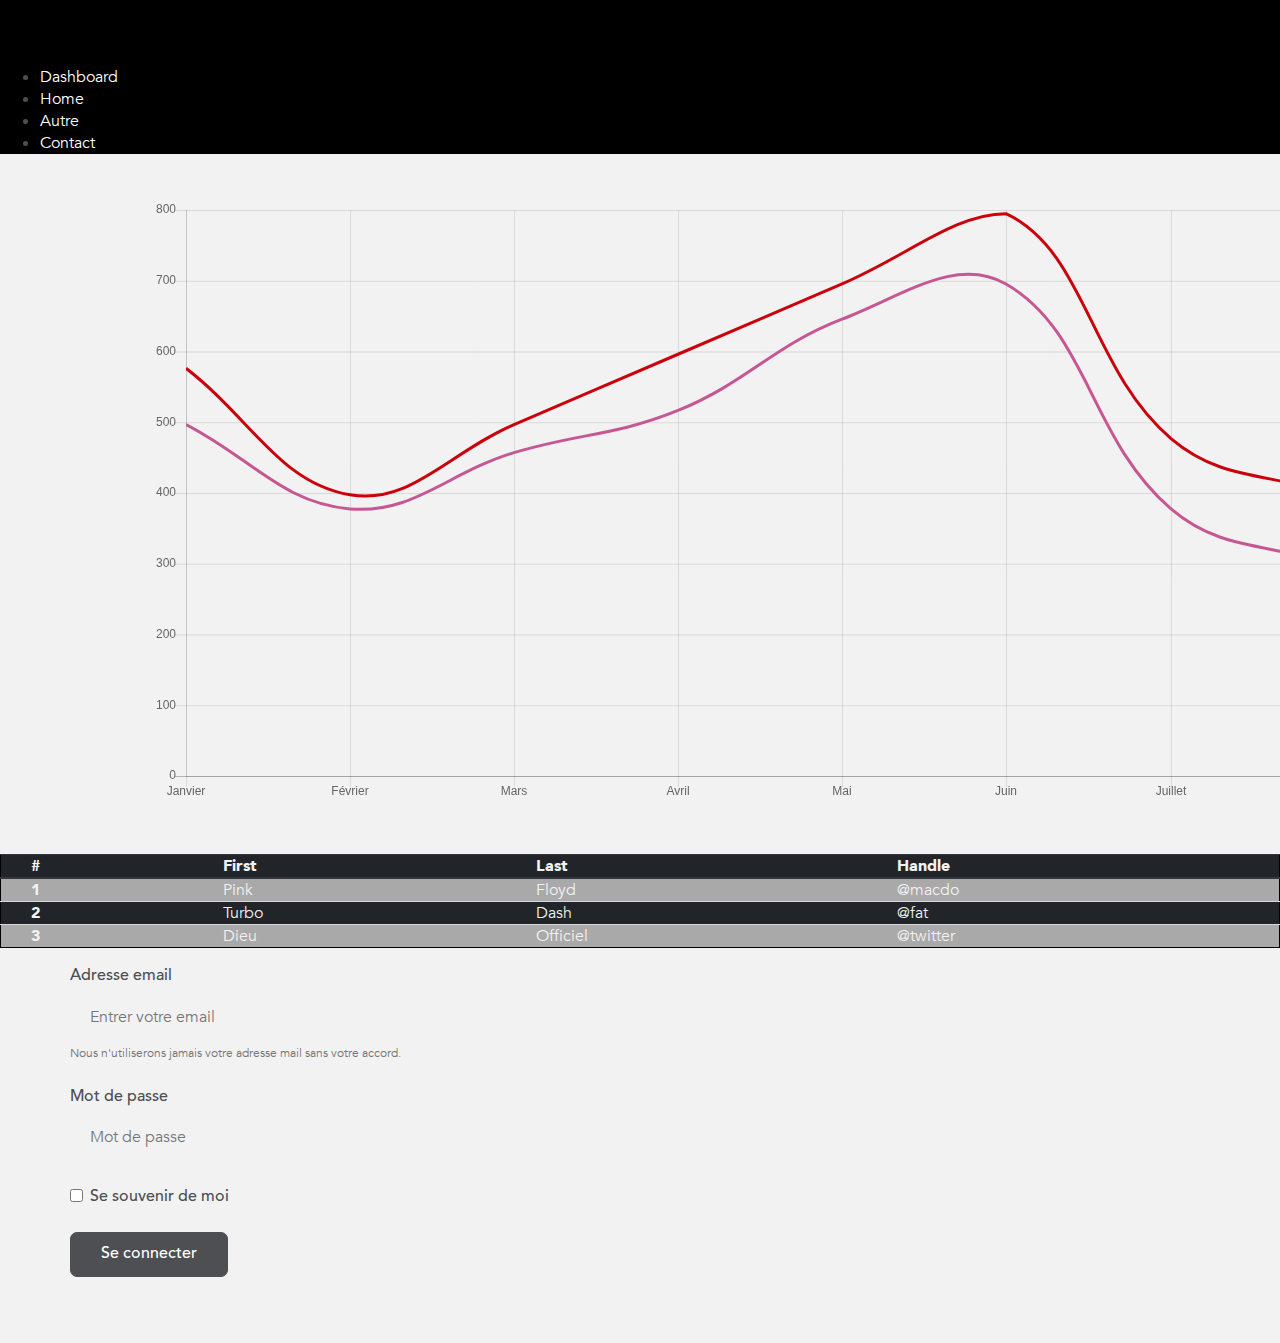
<file: tp03/index.html>
<!doctype html>

<html>
<head>
    <meta charset="UTF-8">
    <title>TP 03</title>
    <link rel="stylesheet" href="dist/main.css">
    <link rel="stylesheet" href="styl.css">
    <script src="dist/main.js"></script>
    
    <script src="https://code.jquery.com/jquery-3.3.1.slim.min.js" integrity="sha384-q8i/X+965DzO0rT7abK41JStQIAqVgRVzpbzo5smXKp4YfRvH+8abtTE1Pi6jizo" crossorigin="anonymous"></script>
    <script src="https://cdnjs.cloudflare.com/ajax/libs/popper.js/1.14.3/umd/popper.min.js" integrity="sha384-ZMP7rVo3mIykV+2+9J3UJ46jBk0WLaUAdn689aCwoqbBJiSnjAK/l8WvCWPIPm49" crossorigin="anonymous"></script>
   
    <link rel="stylesheet" href="https://stackpath.bootstrapcdn.com/bootstrap/4.1.3/css/bootstrap.min.css" integrity="sha384-MCw98/SFnGE8fJT3GXwEOngsV7Zt27NXFoaoApmYm81iuXoPkFOJwJ8ERdknLPMO" crossorigin="anonymous">
    <script src="https://stackpath.bootstrapcdn.com/bootstrap/4.1.3/js/bootstrap.min.js" integrity="sha384-ChfqqxuZUCnJSK3+MXmPNIyE6ZbWh2IMqE241rYiqJxyMiZ6OW/JmZQ5stwEULTy" crossorigin="anonymous"></script>
</head>
<body>
<ul class="nav justify-content-center">
    <br/><br/><br/> 
  <li class="nav-item">
    <a class="nav-link" href="#" style="color: white">Dashboard</a>
  </li>
  <li class="nav-item">
    <a class="nav-link" href="#" style="color: white">Home</a>
  </li>
  <li class="nav-item">
    <a class="nav-link" href="#" style="color: white">Autre</a>
  </li>
  <li class="nav-item">
    <a class="nav-link" href="#" style="color: white">Contact</a>
  </li>
</ul>

<div id="graph">
    <div class="charts position-relative"
        data-component="line-chart"
        data-labels='["Janvier", "Février", "Mars", "Avril", "Mai", "Juin", "Juillet", "Août"]'
        data-values="[[580, 400, 500, 600, 700, 800, 480, 400],[500, 380, 460, 520, 650, 700, 380, 300]]"
        data-colors='["rgb(203, 2, 11)", "rgb(199, 87, 147)"]'>
        <canvas></canvas>
    </div>
</div>
    
<table class="table table-striped table-dark">
  <thead>
    <tr>
      <th scope="col">#</th>
      <th scope="col">First</th>
      <th scope="col">Last</th>
      <th scope="col">Handle</th>
    </tr>
  </thead>
  <tbody>
    <tr>
      <th scope="row">1</th>
      <td>Pink</td>
      <td>Floyd</td>
      <td>@macdo</td>
    </tr>
    <tr>
      <th scope="row">2</th>
      <td>Turbo</td>
      <td>Dash</td>
      <td>@fat</td>
    </tr>
    <tr>
      <th scope="row">3</th>
      <td>Dieu</td>
      <td>Officiel</td>
      <td>@twitter</td>
    </tr>
  </tbody>
</table>
    
<form>
  <div class="form-group">
    <label for="exampleInputEmail1">Adresse email</label>
    <input type="email" class="form-control" id="exampleInputEmail1" aria-describedby="emailHelp" placeholder="Entrer votre email">
    <small id="emailHelp" class="form-text text-muted">Nous n'utiliserons jamais votre adresse mail sans votre accord.</small>
  </div>
  <div class="form-group">
    <label for="exampleInputPassword1">Mot de passe</label>
    <input type="password" class="form-control" id="exampleInputPassword1" placeholder="Mot de passe">
  </div>
  <div class="form-group form-check">
    <input type="checkbox" class="form-check-input" id="exampleCheck1">
    <label class="form-check-label" for="exampleCheck1">Se souvenir de moi</label>
  </div>
    <button type="submit" class="btn btn-secondary" style="margin-left: 70px">Se connecter</button>
</form>
<br/><br/><br/>
    
</body>
</html>
</file>
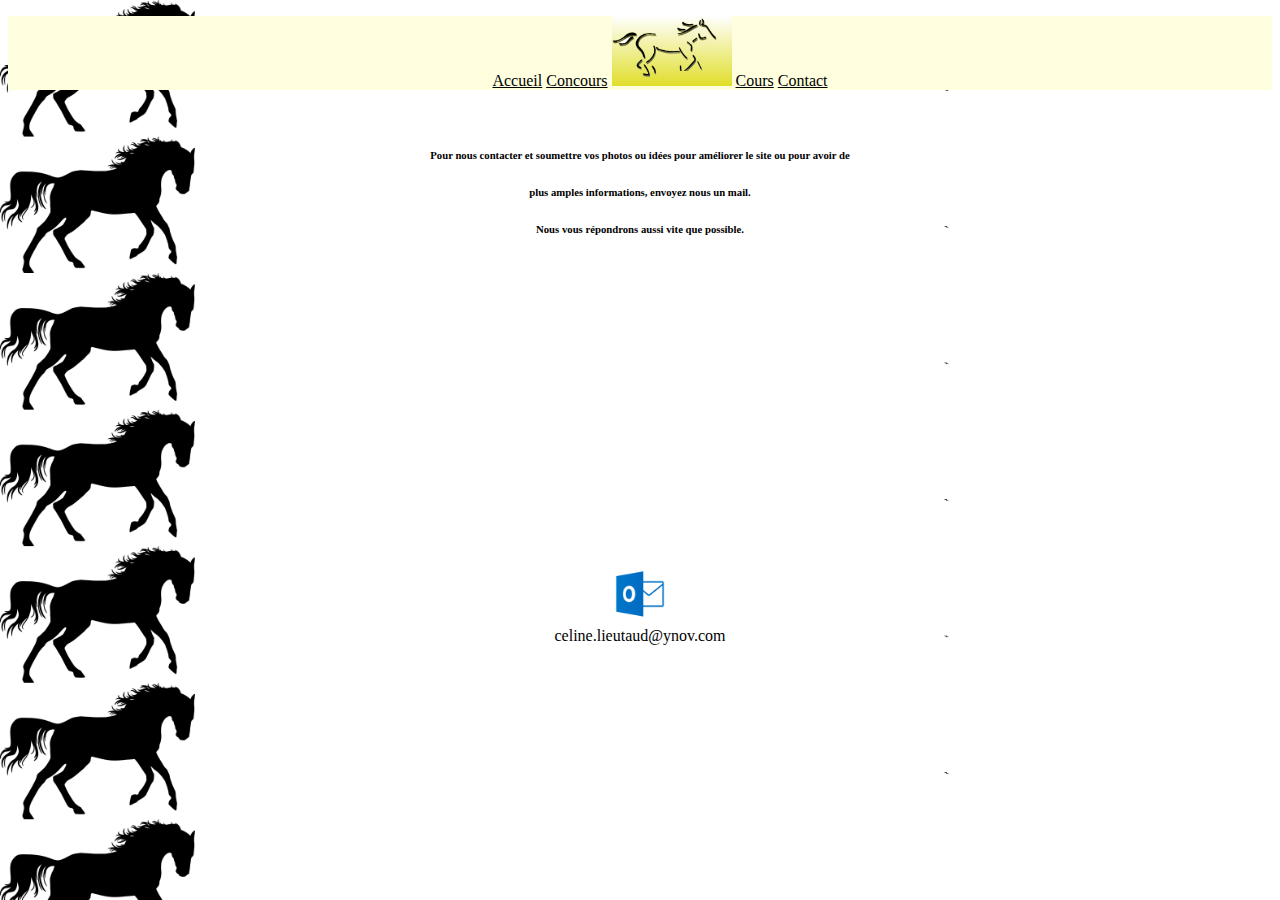
<file: tp02/indexContact.html>
<!doctype html>
<html>
<head>
    <meta charset="UTF-8">
    <title>Nous contacter</title>
    <link rel="stylesheet" href="stylContact.css">
    <script src="https://code.jquery.com/jquery-3.3.1.slim.min.js" integrity="sha384-q8i/X+965DzO0rT7abK41JStQIAqVgRVzpbzo5smXKp4YfRvH+8abtTE1Pi6jizo" crossorigin="anonymous"></script>
    <script src="https://cdnjs.cloudflare.com/ajax/libs/popper.js/1.14.3/umd/popper.min.js" integrity="sha384-ZMP7rVo3mIykV+2+9J3UJ46jBk0WLaUAdn689aCwoqbBJiSnjAK/l8WvCWPIPm49" crossorigin="anonymous"></script>
    <link rel="stylesheet" href="https://stackpath.bootstrapcdn.com/bootstrap/4.1.3/css/bootstrap.min.css" integrity="sha384-MCw98/SFnGE8fJT3GXwEOngsV7Zt27NXFoaoApmYm81iuXoPkFOJwJ8ERdknLPMO" crossorigin="anonymous">
    <script src="https://stackpath.bootstrapcdn.com/bootstrap/4.1.3/js/bootstrap.min.js" integrity="sha384-ChfqqxuZUCnJSK3+MXmPNIyE6ZbWh2IMqE241rYiqJxyMiZ6OW/JmZQ5stwEULTy" crossorigin="anonymous"></script>
    
</head>
<body>
    <header>
        <ul class="nav justify-content-center" id="barre">
               <li class="nav-item">
                   <a class="nav-link" href="index.html" style="color: black">Accueil</a>
               </li>
               <li class="nav-item">
                   <a class="nav-link" href="indexConcours.html" style="color: black">Concours</a>
               </li>
               <img src="images/logo.PNG" id="logo" height=70px width=120px>
               <li class="nav-item">
                   <a class="nav-link" href="indexCours.html" style="color: black">Cours</a>
               </li>
               <li class="nav-item">
                   <a class="nav-link" href="indexContact.html" style="color: black">Contact</a>
               </li>
        </ul>
   </header>
    <br />
<h6> Pour nous contacter et soumettre vos photos ou idées pour améliorer le site ou pour avoir de </h6>
<h6> plus amples informations, envoyez nous un mail.</h6>
<h6> Nous vous répondrons aussi vite que possible.</h6>
    
<br />
<br />
<br />
<br />
<br />
<br />
<br />
<br />
<br />
<br />
<br />
<br />
<br />
<br />
<br />
<br />
<br />

    
<table align=center>
    <tr>
        <td align=center> <img src="images/logoOutlook.png" height="50px" width="50px" > </td>
    </tr>
    <tr>
        <td> celine.lieutaud@ynov.com</td></tr>
</table>
 
</body>

</html>
</file>
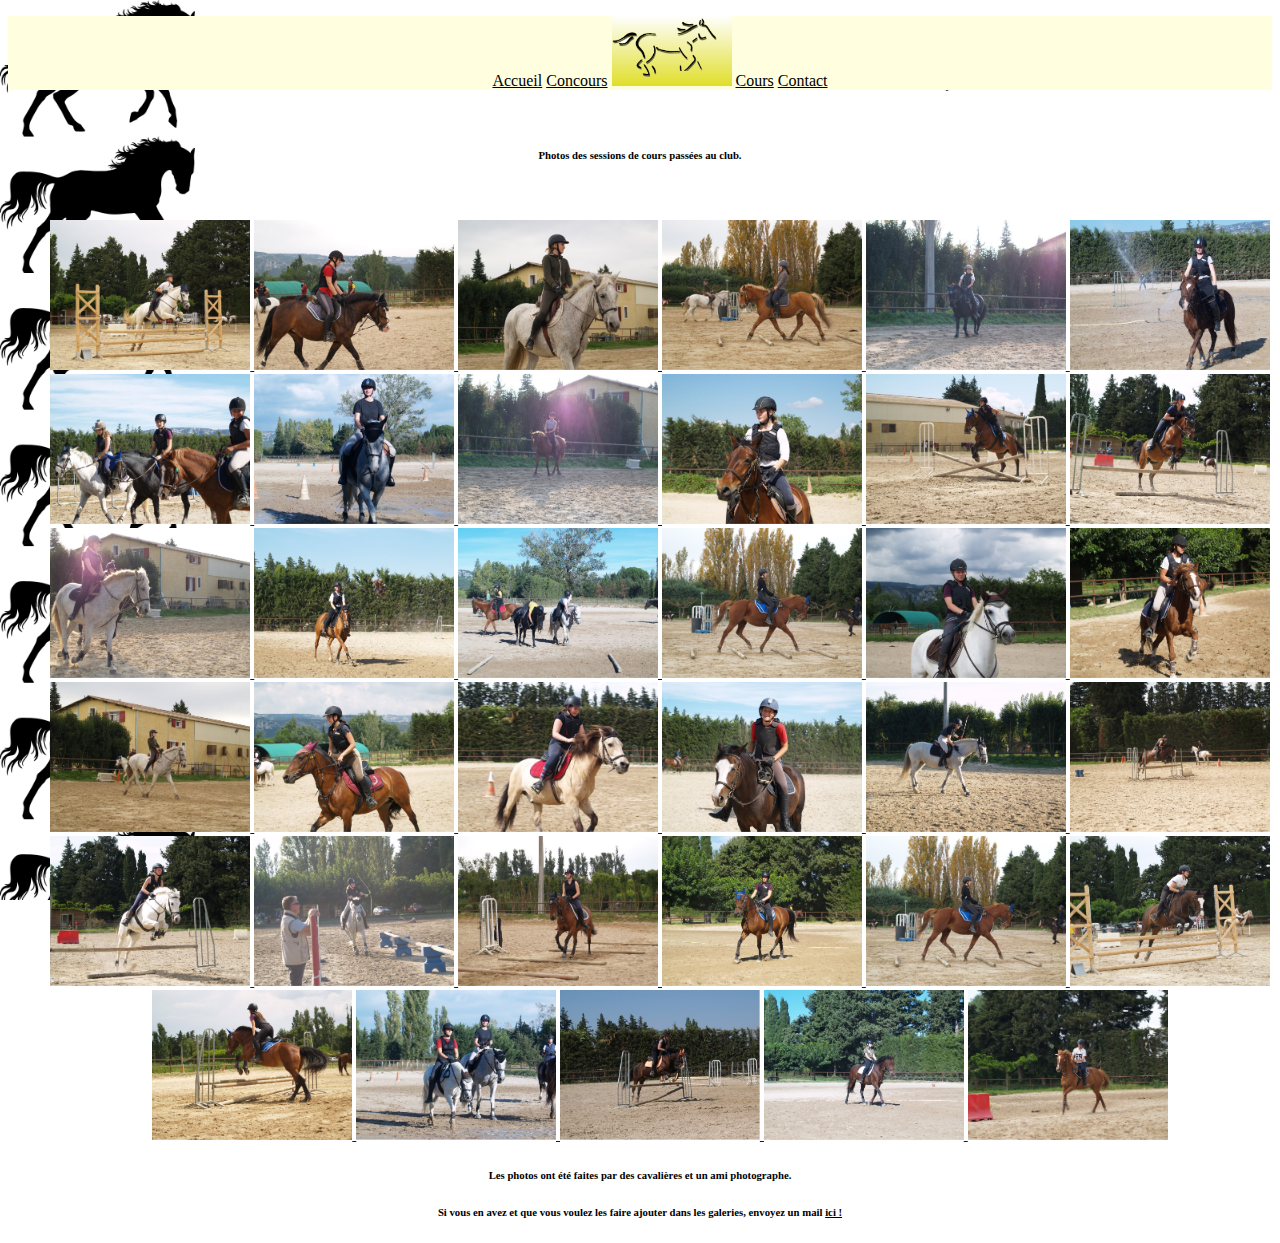
<file: tp02/indexCours.html>
<!doctype html>
<html>
<head>
    <meta charset="UTF-8">
    <title>Photos des cours</title>
    <link rel="stylesheet" href="stylCours.css">
    <script src="https://code.jquery.com/jquery-3.3.1.slim.min.js" integrity="sha384-q8i/X+965DzO0rT7abK41JStQIAqVgRVzpbzo5smXKp4YfRvH+8abtTE1Pi6jizo" crossorigin="anonymous"></script>
    <script src="https://cdnjs.cloudflare.com/ajax/libs/popper.js/1.14.3/umd/popper.min.js" integrity="sha384-ZMP7rVo3mIykV+2+9J3UJ46jBk0WLaUAdn689aCwoqbBJiSnjAK/l8WvCWPIPm49" crossorigin="anonymous"></script>
    <link rel="stylesheet" href="https://stackpath.bootstrapcdn.com/bootstrap/4.1.3/css/bootstrap.min.css" integrity="sha384-MCw98/SFnGE8fJT3GXwEOngsV7Zt27NXFoaoApmYm81iuXoPkFOJwJ8ERdknLPMO" crossorigin="anonymous">
    <script src="https://stackpath.bootstrapcdn.com/bootstrap/4.1.3/js/bootstrap.min.js" integrity="sha384-ChfqqxuZUCnJSK3+MXmPNIyE6ZbWh2IMqE241rYiqJxyMiZ6OW/JmZQ5stwEULTy" crossorigin="anonymous"></script>
    
</head>
<body>
    <header>

        <ul class="nav justify-content-center" id="barre">
               <li class="nav-item">
                   <a class="nav-link" href="index.html" style="color: black">Accueil</a>
               </li>
               <li class="nav-item">
                   <a class="nav-link" href="indexConcours.html" style="color: black">Concours</a>
               </li>
               <img src="images/logo.PNG" id="logo" height=70px width=120px>
               <li class="nav-item">
                   <a class="nav-link" href="indexCours.html" style="color: black">Cours</a>
               </li>
               <li class="nav-item">
                   <a class="nav-link" href="indexContact.html" style="color: black">Contact</a>
               </li>
        </ul>
   </header>

<br />

<h6> Photos des sessions de cours passées au club. </h6>
<br />
        
<section class="wb-lbx lbx-gal" align=center>
	<ul class="list-inline">
		<li>
			<a href="images/Cours/Albane.jpg" title="Image 1"> 
				<img src="images/Cours/Albane.jpg" alt="Image 1" height=150px widht=150p/>
			</a>
		</li>
		<li>
			<a href="images/Cours/Toundra2.jpg" title="Image 2">
				<img src="images/Cours/Toundra2.jpg" alt="Image 2" height=150px widht=150p />
			</a>
		</li>
		<li>
			<a href="images/Cours/Bonnie.jpg" title="Image 3"x>
				<img src="images/Cours/Bonnie.jpg" alt="Image 3" height=150px widht=150p />
			</a>
		</li>
		<li>
			<a href="images/Cours/Camille.jpg" title="Image 4">
				<img src="images/Cours/Camille.jpg" alt="Image 4"  height=150px widht=150px/>
			</a>
		</li>
		<li>
			<a href="images/Cours/Charlotte.jpg" title="Image 5">
				<img src="images/Cours/Charlotte.jpg" alt="Image 5"  height=150px widht=150p />
			</a>
		</li>
		<li>
			<a href="images/Cours/Victoria.jpg" title="Image 6"x>
				<img src="images/Cours/Victoria.jpg" alt="Image 6" height=150px widht=150p />
			</a>
		</li>
        <br />
		<li>
			<a href="images/Cours/Detente2.jpg" title="Image 7">
				<img src="images/Cours/Detente2.jpg" alt="Image 7"  height=150px widht=150px/>
			</a>
		</li>
        <li>
			<a href="images/Cours/Victoria4.jpg" title="Image 8">
				<img src="images/Cours/Victoria4.jpg" alt="Image 8" height=150px widht=150p/>
			</a>
		</li>
		<li>
			<a href="images/Cours/Marina.jpg" title="Image 9">
				<img src="images/Cours/Marina.jpg" alt="Image 9" height=150px widht=150p />
			</a>
		</li>
		<li>
			<a href="images/Cours/Oceane.jpg" title="Image 10"x>
				<img src="images/Cours/Oceane.jpg" alt="Image 10" height=150px widht=150p />
			</a>
		</li>
		<li>
			<a href="images/Cours/Leane.jpg" title="Image 11">
				<img src="images/Cours/Leane.jpg" alt="Image 11"  height=150px widht=150px/>
			</a>
		</li>
        <li>
			<a href="images/Cours/Victoria3.jpg" title="Image 12">
				<img src="images/Cours/Victoria3.jpg" alt="Image 12" height=150px widht=150p/>
			</a>
		</li>
         <br />
        <li>
			<a href="images/Cours/Pepite2.jpg" title="Image 13">
				<img src="images/Cours/Pepite2.jpg" alt="Image 13" height=150px widht=150p/>
			</a>
        </li>
		<li>
			<a href="images/Cours/Victoria2.jpg" title="Image 14">
				<img src="images/Cours/Victoria2.jpg" alt="Image 14" height=150px widht=150p />
			</a>
		</li>
		<li>
			<a href="images/Cours/Detente.jpg" title="Image 15"x>
				<img src="images/Cours/Detente.jpg" alt="Image 15" height=150px widht=150p />
			</a>
		</li>
		<li>
			<a href="images/Cours/Leane3.jpg" title="Image 16">
				<img src="images/Cours/Leane3.jpg" alt="Image 16"  height=150px widht=150px/>
			</a>
		</li>
        <li>
			<a href="images/Cours/Safira.jpg" title="Image 17">
				<img src="images/Cours/Safira.jpg" alt="Image 17" height=150px widht=150p/>
			</a>
		</li>
		<li>
			<a href="images/Cours/Lucie.jpg" title="Image 18">
				<img src="images/Cours/Lucie.jpg" alt="Image 18" height=150px widht=150p />
			</a>
		</li>
        <br />
        <li>
			<a href="images/Cours/Pepite.jpg" title="Image 19">
				<img src="images/Cours/Pepite.jpg" alt="Image 19" height=150px widht=150p />
			</a>
		</li>
        <li>
			<a href="images/Cours/Samantha.jpg" title="Image 20">
				<img src="images/Cours/Samantha.jpg" alt="Image 20" height=150px widht=150p />
			</a>
		</li>
        <li>
			<a href="images/Cours/Igor.jpg" title="Image 21">
				<img src="images/Cours/Igor.jpg" alt="Image 21" height=150px widht=150p />
			</a>
		</li>
        <li>
			<a href="images/Cours/Sourire.jpg" title="Image 22">
				<img src="images/Cours/Sourire.jpg" alt="Image 22" height=150px widht=150p />
			</a>
		</li>
        <li>
			<a href="images/Cours/Pepite3.jpg" title="Image 23">
				<img src="images/Cours/Pepite3.jpg" alt="Image 23" height=150px widht=150p />
			</a>
		</li>
        <li>
			<a href="images/Cours/Toundra.jpg" title="Image 24">
				<img src="images/Cours/Toundra.jpg" alt="Image 24" height=150px widht=150p />
			</a>
		</li>
        <br />
        <li>
			<a href="images/Cours/Albane2.jpg" title="Image 25">
				<img src="images/Cours/Albane2.jpg" alt="Image 25" height=150px widht=150p />
			</a>
		</li>
        <li>
			<a href="images/Cours/Tire_a_l_arc.jpg" title="Image 26">
				<img src="images/Cours/Tire_a_l_arc.jpg" alt="Image 26" height=150px widht=150p />
			</a>
		</li>
        <li>
			<a href="images/Cours/Victoria5.jpg" title="Image 27">
				<img src="images/Cours/Victoria5.jpg" alt="Image 27" height=150px widht=150p />
			</a>
		</li>
        <li>
			<a href="images/Cours/Oceane3.jpg" title="Image 28">
				<img src="images/Cours/Oceane3.jpg" alt="Image 28" height=150px widht=150p />
			</a>
		</li>
        <li>
			<a href="images/Cours/Leane3.jpg" title="Image 29">
				<img src="images/Cours/Leane3.jpg" alt="Image 29" height=150px widht=150p />
			</a>
		</li>
        <li>
			<a href="images/Cours/Saut_Bonnie.jpg" title="Image 30">
				<img src="images/Cours/Saut_Bonnie.jpg" alt="Image 30" height=150px widht=150p />
			</a>
		</li>
        <br />
        <li>
			<a href="images/Cours/Oceane2.jpg" title="Image 31">
				<img src="images/Cours/Oceane2.jpg" alt="Image 31" height=150px widht=150p />
			</a>
		</li>
        <li>
			<a href="images/Cours/Detente3.jpg" title="Image 32">
				<img src="images/Cours/Detente3.jpg" alt="Image 32" height=150px widht=150p />
			</a>
		</li>
        <li>
			<a href="images/Cours/Toundra3.jpg" title="Image 33">
				<img src="images/Cours/Toundra3.jpg" alt="Image 33" height=150px widht=150p />
			</a>
		</li>
        <li>
			<a href="images/Cours/Oceane4.jpg" title="Image 34">
				<img src="images/Cours/Oceane4.jpg" alt="Image 34" height=150px widht=150p />
			</a>
		</li>
        <li>
			<a href="images/Cours/Marina2.jpg" title="Image 35">
				<img src="images/Cours/Marina2.jpg" alt="Image 35" height=150px widht=150p />
			</a>
		</li>
	</ul>
</section>
    <h6> Les photos ont été faites par des cavalières et un ami photographe. </h6>
    <h6> Si vous en avez et que vous voulez les faire ajouter dans les galeries, envoyez un mail <a href="indexContact.html" style="color: black"> ici !</a> </h6>
</body>

</html>
</file>
<file: tp03/dist/main.css>
.text-xs{font-size:.75rem;line-height:1.5}.text-sm{font-size:.875rem;line-height:1.5}.text-base{font-size:1rem;line-height:1.375}.text-lg{font-size:1.25rem;line-height:1.5}@media (min-width:576px){.text-sm-xs{font-size:.75rem;line-height:1.5}.text-sm-sm{font-size:.875rem;line-height:1.5}.text-sm-base{font-size:1rem;line-height:1.375}.text-sm-lg{font-size:1.25rem;line-height:1.5}}@media (min-width:768px){.text-md-xs{font-size:.75rem;line-height:1.5}.text-md-sm{font-size:.875rem;line-height:1.5}.text-md-base{font-size:1rem;line-height:1.375}.text-md-lg{font-size:1.25rem;line-height:1.5}}@media (min-width:1024px){.text-lg-xs{font-size:.75rem;line-height:1.5}.text-lg-sm{font-size:.875rem;line-height:1.5}.text-lg-base{font-size:1rem;line-height:1.375}.text-lg-lg{font-size:1.25rem;line-height:1.5}}@media (min-width:1280px){.text-xl-xs{font-size:.75rem;line-height:1.5}.text-xl-sm{font-size:.875rem;line-height:1.5}.text-xl-base{font-size:1rem;line-height:1.375}.text-xl-lg{font-size:1.25rem;line-height:1.5}}.text-grays100{color:#f2f2f2!important}a.text-grays100:focus,a.text-grays100:hover{color:#d9d9d9!important}.text-grays200{color:#d7d7d7!important}a.text-grays200:focus,a.text-grays200:hover{color:#bebebe!important}.text-grays300{color:#b9b9b9!important}a.text-grays300:focus,a.text-grays300:hover{color:#a0a0a0!important}.text-grays400{color:#747678!important}a.text-grays400:focus,a.text-grays400:hover{color:#5b5d5e!important}.text-grays500{color:#4d4f53!important}a.text-grays500:focus,a.text-grays500:hover{color:#343639!important}.text-grays600{color:#333!important}a.text-grays600:focus,a.text-grays600:hover{color:#1a1a1a!important}.text-grays700{color:#495057!important}a.text-grays700:focus,a.text-grays700:hover{color:#32373b!important}.text-grays800{color:#343a40!important}a.text-grays800:focus,a.text-grays800:hover{color:#1d2124!important}.text-grays900{color:#212529!important}a.text-grays900:focus,a.text-grays900:hover{color:#0a0c0d!important}.flatpickr-calendar{background:transparent;opacity:0;display:none;text-align:center;visibility:hidden;padding:0;-webkit-animation:none;animation:none;direction:ltr;border:0;font-size:14px;line-height:24px;border-radius:5px;position:absolute;width:307.875px;-webkit-box-sizing:border-box;box-sizing:border-box;-ms-touch-action:manipulation;touch-action:manipulation;background:#fff;-webkit-box-shadow:1px 0 0 #e6e6e6,-1px 0 0 #e6e6e6,0 1px 0 #e6e6e6,0 -1px 0 #e6e6e6,0 3px 13px rgba(0,0,0,.08);box-shadow:1px 0 0 #e6e6e6,-1px 0 0 #e6e6e6,0 1px 0 #e6e6e6,0 -1px 0 #e6e6e6,0 3px 13px rgba(0,0,0,.08)}.flatpickr-calendar.inline,.flatpickr-calendar.open{opacity:1;max-height:640px;visibility:visible}.flatpickr-calendar.open{display:inline-block;z-index:99999}.flatpickr-calendar.animate.open{-webkit-animation:fpFadeInDown .3s cubic-bezier(.23,1,.32,1);animation:fpFadeInDown .3s cubic-bezier(.23,1,.32,1)}.flatpickr-calendar.inline{display:block;position:relative;top:2px}.flatpickr-calendar.static{position:absolute;top:calc(100% + 2px)}.flatpickr-calendar.static.open{z-index:999;display:block}.flatpickr-calendar.multiMonth .flatpickr-days .dayContainer:nth-child(n+1) .flatpickr-day.inRange:nth-child(7n+7){-webkit-box-shadow:none!important;box-shadow:none!important}.flatpickr-calendar.multiMonth .flatpickr-days .dayContainer:nth-child(n+2) .flatpickr-day.inRange:nth-child(7n+1){-webkit-box-shadow:-2px 0 0 #e6e6e6,5px 0 0 #e6e6e6;box-shadow:-2px 0 0 #e6e6e6,5px 0 0 #e6e6e6}.flatpickr-calendar .hasTime .dayContainer,.flatpickr-calendar .hasWeeks .dayContainer{border-bottom:0;border-bottom-right-radius:0;border-bottom-left-radius:0}.flatpickr-calendar .hasWeeks .dayContainer{border-left:0}.flatpickr-calendar.showTimeInput.hasTime .flatpickr-time{height:40px;border-top:1px solid #e6e6e6}.flatpickr-calendar.noCalendar.hasTime .flatpickr-time{height:auto}.flatpickr-calendar:after,.flatpickr-calendar:before{position:absolute;display:block;pointer-events:none;border:solid transparent;content:"";height:0;width:0;left:22px}.flatpickr-calendar.rightMost:after,.flatpickr-calendar.rightMost:before{left:auto;right:22px}.flatpickr-calendar:before{border-width:5px;margin:0 -5px}.flatpickr-calendar:after{border-width:4px;margin:0 -4px}.flatpickr-calendar.arrowTop:after,.flatpickr-calendar.arrowTop:before{bottom:100%}.flatpickr-calendar.arrowTop:before{border-bottom-color:#e6e6e6}.flatpickr-calendar.arrowTop:after{border-bottom-color:#fff}.flatpickr-calendar.arrowBottom:after,.flatpickr-calendar.arrowBottom:before{top:100%}.flatpickr-calendar.arrowBottom:before{border-top-color:#e6e6e6}.flatpickr-calendar.arrowBottom:after{border-top-color:#fff}.flatpickr-calendar:focus{outline:0}.flatpickr-wrapper{position:relative;display:inline-block}.flatpickr-months{display:-webkit-box;display:-webkit-flex;display:-ms-flexbox;display:flex}.flatpickr-months .flatpickr-month{background:transparent;color:rgba(0,0,0,.9);fill:rgba(0,0,0,.9);height:28px;line-height:1;text-align:center;position:relative;-webkit-user-select:none;-moz-user-select:none;-ms-user-select:none;user-select:none;overflow:hidden;-webkit-box-flex:1;-webkit-flex:1;-ms-flex:1;flex:1}.flatpickr-months .flatpickr-next-month,.flatpickr-months .flatpickr-prev-month{text-decoration:none;cursor:pointer;position:absolute;top:0;line-height:16px;height:28px;padding:10px;z-index:3;color:rgba(0,0,0,.9);fill:rgba(0,0,0,.9)}.flatpickr-months .flatpickr-next-month.disabled,.flatpickr-months .flatpickr-prev-month.disabled{display:none}.flatpickr-months .flatpickr-next-month i,.flatpickr-months .flatpickr-prev-month i{position:relative}.flatpickr-months .flatpickr-next-month.flatpickr-prev-month,.flatpickr-months .flatpickr-prev-month.flatpickr-prev-month{left:0}.flatpickr-months .flatpickr-next-month.flatpickr-next-month,.flatpickr-months .flatpickr-prev-month.flatpickr-next-month{right:0}.flatpickr-months .flatpickr-next-month:hover,.flatpickr-months .flatpickr-prev-month:hover{color:#959ea9}.flatpickr-months .flatpickr-next-month:hover svg,.flatpickr-months .flatpickr-prev-month:hover svg{fill:#f64747}.flatpickr-months .flatpickr-next-month svg,.flatpickr-months .flatpickr-prev-month svg{width:14px;height:14px}.flatpickr-months .flatpickr-next-month svg path,.flatpickr-months .flatpickr-prev-month svg path{-webkit-transition:fill .1s;transition:fill .1s;fill:inherit}.numInputWrapper{position:relative;height:auto}.numInputWrapper input,.numInputWrapper span{display:inline-block}.numInputWrapper input{width:100%}.numInputWrapper input::-ms-clear{display:none}.numInputWrapper span{position:absolute;right:0;width:14px;padding:0 4px 0 2px;height:50%;line-height:50%;opacity:0;cursor:pointer;border:1px solid rgba(57,57,57,.15);-webkit-box-sizing:border-box;box-sizing:border-box}.numInputWrapper span:hover{background:rgba(0,0,0,.1)}.numInputWrapper span:active{background:rgba(0,0,0,.2)}.numInputWrapper span:after{display:block;content:"";position:absolute}.numInputWrapper span.arrowUp{top:0;border-bottom:0}.numInputWrapper span.arrowUp:after{border-left:4px solid transparent;border-right:4px solid transparent;border-bottom:4px solid rgba(57,57,57,.6);top:26%}.numInputWrapper span.arrowDown{top:50%}.numInputWrapper span.arrowDown:after{border-left:4px solid transparent;border-right:4px solid transparent;border-top:4px solid rgba(57,57,57,.6);top:40%}.numInputWrapper span svg{width:inherit;height:auto}.numInputWrapper span svg path{fill:rgba(0,0,0,.5)}.numInputWrapper:hover{background:rgba(0,0,0,.05)}.numInputWrapper:hover span{opacity:1}.flatpickr-current-month{font-size:135%;line-height:inherit;font-weight:300;color:inherit;position:absolute;width:75%;left:12.5%;padding:6.16px 0 0;line-height:1;height:28px;display:inline-block;text-align:center;-webkit-transform:translateZ(0);transform:translateZ(0)}.flatpickr-current-month span.cur-month{font-family:inherit;font-weight:700;color:inherit;display:inline-block;margin-left:.5ch;padding:0}.flatpickr-current-month span.cur-month:hover{background:rgba(0,0,0,.05)}.flatpickr-current-month .numInputWrapper{width:6ch;width:7ch\0;display:inline-block}.flatpickr-current-month .numInputWrapper span.arrowUp:after{border-bottom-color:rgba(0,0,0,.9)}.flatpickr-current-month .numInputWrapper span.arrowDown:after{border-top-color:rgba(0,0,0,.9)}.flatpickr-current-month input.cur-year{background:transparent;-webkit-box-sizing:border-box;box-sizing:border-box;color:inherit;cursor:text;padding:0 0 0 .5ch;margin:0;display:inline-block;font-size:inherit;font-family:inherit;font-weight:300;line-height:inherit;height:auto;border:0;border-radius:0;vertical-align:initial}.flatpickr-current-month input.cur-year:focus{outline:0}.flatpickr-current-month input.cur-year[disabled],.flatpickr-current-month input.cur-year[disabled]:hover{font-size:100%;color:rgba(0,0,0,.5);background:transparent;pointer-events:none}.flatpickr-weekdays{background:transparent;text-align:center;overflow:hidden;width:100%;-webkit-box-align:center;-webkit-align-items:center;-ms-flex-align:center;align-items:center;height:28px}.flatpickr-weekdays,.flatpickr-weekdays .flatpickr-weekdaycontainer{display:-webkit-box;display:-webkit-flex;display:-ms-flexbox;display:flex}.flatpickr-weekdays .flatpickr-weekdaycontainer,span.flatpickr-weekday{-webkit-box-flex:1;-webkit-flex:1;-ms-flex:1;flex:1}span.flatpickr-weekday{cursor:default;font-size:90%;background:transparent;color:rgba(0,0,0,.54);line-height:1;margin:0;text-align:center;display:block;font-weight:bolder}.dayContainer,.flatpickr-weeks{padding:1px 0 0}.flatpickr-days{position:relative;overflow:hidden;display:-webkit-box;display:-webkit-flex;display:-ms-flexbox;display:flex;-webkit-box-align:start;-webkit-align-items:flex-start;-ms-flex-align:start;align-items:flex-start;width:307.875px}.flatpickr-days:focus{outline:0}.dayContainer{padding:0;outline:0;text-align:left;width:307.875px;min-width:307.875px;max-width:307.875px;-webkit-box-sizing:border-box;box-sizing:border-box;display:inline-block;display:-ms-flexbox;display:-webkit-box;display:-webkit-flex;display:flex;-webkit-flex-wrap:wrap;flex-wrap:wrap;-ms-flex-wrap:wrap;-ms-flex-pack:justify;-webkit-justify-content:space-around;justify-content:space-around;-webkit-transform:translateZ(0);transform:translateZ(0);opacity:1}.dayContainer+.dayContainer{-webkit-box-shadow:-1px 0 0 #e6e6e6;box-shadow:-1px 0 0 #e6e6e6}.flatpickr-day{background:none;border:1px solid transparent;border-radius:150px;-webkit-box-sizing:border-box;box-sizing:border-box;color:#393939;cursor:pointer;font-weight:400;width:14.2857143%;-webkit-flex-basis:14.2857143%;-ms-flex-preferred-size:14.2857143%;flex-basis:14.2857143%;max-width:39px;height:39px;line-height:39px;margin:0;display:inline-block;position:relative;-webkit-box-pack:center;-webkit-justify-content:center;-ms-flex-pack:center;justify-content:center;text-align:center}.flatpickr-day.inRange,.flatpickr-day.nextMonthDay.inRange,.flatpickr-day.nextMonthDay.today.inRange,.flatpickr-day.nextMonthDay:focus,.flatpickr-day.nextMonthDay:hover,.flatpickr-day.prevMonthDay.inRange,.flatpickr-day.prevMonthDay.today.inRange,.flatpickr-day.prevMonthDay:focus,.flatpickr-day.prevMonthDay:hover,.flatpickr-day.today.inRange,.flatpickr-day:focus,.flatpickr-day:hover{cursor:pointer;outline:0;background:#e6e6e6;border-color:#e6e6e6}.flatpickr-day.today{border-color:#959ea9}.flatpickr-day.today:focus,.flatpickr-day.today:hover{border-color:#959ea9;background:#959ea9;color:#fff}.flatpickr-day.endRange,.flatpickr-day.endRange.inRange,.flatpickr-day.endRange.nextMonthDay,.flatpickr-day.endRange.prevMonthDay,.flatpickr-day.endRange:focus,.flatpickr-day.endRange:hover,.flatpickr-day.selected,.flatpickr-day.selected.inRange,.flatpickr-day.selected.nextMonthDay,.flatpickr-day.selected.prevMonthDay,.flatpickr-day.selected:focus,.flatpickr-day.selected:hover,.flatpickr-day.startRange,.flatpickr-day.startRange.inRange,.flatpickr-day.startRange.nextMonthDay,.flatpickr-day.startRange.prevMonthDay,.flatpickr-day.startRange:focus,.flatpickr-day.startRange:hover{background:#569ff7;-webkit-box-shadow:none;box-shadow:none;color:#fff;border-color:#569ff7}.flatpickr-day.endRange.startRange,.flatpickr-day.selected.startRange,.flatpickr-day.startRange.startRange{border-radius:50px 0 0 50px}.flatpickr-day.endRange.endRange,.flatpickr-day.selected.endRange,.flatpickr-day.startRange.endRange{border-radius:0 50px 50px 0}.flatpickr-day.endRange.startRange+.endRange:not(:nth-child(7n+1)),.flatpickr-day.selected.startRange+.endRange:not(:nth-child(7n+1)),.flatpickr-day.startRange.startRange+.endRange:not(:nth-child(7n+1)){-webkit-box-shadow:-10px 0 0 #569ff7;box-shadow:-10px 0 0 #569ff7}.flatpickr-day.endRange.startRange.endRange,.flatpickr-day.selected.startRange.endRange,.flatpickr-day.startRange.startRange.endRange{border-radius:50px}.flatpickr-day.inRange{border-radius:0;-webkit-box-shadow:-5px 0 0 #e6e6e6,5px 0 0 #e6e6e6;box-shadow:-5px 0 0 #e6e6e6,5px 0 0 #e6e6e6}.flatpickr-day.disabled,.flatpickr-day.disabled:hover,.flatpickr-day.nextMonthDay,.flatpickr-day.notAllowed,.flatpickr-day.notAllowed.nextMonthDay,.flatpickr-day.notAllowed.prevMonthDay,.flatpickr-day.prevMonthDay{color:rgba(57,57,57,.3);background:transparent;border-color:transparent;cursor:default}.flatpickr-day.disabled,.flatpickr-day.disabled:hover{cursor:not-allowed;color:rgba(57,57,57,.1)}.flatpickr-day.week.selected{border-radius:0;-webkit-box-shadow:-5px 0 0 #569ff7,5px 0 0 #569ff7;box-shadow:-5px 0 0 #569ff7,5px 0 0 #569ff7}.flatpickr-day.hidden{visibility:hidden}.rangeMode .flatpickr-day{margin-top:1px}.flatpickr-weekwrapper{display:inline-block;float:left}.flatpickr-weekwrapper .flatpickr-weeks{padding:0 12px;-webkit-box-shadow:1px 0 0 #e6e6e6;box-shadow:1px 0 0 #e6e6e6}.flatpickr-weekwrapper .flatpickr-weekday{float:none;width:100%;line-height:28px}.flatpickr-weekwrapper span.flatpickr-day,.flatpickr-weekwrapper span.flatpickr-day:hover{display:block;width:100%;max-width:none;color:rgba(57,57,57,.3);background:transparent;cursor:default;border:none}.flatpickr-innerContainer{display:block;display:-webkit-box;display:-webkit-flex;display:-ms-flexbox;display:flex;overflow:hidden}.flatpickr-innerContainer,.flatpickr-rContainer{-webkit-box-sizing:border-box;box-sizing:border-box}.flatpickr-rContainer{display:inline-block;padding:0}.flatpickr-time{text-align:center;outline:0;display:block;height:0;line-height:40px;max-height:40px;-webkit-box-sizing:border-box;box-sizing:border-box;overflow:hidden}.flatpickr-time:after{content:"";display:table;clear:both}.flatpickr-time .numInputWrapper{-webkit-box-flex:1;-webkit-flex:1;-ms-flex:1;flex:1;width:40%;height:40px;float:left}.flatpickr-time .numInputWrapper span.arrowUp:after{border-bottom-color:#393939}.flatpickr-time .numInputWrapper span.arrowDown:after{border-top-color:#393939}.flatpickr-time.hasSeconds .numInputWrapper{width:26%}.flatpickr-time.time24hr .numInputWrapper{width:49%}.flatpickr-time input{background:transparent;-webkit-box-shadow:none;box-shadow:none;border:0;border-radius:0;text-align:center;margin:0;padding:0;height:inherit;line-height:inherit;color:#393939;font-size:14px;position:relative;-webkit-box-sizing:border-box;box-sizing:border-box}.flatpickr-time input.flatpickr-hour{font-weight:700}.flatpickr-time input.flatpickr-minute,.flatpickr-time input.flatpickr-second{font-weight:400}.flatpickr-time input:focus{outline:0;border:0}.flatpickr-time .flatpickr-am-pm,.flatpickr-time .flatpickr-time-separator{height:inherit;display:inline-block;float:left;line-height:inherit;color:#393939;font-weight:700;width:2%;-webkit-user-select:none;-moz-user-select:none;-ms-user-select:none;user-select:none;-webkit-align-self:center;-ms-flex-item-align:center;align-self:center}.flatpickr-time .flatpickr-am-pm{outline:0;width:18%;cursor:pointer;text-align:center;font-weight:400}.flatpickr-time .flatpickr-am-pm:focus,.flatpickr-time .flatpickr-am-pm:hover,.flatpickr-time input:focus,.flatpickr-time input:hover{background:#f3f3f3}.flatpickr-input[readonly]{cursor:pointer}@-webkit-keyframes fpFadeInDown{0%{opacity:0;-webkit-transform:translate3d(0,-20px,0);transform:translate3d(0,-20px,0)}to{opacity:1;-webkit-transform:translateZ(0);transform:translateZ(0)}}@keyframes fpFadeInDown{0%{opacity:0;-webkit-transform:translate3d(0,-20px,0);transform:translate3d(0,-20px,0)}to{opacity:1;-webkit-transform:translateZ(0);transform:translateZ(0)}}.irs{-webkit-touch-callout:none;-webkit-user-select:none;-moz-user-select:none;-ms-user-select:none;user-select:none}.irs,.irs-line{position:relative;display:block}.irs-line{overflow:hidden;outline:none!important}.irs-line-left,.irs-line-mid,.irs-line-right{position:absolute;display:block;top:0}.irs-line-left{left:0;width:11%}.irs-line-mid{left:9%;width:82%}.irs-line-right{right:0;width:11%}.irs-bar{width:0}.irs-bar,.irs-bar-edge{position:absolute;display:block;left:0}.irs-bar-edge{top:0}.irs-shadow{position:absolute;display:none;left:0;width:0}.irs-slider{position:absolute;display:block;cursor:default;z-index:1}.irs-slider.type_last{z-index:2}.irs-min{left:0}.irs-max,.irs-min{position:absolute;display:block;cursor:default}.irs-max{right:0}.irs-from,.irs-single,.irs-to{position:absolute;display:block;top:0;left:0;cursor:default;white-space:nowrap}.irs-grid{position:absolute;display:none;bottom:0;left:0;width:100%;height:20px}.irs-with-grid .irs-grid{display:block}.irs-grid-pol{position:absolute;top:0;left:0;width:1px;height:8px;background:#000}.irs-grid-pol.small{height:4px}.irs-grid-text{position:absolute;bottom:0;left:0;white-space:nowrap;text-align:center;font-size:9px;line-height:9px;padding:0 3px;color:#000}.irs-disable-mask{position:absolute;display:block;top:0;left:-1%;width:102%;height:100%;cursor:default;background:transparent;z-index:2}.lt-ie9 .irs-disable-mask{background:#000;filter:alpha(opacity=0);cursor:not-allowed}.irs-disabled{opacity:.4}.irs-hidden-input{position:absolute!important;display:block!important;top:0!important;left:0!important;width:0!important;height:0!important;font-size:0!important;line-height:0!important;padding:0!important;margin:0!important;overflow:hidden;outline:none!important;z-index:-9999!important;background:none!important;border-style:solid!important;border-color:transparent!important}:root{--blue:#0088ce;--purple:#6e1e78;--pink:#a1006b;--red:#cd0037;--orange:#e05206;--yellow:#ffb612;--green:#82be00;--teal:#d2e100;--cyan:#009aa6;--gray:#333;--gray-dark:#343a40;--primary:#0088ce;--primary-dark:#0074af;--secondary:#4d4f53;--success:#82be00;--info:#009aa6;--warning:#ffb612;--danger:#cd0037;--light:#f2f2f2;--dark:#343a40;--white:#fff;--breakpoint-xs:0;--breakpoint-sm:576px;--breakpoint-md:768px;--breakpoint-lg:1024px;--breakpoint-xl:1280px;--font-family-sans-serif:Avenir,-apple-system,BlinkMacSystemFont,"Segoe UI",Roboto,"Helvetica Neue",Arial,sans-serif,"Apple Color Emoji","Segoe UI Emoji","Segoe UI Symbol";--font-family-monospace:SFMono-Regular,Menlo,Monaco,Consolas,"Liberation Mono","Courier New",monospace}*,:after,:before{-webkit-box-sizing:border-box;box-sizing:border-box}html{font-family:sans-serif;line-height:1.15;-webkit-text-size-adjust:100%;-ms-text-size-adjust:100%;-ms-overflow-style:scrollbar;-webkit-tap-highlight-color:rgba(0,0,0,0)}@-ms-viewport{width:device-width}article,aside,dialog,figcaption,figure,footer,header,hgroup,main,nav,section{display:block}body{margin:0;font-family:Avenir,-apple-system,BlinkMacSystemFont,Segoe UI,Roboto,Helvetica Neue,Arial,sans-serif;font-size:1rem;font-weight:400;line-height:1.375;color:#4d4f53;text-align:left}[tabindex="-1"]:focus{outline:0!important}hr{-webkit-box-sizing:content-box;box-sizing:content-box;height:0;overflow:visible}h1,h2,h3,h4,h5,h6{margin-top:0;margin-bottom:.5rem}p{margin-top:0;margin-bottom:1rem}abbr[data-original-title],abbr[title]{text-decoration:underline;-webkit-text-decoration:underline dotted;text-decoration:underline dotted;cursor:help;border-bottom:0}address{font-style:normal;line-height:inherit}address,dl,ol,ul{margin-bottom:1rem}dl,ol,ul{margin-top:0}ol ol,ol ul,ul ol,ul ul{margin-bottom:0}dt{font-weight:700}dd{margin-bottom:.5rem;margin-left:0}blockquote{margin:0 0 1rem}dfn{font-style:italic}b,strong{font-weight:bolder}small{font-size:80%}sub,sup{position:relative;font-size:75%;line-height:0;vertical-align:baseline}sub{bottom:-.25em}sup{top:-.5em}a{color:#0088ce;text-decoration:none;background-color:transparent;-webkit-text-decoration-skip:objects}a:hover{color:#0074af;text-decoration:none}a:not([href]):not([tabindex]),a:not([href]):not([tabindex]):focus,a:not([href]):not([tabindex]):hover{color:inherit;text-decoration:none}a:not([href]):not([tabindex]):focus{outline:0}code,kbd,pre,samp{font-family:monospace,monospace;font-size:1em}pre{margin-top:0;margin-bottom:1rem;overflow:auto;-ms-overflow-style:scrollbar}figure{margin:0 0 1rem}img{vertical-align:middle;border-style:none}svg:not(:root){overflow:hidden}caption{padding-top:0 1.25rem;padding-bottom:0 1.25rem;color:#747678;text-align:left;caption-side:bottom}th{text-align:inherit}label{display:inline-block}button{border-radius:0}button:focus{outline:1px dotted;outline:5px auto -webkit-focus-ring-color}button,input,optgroup,select,textarea{margin:0;font-family:inherit;font-size:inherit;line-height:inherit}button,input{overflow:visible}button,select{text-transform:none}[type=reset],[type=submit],button,html [type=button]{-webkit-appearance:button}[type=button]::-moz-focus-inner,[type=reset]::-moz-focus-inner,[type=submit]::-moz-focus-inner,button::-moz-focus-inner{padding:0;border-style:none}input[type=checkbox],input[type=radio]{-webkit-box-sizing:border-box;box-sizing:border-box;padding:0}input[type=date],input[type=datetime-local],input[type=month],input[type=time]{-webkit-appearance:listbox}textarea{overflow:auto;resize:vertical}fieldset{min-width:0;padding:0;margin:0;border:0}legend{display:block;width:100%;max-width:100%;padding:0;margin-bottom:.5rem;font-size:1.5rem;line-height:inherit;color:inherit;white-space:normal}progress{vertical-align:baseline}[type=number]::-webkit-inner-spin-button,[type=number]::-webkit-outer-spin-button{height:auto}[type=search]{outline-offset:-2px;-webkit-appearance:none}[type=search]::-webkit-search-cancel-button,[type=search]::-webkit-search-decoration{-webkit-appearance:none}::-webkit-file-upload-button{font:inherit;-webkit-appearance:button}output{display:inline-block}summary{display:list-item;cursor:pointer}template{display:none}[hidden]{display:none!important}.h1,.h2,.h3,.h4,.h5,.h6,h1,h2,h3,h4,h5,h6{margin-bottom:.5rem;font-family:inherit;font-weight:500;line-height:1.2;color:#333}.h1,h1{font-size:1.5rem}.h2,.h3,.h4,.h5,.h6,h2,h3,h4,h5,h6{font-size:1rem}.lead{font-size:1.25rem;font-weight:300}.display-1{font-size:1.5rem;font-weight:500;line-height:1.2}.display-2,.display-3,.display-4{font-size:1rem;font-weight:400;line-height:1.2}hr{margin-top:1rem;margin-bottom:1rem;border:0;border-top:1px solid rgba(0,0,0,.1)}.small,small{font-size:.75rem;font-weight:400}.mark,mark{padding:.2em;background-color:#fcf8e3}.list-inline,.list-unstyled{padding-left:0;list-style:none}.list-inline-item{display:inline-block}.list-inline-item:not(:last-child){margin-right:.5rem}.initialism{font-size:90%;text-transform:uppercase}.blockquote{margin-bottom:1rem;font-size:1.25rem}.blockquote-footer{display:block;font-size:80%;color:#747678}.blockquote-footer:before{content:"\2014   \A0"}body{min-height:100vh;-webkit-font-smoothing:antialiased;-moz-osx-font-smoothing:grayscale;background-color:#f2f2f2}@font-face{font-family:Avenir;src:url(assets/fonts/avenir-lighter.woff);font-weight:300}@font-face{font-family:Avenir;src:url(assets/fonts/avenir-book.woff);font-weight:400}@font-face{font-family:Avenir;src:url(assets/fonts/avenir-medium.woff);font-weight:500}@font-face{font-family:Avenir;src:url(assets/fonts/avenir-black.woff);font-weight:900}@font-face{font-family:icons;src:url(assets/fonts/icons.eot?#iefix) format("embedded-opentype"),url(assets/fonts/icons.woff2) format("woff2"),url(assets/fonts/icons.woff) format("woff"),url(assets/fonts/icons.ttf) format("truetype"),url(assets/fonts/icons.svg#icons) format("svg")}i{line-height:1}i:before{font-family:icons!important;font-style:normal;font-weight:400!important;vertical-align:top}.icons-add:before{content:"\F101"}.icons-admin:before{content:"\F102"}.icons-alert-notification:before{content:"\F103"}.icons-ambulant-sales:before{content:"\F104"}.icons-arrow-double:before{content:"\F105"}.icons-arrow-down:before{content:"\F106"}.icons-arrow-next:before{content:"\F107"}.icons-arrow-prev:before{content:"\F108"}.icons-arrow-real:before{content:"\F109"}.icons-arrow-up:before{content:"\F10A"}.icons-arrow:before{content:"\F10B"}.icons-booking:before{content:"\F10C"}.icons-bookmark-off:before{content:"\F10D"}.icons-bookmark:before{content:"\F10E"}.icons-bypass:before{content:"\F10F"}.icons-calendar-time:before{content:"\F110"}.icons-calendar:before{content:"\F111"}.icons-checked:before{content:"\F112"}.icons-circle-account-connected:before{content:"\F113"}.icons-circle-arrow:before{content:"\F114"}.icons-circle-back-top:before{content:"\F115"}.icons-circle-cancelled:before{content:"\F116"}.icons-circle-delay:before{content:"\F117"}.icons-circle-delete:before{content:"\F118"}.icons-circle-disruption:before{content:"\F119"}.icons-circle-facebook:before{content:"\F11A"}.icons-circle-flux-rss:before{content:"\F11B"}.icons-circle-google-plus:before{content:"\F11C"}.icons-circle-information:before{content:"\F11D"}.icons-circle-instagram:before{content:"\F11E"}.icons-circle-linkedin:before{content:"\F11F"}.icons-circle-mail:before{content:"\F120"}.icons-circle-pinterest:before{content:"\F121"}.icons-circle-print:before{content:"\F122"}.icons-circle-reverse:before{content:"\F123"}.icons-circle-tooltip:before{content:"\F124"}.icons-circle-twitter:before{content:"\F125"}.icons-circle-works:before{content:"\F126"}.icons-clock:before{content:"\F127"}.icons-close:before{content:"\F128"}.icons-disabled-service:before{content:"\F129"}.icons-distribution:before{content:"\F12A"}.icons-document:before{content:"\F12B"}.icons-document2:before{content:"\F12C"}.icons-download:before{content:"\F12D"}.icons-eco-consumption:before{content:"\F12E"}.icons-external-link:before{content:"\F12F"}.icons-facebook:before{content:"\F130"}.icons-file:before{content:"\F131"}.icons-filters:before{content:"\F132"}.icons-free-bike:before{content:"\F133"}.icons-instagram:before{content:"\F134"}.icons-itinerary-bike:before{content:"\F135"}.icons-itinerary-bullet:before{content:"\F136"}.icons-itinerary-bus-2:before{content:"\F137"}.icons-itinerary-bus:before{content:"\F138"}.icons-itinerary-car:before{content:"\F139"}.icons-itinerary-line-idf-a:before{content:"\F13A"}.icons-itinerary-line-idf-b:before{content:"\F13B"}.icons-itinerary-line-idf-c:before{content:"\F13C"}.icons-itinerary-line-idf-d:before{content:"\F13D"}.icons-itinerary-line-idf-e:before{content:"\F13E"}.icons-itinerary-line-idf-h:before{content:"\F13F"}.icons-itinerary-line-idf-j:before{content:"\F140"}.icons-itinerary-line-idf-k:before{content:"\F141"}.icons-itinerary-line-idf-l:before{content:"\F142"}.icons-itinerary-line-idf-n:before{content:"\F143"}.icons-itinerary-line-idf-p:before{content:"\F144"}.icons-itinerary-line-idf-r:before{content:"\F145"}.icons-itinerary-line-idf-u:before{content:"\F146"}.icons-itinerary-line-metro-1:before{content:"\F147"}.icons-itinerary-line-metro-10:before{content:"\F148"}.icons-itinerary-line-metro-11:before{content:"\F149"}.icons-itinerary-line-metro-12:before{content:"\F14A"}.icons-itinerary-line-metro-13:before{content:"\F14B"}.icons-itinerary-line-metro-14:before{content:"\F14C"}.icons-itinerary-line-metro-2:before{content:"\F14D"}.icons-itinerary-line-metro-3:before{content:"\F14E"}.icons-itinerary-line-metro-3bis:before{content:"\F14F"}.icons-itinerary-line-metro-4:before{content:"\F150"}.icons-itinerary-line-metro-5:before{content:"\F151"}.icons-itinerary-line-metro-6:before{content:"\F152"}.icons-itinerary-line-metro-7:before{content:"\F153"}.icons-itinerary-line-metro-7bis:before{content:"\F154"}.icons-itinerary-line-metro-8:before{content:"\F155"}.icons-itinerary-line-metro-9:before{content:"\F156"}.icons-itinerary-line-tram-1:before{content:"\F157"}.icons-itinerary-line-tram-10:before{content:"\F158"}.icons-itinerary-line-tram-11:before{content:"\F159"}.icons-itinerary-line-tram-12:before{content:"\F15A"}.icons-itinerary-line-tram-13:before{content:"\F15B"}.icons-itinerary-line-tram-2:before{content:"\F15C"}.icons-itinerary-line-tram-3:before{content:"\F15D"}.icons-itinerary-line-tram-3a:before{content:"\F15E"}.icons-itinerary-line-tram-3b:before{content:"\F15F"}.icons-itinerary-line-tram-3est:before{content:"\F160"}.icons-itinerary-line-tram-4:before{content:"\F161"}.icons-itinerary-line-tram-5:before{content:"\F162"}.icons-itinerary-line-tram-6:before{content:"\F163"}.icons-itinerary-line-tram-7:before{content:"\F164"}.icons-itinerary-line-tram-8:before{content:"\F165"}.icons-itinerary-line-tram-9:before{content:"\F166"}.icons-itinerary-metro:before{content:"\F167"}.icons-itinerary-pedestrian:before{content:"\F168"}.icons-itinerary-rer:before{content:"\F169"}.icons-itinerary-train-station:before{content:"\F16A"}.icons-itinerary-train:before{content:"\F16B"}.icons-itinerary-tram:before{content:"\F16C"}.icons-itinerary-tramway:before{content:"\F16D"}.icons-label:before{content:"\F16E"}.icons-large-building:before{content:"\F16F"}.icons-large-clock:before{content:"\F170"}.icons-large-conversation:before{content:"\F171"}.icons-large-creditcard:before{content:"\F172"}.icons-large-france:before{content:"\F173"}.icons-large-group:before{content:"\F174"}.icons-large-headphones:before{content:"\F175"}.icons-large-information:before{content:"\F176"}.icons-large-itinerary-bike:before{content:"\F177"}.icons-large-itinerary-bus-2:before{content:"\F178"}.icons-large-itinerary-bus:before{content:"\F179"}.icons-large-itinerary-car:before{content:"\F17A"}.icons-large-itinerary-metro:before{content:"\F17B"}.icons-large-itinerary-pedestrian:before{content:"\F17C"}.icons-large-itinerary-rer:before{content:"\F17D"}.icons-large-itinerary-train-station:before{content:"\F17E"}.icons-large-itinerary-train:before{content:"\F17F"}.icons-large-itinerary-tram:before{content:"\F180"}.icons-large-itinerary-tramway:before{content:"\F181"}.icons-large-lightbulb:before{content:"\F182"}.icons-large-luggage:before{content:"\F183"}.icons-large-mail:before{content:"\F184"}.icons-large-phone:before{content:"\F185"}.icons-large-search-recent:before{content:"\F186"}.icons-large-seat:before{content:"\F187"}.icons-large-skateboard:before{content:"\F188"}.icons-large-smartphone:before{content:"\F189"}.icons-large-sncf:before{content:"\F18A"}.icons-large-stroller:before{content:"\F18B"}.icons-large-suitcase:before{content:"\F18C"}.icons-large-swipecard:before{content:"\F18D"}.icons-large-ticket:before{content:"\F18E"}.icons-large-truck:before{content:"\F18F"}.icons-large-warning:before{content:"\F190"}.icons-list:before{content:"\F191"}.icons-localisation-pin:before{content:"\F192"}.icons-lounge-car:before{content:"\F193"}.icons-menu-account:before{content:"\F194"}.icons-menu-burger:before{content:"\F195"}.icons-menu-searchbar:before{content:"\F196"}.icons-message:before{content:"\F197"}.icons-mosaic:before{content:"\F198"}.icons-nursery-service:before{content:"\F199"}.icons-options:before{content:"\F19A"}.icons-pause:before{content:"\F19B"}.icons-pencil:before{content:"\F19C"}.icons-play-area:before{content:"\F19D"}.icons-play:before{content:"\F19E"}.icons-position:before{content:"\F19F"}.icons-print:before{content:"\F1A0"}.icons-professionnal-area:before{content:"\F1A1"}.icons-quiet-area:before{content:"\F1A2"}.icons-refresh:before{content:"\F1A3"}.icons-rent-bike:before{content:"\F1A4"}.icons-sami-confused:before{content:"\F1A5"}.icons-sami-grin:before{content:"\F1A6"}.icons-sami-sad:before{content:"\F1A7"}.icons-sami-smile:before{content:"\F1A8"}.icons-search-recent:before{content:"\F1A9"}.icons-search:before{content:"\F1AA"}.icons-share:before{content:"\F1AB"}.icons-slider-off:before{content:"\F1AC"}.icons-slider-on:before{content:"\F1AD"}.icons-sort:before{content:"\F1AE"}.icons-support:before{content:"\F1AF"}.icons-tag:before{content:"\F1B0"}.icons-tgv-family:before{content:"\F1B1"}.icons-toolbar-bold:before{content:"\F1B2"}.icons-toolbar-center:before{content:"\F1B3"}.icons-toolbar-italic:before{content:"\F1B4"}.icons-toolbar-left:before{content:"\F1B5"}.icons-toolbar-list:before{content:"\F1B6"}.icons-toolbar-underline:before{content:"\F1B7"}.icons-twitter:before{content:"\F1B8"}.icons-volume-down:before{content:"\F1B9"}.icons-volume-up:before{content:"\F1BA"}.icons-warning:before{content:"\F1BB"}.icons-wifi-area:before{content:"\F1BC"}.icons-young-service:before{content:"\F1BD"}.h1,h1{font-weight:400;line-height:1.25}@media (max-width:767.98px){.h1,h1{font-size:1.25rem;line-height:1.3}}.display-1{color:#0088ce}.container{width:100%;padding-right:10px;padding-left:10px;margin-right:auto;margin-left:auto}@media (min-width:576px){.container{max-width:540px}}@media (min-width:768px){.container{max-width:720px}}@media (min-width:1024px){.container{max-width:960px}}@media (min-width:1280px){.container{max-width:1140px}}.container-fluid{width:100%;padding-right:10px;padding-left:10px;margin-right:auto;margin-left:auto}.row{display:-webkit-box;display:-webkit-flex;display:-ms-flexbox;display:flex;-webkit-flex-wrap:wrap;-ms-flex-wrap:wrap;flex-wrap:wrap;margin-right:-10px;margin-left:-10px}.no-gutters{margin-right:0;margin-left:0}.no-gutters>.col,.no-gutters>[class*=col-]{padding-right:0;padding-left:0}.col,.col-1,.col-2,.col-3,.col-4,.col-5,.col-6,.col-7,.col-8,.col-9,.col-10,.col-11,.col-12,.col-auto,.col-lg,.col-lg-1,.col-lg-2,.col-lg-3,.col-lg-4,.col-lg-5,.col-lg-6,.col-lg-7,.col-lg-8,.col-lg-9,.col-lg-10,.col-lg-11,.col-lg-12,.col-lg-auto,.col-md,.col-md-1,.col-md-2,.col-md-3,.col-md-4,.col-md-5,.col-md-6,.col-md-7,.col-md-8,.col-md-9,.col-md-10,.col-md-11,.col-md-12,.col-md-auto,.col-sm,.col-sm-1,.col-sm-2,.col-sm-3,.col-sm-4,.col-sm-5,.col-sm-6,.col-sm-7,.col-sm-8,.col-sm-9,.col-sm-10,.col-sm-11,.col-sm-12,.col-sm-auto,.col-xl,.col-xl-1,.col-xl-2,.col-xl-3,.col-xl-4,.col-xl-5,.col-xl-6,.col-xl-7,.col-xl-8,.col-xl-9,.col-xl-10,.col-xl-11,.col-xl-12,.col-xl-auto{position:relative;width:100%;min-height:1px;padding-right:10px;padding-left:10px}.col{-webkit-flex-basis:0;-ms-flex-preferred-size:0;flex-basis:0;-webkit-box-flex:1;-webkit-flex-grow:1;-ms-flex-positive:1;flex-grow:1;max-width:100%}.col-auto{-webkit-flex:0 0 auto;-ms-flex:0 0 auto;flex:0 0 auto;width:auto;max-width:none}.col-1,.col-auto{-webkit-box-flex:0}.col-1{-webkit-flex:0 0 8.33333%;-ms-flex:0 0 8.33333%;flex:0 0 8.33333%;max-width:8.33333%}.col-2{-webkit-flex:0 0 16.66667%;-ms-flex:0 0 16.66667%;flex:0 0 16.66667%;max-width:16.66667%}.col-2,.col-3{-webkit-box-flex:0}.col-3{-webkit-flex:0 0 25%;-ms-flex:0 0 25%;flex:0 0 25%;max-width:25%}.col-4{-webkit-flex:0 0 33.33333%;-ms-flex:0 0 33.33333%;flex:0 0 33.33333%;max-width:33.33333%}.col-4,.col-5{-webkit-box-flex:0}.col-5{-webkit-flex:0 0 41.66667%;-ms-flex:0 0 41.66667%;flex:0 0 41.66667%;max-width:41.66667%}.col-6{-webkit-flex:0 0 50%;-ms-flex:0 0 50%;flex:0 0 50%;max-width:50%}.col-6,.col-7{-webkit-box-flex:0}.col-7{-webkit-flex:0 0 58.33333%;-ms-flex:0 0 58.33333%;flex:0 0 58.33333%;max-width:58.33333%}.col-8{-webkit-flex:0 0 66.66667%;-ms-flex:0 0 66.66667%;flex:0 0 66.66667%;max-width:66.66667%}.col-8,.col-9{-webkit-box-flex:0}.col-9{-webkit-flex:0 0 75%;-ms-flex:0 0 75%;flex:0 0 75%;max-width:75%}.col-10{-webkit-flex:0 0 83.33333%;-ms-flex:0 0 83.33333%;flex:0 0 83.33333%;max-width:83.33333%}.col-10,.col-11{-webkit-box-flex:0}.col-11{-webkit-flex:0 0 91.66667%;-ms-flex:0 0 91.66667%;flex:0 0 91.66667%;max-width:91.66667%}.col-12{-webkit-box-flex:0;-webkit-flex:0 0 100%;-ms-flex:0 0 100%;flex:0 0 100%;max-width:100%}.order-first{-webkit-box-ordinal-group:0;-webkit-order:-1;-ms-flex-order:-1;order:-1}.order-last{-webkit-box-ordinal-group:14;-webkit-order:13;-ms-flex-order:13;order:13}.order-0{-webkit-box-ordinal-group:1;-webkit-order:0;-ms-flex-order:0;order:0}.order-1{-webkit-box-ordinal-group:2;-webkit-order:1;-ms-flex-order:1;order:1}.order-2{-webkit-box-ordinal-group:3;-webkit-order:2;-ms-flex-order:2;order:2}.order-3{-webkit-box-ordinal-group:4;-webkit-order:3;-ms-flex-order:3;order:3}.order-4{-webkit-box-ordinal-group:5;-webkit-order:4;-ms-flex-order:4;order:4}.order-5{-webkit-box-ordinal-group:6;-webkit-order:5;-ms-flex-order:5;order:5}.order-6{-webkit-box-ordinal-group:7;-webkit-order:6;-ms-flex-order:6;order:6}.order-7{-webkit-box-ordinal-group:8;-webkit-order:7;-ms-flex-order:7;order:7}.order-8{-webkit-box-ordinal-group:9;-webkit-order:8;-ms-flex-order:8;order:8}.order-9{-webkit-box-ordinal-group:10;-webkit-order:9;-ms-flex-order:9;order:9}.order-10{-webkit-box-ordinal-group:11;-webkit-order:10;-ms-flex-order:10;order:10}.order-11{-webkit-box-ordinal-group:12;-webkit-order:11;-ms-flex-order:11;order:11}.order-12{-webkit-box-ordinal-group:13;-webkit-order:12;-ms-flex-order:12;order:12}.offset-1{margin-left:8.33333%}.offset-2{margin-left:16.66667%}.offset-3{margin-left:25%}.offset-4{margin-left:33.33333%}.offset-5{margin-left:41.66667%}.offset-6{margin-left:50%}.offset-7{margin-left:58.33333%}.offset-8{margin-left:66.66667%}.offset-9{margin-left:75%}.offset-10{margin-left:83.33333%}.offset-11{margin-left:91.66667%}@media (min-width:576px){.col-sm{-webkit-flex-basis:0;-ms-flex-preferred-size:0;flex-basis:0;-webkit-box-flex:1;-webkit-flex-grow:1;-ms-flex-positive:1;flex-grow:1;max-width:100%}.col-sm-auto{-webkit-box-flex:0;-webkit-flex:0 0 auto;-ms-flex:0 0 auto;flex:0 0 auto;width:auto;max-width:none}.col-sm-1{-webkit-box-flex:0;-webkit-flex:0 0 8.33333%;-ms-flex:0 0 8.33333%;flex:0 0 8.33333%;max-width:8.33333%}.col-sm-2{-webkit-box-flex:0;-webkit-flex:0 0 16.66667%;-ms-flex:0 0 16.66667%;flex:0 0 16.66667%;max-width:16.66667%}.col-sm-3{-webkit-box-flex:0;-webkit-flex:0 0 25%;-ms-flex:0 0 25%;flex:0 0 25%;max-width:25%}.col-sm-4{-webkit-box-flex:0;-webkit-flex:0 0 33.33333%;-ms-flex:0 0 33.33333%;flex:0 0 33.33333%;max-width:33.33333%}.col-sm-5{-webkit-box-flex:0;-webkit-flex:0 0 41.66667%;-ms-flex:0 0 41.66667%;flex:0 0 41.66667%;max-width:41.66667%}.col-sm-6{-webkit-box-flex:0;-webkit-flex:0 0 50%;-ms-flex:0 0 50%;flex:0 0 50%;max-width:50%}.col-sm-7{-webkit-box-flex:0;-webkit-flex:0 0 58.33333%;-ms-flex:0 0 58.33333%;flex:0 0 58.33333%;max-width:58.33333%}.col-sm-8{-webkit-box-flex:0;-webkit-flex:0 0 66.66667%;-ms-flex:0 0 66.66667%;flex:0 0 66.66667%;max-width:66.66667%}.col-sm-9{-webkit-box-flex:0;-webkit-flex:0 0 75%;-ms-flex:0 0 75%;flex:0 0 75%;max-width:75%}.col-sm-10{-webkit-box-flex:0;-webkit-flex:0 0 83.33333%;-ms-flex:0 0 83.33333%;flex:0 0 83.33333%;max-width:83.33333%}.col-sm-11{-webkit-box-flex:0;-webkit-flex:0 0 91.66667%;-ms-flex:0 0 91.66667%;flex:0 0 91.66667%;max-width:91.66667%}.col-sm-12{-webkit-box-flex:0;-webkit-flex:0 0 100%;-ms-flex:0 0 100%;flex:0 0 100%;max-width:100%}.order-sm-first{-webkit-box-ordinal-group:0;-webkit-order:-1;-ms-flex-order:-1;order:-1}.order-sm-last{-webkit-box-ordinal-group:14;-webkit-order:13;-ms-flex-order:13;order:13}.order-sm-0{-webkit-box-ordinal-group:1;-webkit-order:0;-ms-flex-order:0;order:0}.order-sm-1{-webkit-box-ordinal-group:2;-webkit-order:1;-ms-flex-order:1;order:1}.order-sm-2{-webkit-box-ordinal-group:3;-webkit-order:2;-ms-flex-order:2;order:2}.order-sm-3{-webkit-box-ordinal-group:4;-webkit-order:3;-ms-flex-order:3;order:3}.order-sm-4{-webkit-box-ordinal-group:5;-webkit-order:4;-ms-flex-order:4;order:4}.order-sm-5{-webkit-box-ordinal-group:6;-webkit-order:5;-ms-flex-order:5;order:5}.order-sm-6{-webkit-box-ordinal-group:7;-webkit-order:6;-ms-flex-order:6;order:6}.order-sm-7{-webkit-box-ordinal-group:8;-webkit-order:7;-ms-flex-order:7;order:7}.order-sm-8{-webkit-box-ordinal-group:9;-webkit-order:8;-ms-flex-order:8;order:8}.order-sm-9{-webkit-box-ordinal-group:10;-webkit-order:9;-ms-flex-order:9;order:9}.order-sm-10{-webkit-box-ordinal-group:11;-webkit-order:10;-ms-flex-order:10;order:10}.order-sm-11{-webkit-box-ordinal-group:12;-webkit-order:11;-ms-flex-order:11;order:11}.order-sm-12{-webkit-box-ordinal-group:13;-webkit-order:12;-ms-flex-order:12;order:12}.offset-sm-0{margin-left:0}.offset-sm-1{margin-left:8.33333%}.offset-sm-2{margin-left:16.66667%}.offset-sm-3{margin-left:25%}.offset-sm-4{margin-left:33.33333%}.offset-sm-5{margin-left:41.66667%}.offset-sm-6{margin-left:50%}.offset-sm-7{margin-left:58.33333%}.offset-sm-8{margin-left:66.66667%}.offset-sm-9{margin-left:75%}.offset-sm-10{margin-left:83.33333%}.offset-sm-11{margin-left:91.66667%}}@media (min-width:768px){.col-md{-webkit-flex-basis:0;-ms-flex-preferred-size:0;flex-basis:0;-webkit-box-flex:1;-webkit-flex-grow:1;-ms-flex-positive:1;flex-grow:1;max-width:100%}.col-md-auto{-webkit-box-flex:0;-webkit-flex:0 0 auto;-ms-flex:0 0 auto;flex:0 0 auto;width:auto;max-width:none}.col-md-1{-webkit-box-flex:0;-webkit-flex:0 0 8.33333%;-ms-flex:0 0 8.33333%;flex:0 0 8.33333%;max-width:8.33333%}.col-md-2{-webkit-box-flex:0;-webkit-flex:0 0 16.66667%;-ms-flex:0 0 16.66667%;flex:0 0 16.66667%;max-width:16.66667%}.col-md-3{-webkit-box-flex:0;-webkit-flex:0 0 25%;-ms-flex:0 0 25%;flex:0 0 25%;max-width:25%}.col-md-4{-webkit-box-flex:0;-webkit-flex:0 0 33.33333%;-ms-flex:0 0 33.33333%;flex:0 0 33.33333%;max-width:33.33333%}.col-md-5{-webkit-box-flex:0;-webkit-flex:0 0 41.66667%;-ms-flex:0 0 41.66667%;flex:0 0 41.66667%;max-width:41.66667%}.col-md-6{-webkit-box-flex:0;-webkit-flex:0 0 50%;-ms-flex:0 0 50%;flex:0 0 50%;max-width:50%}.col-md-7{-webkit-box-flex:0;-webkit-flex:0 0 58.33333%;-ms-flex:0 0 58.33333%;flex:0 0 58.33333%;max-width:58.33333%}.col-md-8{-webkit-box-flex:0;-webkit-flex:0 0 66.66667%;-ms-flex:0 0 66.66667%;flex:0 0 66.66667%;max-width:66.66667%}.col-md-9{-webkit-box-flex:0;-webkit-flex:0 0 75%;-ms-flex:0 0 75%;flex:0 0 75%;max-width:75%}.col-md-10{-webkit-box-flex:0;-webkit-flex:0 0 83.33333%;-ms-flex:0 0 83.33333%;flex:0 0 83.33333%;max-width:83.33333%}.col-md-11{-webkit-box-flex:0;-webkit-flex:0 0 91.66667%;-ms-flex:0 0 91.66667%;flex:0 0 91.66667%;max-width:91.66667%}.col-md-12{-webkit-box-flex:0;-webkit-flex:0 0 100%;-ms-flex:0 0 100%;flex:0 0 100%;max-width:100%}.order-md-first{-webkit-box-ordinal-group:0;-webkit-order:-1;-ms-flex-order:-1;order:-1}.order-md-last{-webkit-box-ordinal-group:14;-webkit-order:13;-ms-flex-order:13;order:13}.order-md-0{-webkit-box-ordinal-group:1;-webkit-order:0;-ms-flex-order:0;order:0}.order-md-1{-webkit-box-ordinal-group:2;-webkit-order:1;-ms-flex-order:1;order:1}.order-md-2{-webkit-box-ordinal-group:3;-webkit-order:2;-ms-flex-order:2;order:2}.order-md-3{-webkit-box-ordinal-group:4;-webkit-order:3;-ms-flex-order:3;order:3}.order-md-4{-webkit-box-ordinal-group:5;-webkit-order:4;-ms-flex-order:4;order:4}.order-md-5{-webkit-box-ordinal-group:6;-webkit-order:5;-ms-flex-order:5;order:5}.order-md-6{-webkit-box-ordinal-group:7;-webkit-order:6;-ms-flex-order:6;order:6}.order-md-7{-webkit-box-ordinal-group:8;-webkit-order:7;-ms-flex-order:7;order:7}.order-md-8{-webkit-box-ordinal-group:9;-webkit-order:8;-ms-flex-order:8;order:8}.order-md-9{-webkit-box-ordinal-group:10;-webkit-order:9;-ms-flex-order:9;order:9}.order-md-10{-webkit-box-ordinal-group:11;-webkit-order:10;-ms-flex-order:10;order:10}.order-md-11{-webkit-box-ordinal-group:12;-webkit-order:11;-ms-flex-order:11;order:11}.order-md-12{-webkit-box-ordinal-group:13;-webkit-order:12;-ms-flex-order:12;order:12}.offset-md-0{margin-left:0}.offset-md-1{margin-left:8.33333%}.offset-md-2{margin-left:16.66667%}.offset-md-3{margin-left:25%}.offset-md-4{margin-left:33.33333%}.offset-md-5{margin-left:41.66667%}.offset-md-6{margin-left:50%}.offset-md-7{margin-left:58.33333%}.offset-md-8{margin-left:66.66667%}.offset-md-9{margin-left:75%}.offset-md-10{margin-left:83.33333%}.offset-md-11{margin-left:91.66667%}}@media (min-width:1024px){.col-lg{-webkit-flex-basis:0;-ms-flex-preferred-size:0;flex-basis:0;-webkit-box-flex:1;-webkit-flex-grow:1;-ms-flex-positive:1;flex-grow:1;max-width:100%}.col-lg-auto{-webkit-box-flex:0;-webkit-flex:0 0 auto;-ms-flex:0 0 auto;flex:0 0 auto;width:auto;max-width:none}.col-lg-1{-webkit-box-flex:0;-webkit-flex:0 0 8.33333%;-ms-flex:0 0 8.33333%;flex:0 0 8.33333%;max-width:8.33333%}.col-lg-2{-webkit-box-flex:0;-webkit-flex:0 0 16.66667%;-ms-flex:0 0 16.66667%;flex:0 0 16.66667%;max-width:16.66667%}.col-lg-3{-webkit-box-flex:0;-webkit-flex:0 0 25%;-ms-flex:0 0 25%;flex:0 0 25%;max-width:25%}.col-lg-4{-webkit-box-flex:0;-webkit-flex:0 0 33.33333%;-ms-flex:0 0 33.33333%;flex:0 0 33.33333%;max-width:33.33333%}.col-lg-5{-webkit-box-flex:0;-webkit-flex:0 0 41.66667%;-ms-flex:0 0 41.66667%;flex:0 0 41.66667%;max-width:41.66667%}.col-lg-6{-webkit-box-flex:0;-webkit-flex:0 0 50%;-ms-flex:0 0 50%;flex:0 0 50%;max-width:50%}.col-lg-7{-webkit-box-flex:0;-webkit-flex:0 0 58.33333%;-ms-flex:0 0 58.33333%;flex:0 0 58.33333%;max-width:58.33333%}.col-lg-8{-webkit-box-flex:0;-webkit-flex:0 0 66.66667%;-ms-flex:0 0 66.66667%;flex:0 0 66.66667%;max-width:66.66667%}.col-lg-9{-webkit-box-flex:0;-webkit-flex:0 0 75%;-ms-flex:0 0 75%;flex:0 0 75%;max-width:75%}.col-lg-10{-webkit-box-flex:0;-webkit-flex:0 0 83.33333%;-ms-flex:0 0 83.33333%;flex:0 0 83.33333%;max-width:83.33333%}.col-lg-11{-webkit-box-flex:0;-webkit-flex:0 0 91.66667%;-ms-flex:0 0 91.66667%;flex:0 0 91.66667%;max-width:91.66667%}.col-lg-12{-webkit-box-flex:0;-webkit-flex:0 0 100%;-ms-flex:0 0 100%;flex:0 0 100%;max-width:100%}.order-lg-first{-webkit-box-ordinal-group:0;-webkit-order:-1;-ms-flex-order:-1;order:-1}.order-lg-last{-webkit-box-ordinal-group:14;-webkit-order:13;-ms-flex-order:13;order:13}.order-lg-0{-webkit-box-ordinal-group:1;-webkit-order:0;-ms-flex-order:0;order:0}.order-lg-1{-webkit-box-ordinal-group:2;-webkit-order:1;-ms-flex-order:1;order:1}.order-lg-2{-webkit-box-ordinal-group:3;-webkit-order:2;-ms-flex-order:2;order:2}.order-lg-3{-webkit-box-ordinal-group:4;-webkit-order:3;-ms-flex-order:3;order:3}.order-lg-4{-webkit-box-ordinal-group:5;-webkit-order:4;-ms-flex-order:4;order:4}.order-lg-5{-webkit-box-ordinal-group:6;-webkit-order:5;-ms-flex-order:5;order:5}.order-lg-6{-webkit-box-ordinal-group:7;-webkit-order:6;-ms-flex-order:6;order:6}.order-lg-7{-webkit-box-ordinal-group:8;-webkit-order:7;-ms-flex-order:7;order:7}.order-lg-8{-webkit-box-ordinal-group:9;-webkit-order:8;-ms-flex-order:8;order:8}.order-lg-9{-webkit-box-ordinal-group:10;-webkit-order:9;-ms-flex-order:9;order:9}.order-lg-10{-webkit-box-ordinal-group:11;-webkit-order:10;-ms-flex-order:10;order:10}.order-lg-11{-webkit-box-ordinal-group:12;-webkit-order:11;-ms-flex-order:11;order:11}.order-lg-12{-webkit-box-ordinal-group:13;-webkit-order:12;-ms-flex-order:12;order:12}.offset-lg-0{margin-left:0}.offset-lg-1{margin-left:8.33333%}.offset-lg-2{margin-left:16.66667%}.offset-lg-3{margin-left:25%}.offset-lg-4{margin-left:33.33333%}.offset-lg-5{margin-left:41.66667%}.offset-lg-6{margin-left:50%}.offset-lg-7{margin-left:58.33333%}.offset-lg-8{margin-left:66.66667%}.offset-lg-9{margin-left:75%}.offset-lg-10{margin-left:83.33333%}.offset-lg-11{margin-left:91.66667%}}@media (min-width:1280px){.col-xl{-webkit-flex-basis:0;-ms-flex-preferred-size:0;flex-basis:0;-webkit-box-flex:1;-webkit-flex-grow:1;-ms-flex-positive:1;flex-grow:1;max-width:100%}.col-xl-auto{-webkit-box-flex:0;-webkit-flex:0 0 auto;-ms-flex:0 0 auto;flex:0 0 auto;width:auto;max-width:none}.col-xl-1{-webkit-box-flex:0;-webkit-flex:0 0 8.33333%;-ms-flex:0 0 8.33333%;flex:0 0 8.33333%;max-width:8.33333%}.col-xl-2{-webkit-box-flex:0;-webkit-flex:0 0 16.66667%;-ms-flex:0 0 16.66667%;flex:0 0 16.66667%;max-width:16.66667%}.col-xl-3{-webkit-box-flex:0;-webkit-flex:0 0 25%;-ms-flex:0 0 25%;flex:0 0 25%;max-width:25%}.col-xl-4{-webkit-box-flex:0;-webkit-flex:0 0 33.33333%;-ms-flex:0 0 33.33333%;flex:0 0 33.33333%;max-width:33.33333%}.col-xl-5{-webkit-box-flex:0;-webkit-flex:0 0 41.66667%;-ms-flex:0 0 41.66667%;flex:0 0 41.66667%;max-width:41.66667%}.col-xl-6{-webkit-box-flex:0;-webkit-flex:0 0 50%;-ms-flex:0 0 50%;flex:0 0 50%;max-width:50%}.col-xl-7{-webkit-box-flex:0;-webkit-flex:0 0 58.33333%;-ms-flex:0 0 58.33333%;flex:0 0 58.33333%;max-width:58.33333%}.col-xl-8{-webkit-box-flex:0;-webkit-flex:0 0 66.66667%;-ms-flex:0 0 66.66667%;flex:0 0 66.66667%;max-width:66.66667%}.col-xl-9{-webkit-box-flex:0;-webkit-flex:0 0 75%;-ms-flex:0 0 75%;flex:0 0 75%;max-width:75%}.col-xl-10{-webkit-box-flex:0;-webkit-flex:0 0 83.33333%;-ms-flex:0 0 83.33333%;flex:0 0 83.33333%;max-width:83.33333%}.col-xl-11{-webkit-box-flex:0;-webkit-flex:0 0 91.66667%;-ms-flex:0 0 91.66667%;flex:0 0 91.66667%;max-width:91.66667%}.col-xl-12{-webkit-box-flex:0;-webkit-flex:0 0 100%;-ms-flex:0 0 100%;flex:0 0 100%;max-width:100%}.order-xl-first{-webkit-box-ordinal-group:0;-webkit-order:-1;-ms-flex-order:-1;order:-1}.order-xl-last{-webkit-box-ordinal-group:14;-webkit-order:13;-ms-flex-order:13;order:13}.order-xl-0{-webkit-box-ordinal-group:1;-webkit-order:0;-ms-flex-order:0;order:0}.order-xl-1{-webkit-box-ordinal-group:2;-webkit-order:1;-ms-flex-order:1;order:1}.order-xl-2{-webkit-box-ordinal-group:3;-webkit-order:2;-ms-flex-order:2;order:2}.order-xl-3{-webkit-box-ordinal-group:4;-webkit-order:3;-ms-flex-order:3;order:3}.order-xl-4{-webkit-box-ordinal-group:5;-webkit-order:4;-ms-flex-order:4;order:4}.order-xl-5{-webkit-box-ordinal-group:6;-webkit-order:5;-ms-flex-order:5;order:5}.order-xl-6{-webkit-box-ordinal-group:7;-webkit-order:6;-ms-flex-order:6;order:6}.order-xl-7{-webkit-box-ordinal-group:8;-webkit-order:7;-ms-flex-order:7;order:7}.order-xl-8{-webkit-box-ordinal-group:9;-webkit-order:8;-ms-flex-order:8;order:8}.order-xl-9{-webkit-box-ordinal-group:10;-webkit-order:9;-ms-flex-order:9;order:9}.order-xl-10{-webkit-box-ordinal-group:11;-webkit-order:10;-ms-flex-order:10;order:10}.order-xl-11{-webkit-box-ordinal-group:12;-webkit-order:11;-ms-flex-order:11;order:11}.order-xl-12{-webkit-box-ordinal-group:13;-webkit-order:12;-ms-flex-order:12;order:12}.offset-xl-0{margin-left:0}.offset-xl-1{margin-left:8.33333%}.offset-xl-2{margin-left:16.66667%}.offset-xl-3{margin-left:25%}.offset-xl-4{margin-left:33.33333%}.offset-xl-5{margin-left:41.66667%}.offset-xl-6{margin-left:50%}.offset-xl-7{margin-left:58.33333%}.offset-xl-8{margin-left:66.66667%}.offset-xl-9{margin-left:75%}.offset-xl-10{margin-left:83.33333%}.offset-xl-11{margin-left:91.66667%}}.table{width:100%;max-width:100%;margin-bottom:1rem;background-color:#fff}.table td,.table th{padding:0 1.25rem;vertical-align:top;border-top:1px solid #d8d8d8}.table thead th{vertical-align:bottom;border-bottom:2px solid #d8d8d8}.table tbody+tbody{border-top:2px solid #d8d8d8}.table .table{background-color:#f2f2f2}.table-sm td,.table-sm th{padding:0 .3rem}.table-bordered,.table-bordered td,.table-bordered th{border:1px solid #d8d8d8}.table-bordered thead td,.table-bordered thead th{border-bottom-width:2px}.table-striped tbody tr:nth-of-type(odd){background-color:rgba(0,0,0,.05)}.table-hover tbody tr:hover{background-color:rgba(0,0,0,.075)}.table-primary,.table-primary>td,.table-primary>th{background-color:#b8def1}.table-hover .table-primary:hover,.table-hover .table-primary:hover>td,.table-hover .table-primary:hover>th{background-color:#a3d4ed}.table-primary-dark,.table-primary-dark>td,.table-primary-dark>th{background-color:#b8d8e9}.table-hover .table-primary-dark:hover,.table-hover .table-primary-dark:hover>td,.table-hover .table-primary-dark:hover>th{background-color:#a5cde3}.table-secondary,.table-secondary>td,.table-secondary>th{background-color:#cdcecf}.table-hover .table-secondary:hover,.table-hover .table-secondary:hover>td,.table-hover .table-secondary:hover>th{background-color:#c0c1c3}.table-success,.table-success>td,.table-success>th{background-color:#dcedb8}.table-hover .table-success:hover,.table-hover .table-success:hover>td,.table-hover .table-success:hover>th{background-color:#d2e8a4}.table-info,.table-info>td,.table-info>th{background-color:#b8e3e6}.table-hover .table-info:hover,.table-hover .table-info:hover>td,.table-hover .table-info:hover>th{background-color:#a5dcdf}.table-warning,.table-warning>td,.table-warning>th{background-color:#ffebbd}.table-hover .table-warning:hover,.table-hover .table-warning:hover>td,.table-hover .table-warning:hover>th{background-color:#ffe3a4}.table-danger,.table-danger>td,.table-danger>th{background-color:#f1b8c7}.table-hover .table-danger:hover,.table-hover .table-danger:hover>td,.table-hover .table-danger:hover>th{background-color:#eda3b6}.table-light,.table-light>td,.table-light>th{background-color:#fbfbfb}.table-hover .table-light:hover,.table-hover .table-light:hover>td,.table-hover .table-light:hover>th{background-color:#eee}.table-dark,.table-dark>td,.table-dark>th{background-color:#c6c8ca}.table-hover .table-dark:hover,.table-hover .table-dark:hover>td,.table-hover .table-dark:hover>th{background-color:#b9bbbe}.table-white,.table-white>td,.table-white>th{background-color:#fff}.table-hover .table-white:hover,.table-hover .table-white:hover>td,.table-hover .table-white:hover>th{background-color:#f2f2f2}.table-active,.table-active>td,.table-active>th,.table-hover .table-active:hover,.table-hover .table-active:hover>td,.table-hover .table-active:hover>th{background-color:rgba(0,0,0,.075)}.table .thead-dark th{color:#f2f2f2;background-color:#212529;border-color:#32383e}.table .thead-light th{color:#333;background-color:#f2f2f2;border-color:#d8d8d8}.table-dark{color:#f2f2f2;background-color:#212529}.table-dark td,.table-dark th,.table-dark thead th{border-color:#32383e}.table-dark.table-bordered{border:0}.table-dark.table-striped tbody tr:nth-of-type(odd){background-color:hsla(0,0%,100%,.05)}.table-dark.table-hover tbody tr:hover{background-color:hsla(0,0%,100%,.075)}@media (max-width:575.98px){.table-responsive-sm{display:block;width:100%;overflow-x:auto;-webkit-overflow-scrolling:touch;-ms-overflow-style:-ms-autohiding-scrollbar}.table-responsive-sm>.table-bordered{border:0}}@media (max-width:767.98px){.table-responsive-md{display:block;width:100%;overflow-x:auto;-webkit-overflow-scrolling:touch;-ms-overflow-style:-ms-autohiding-scrollbar}.table-responsive-md>.table-bordered{border:0}}@media (max-width:1023.98px){.table-responsive-lg{display:block;width:100%;overflow-x:auto;-webkit-overflow-scrolling:touch;-ms-overflow-style:-ms-autohiding-scrollbar}.table-responsive-lg>.table-bordered{border:0}}@media (max-width:1279.98px){.table-responsive-xl{display:block;width:100%;overflow-x:auto;-webkit-overflow-scrolling:touch;-ms-overflow-style:-ms-autohiding-scrollbar}.table-responsive-xl>.table-bordered{border:0}}.table-responsive{display:block;width:100%;overflow-x:auto;-webkit-overflow-scrolling:touch;-ms-overflow-style:-ms-autohiding-scrollbar}.table-responsive>.table-bordered{border:0}.mastheader{position:fixed;top:0;left:0;z-index:1056;display:-webkit-box;display:-webkit-flex;display:-ms-flexbox;display:flex;-webkit-box-align:center;-webkit-align-items:center;-ms-flex-align:center;align-items:center;-webkit-box-pack:justify;-webkit-justify-content:space-between;-ms-flex-pack:justify;justify-content:space-between;width:100%;height:3.75rem;padding-right:1rem;padding-left:1rem;background-color:#333}.mastheader-logo img{width:3.125rem}.mastheader-toolbar .btn{color:#fff}.mastheader-toolbar .btn-only-icon{min-width:auto}@media (max-width:767.98px){.mastheader-search{position:fixed;top:0;left:0;z-index:1030;width:100vw;height:100vh;background-color:#fff}.mastheader-search:not(.active){display:none}.mastheader-search .input-group{height:3.125rem;padding-right:.625rem;border-bottom:1px solid #d7d7d7}.mastheader-search .form-control-state,.mastheader-search .input-group-append,.mastheader-search label{display:none}.mastheader-search .form-control{padding-right:2.1875rem;background-color:#fff;border:0}.mastheader-search .form-control:active,.mastheader-search .form-control:focus{background-color:#fff}.mastheader-search .form-control.clear-option~.btn-clear{right:.625rem;width:1.375rem;height:1.375rem}.mastheader-search .form-control.clear-option~.btn-clear:before{position:absolute;top:calc(50% - .6875rem);right:-.75rem;width:.0625rem;height:1.375rem;content:"";background-color:#d7d7d7}.mastheader-search .btn-only-icon{min-width:2.5rem;padding-top:.125rem}.mastheader-toolbar .btn{min-height:2.8125rem;padding-right:.875rem;padding-left:.875rem}}@media (min-width:768px){.mastheader{height:4.75rem}.mastheader-logo img{width:4.375rem}.mastheader-search{display:-webkit-box;display:-webkit-flex;display:-ms-flexbox;display:flex;-webkit-box-flex:1;-webkit-flex:1 1 100%;-ms-flex:1 1 100%;flex:1 1 100%;-webkit-box-align:center;-webkit-align-items:center;-ms-flex-align:center;align-items:center;min-width:0;max-width:26.625rem}}@media (min-width:1024px){.mastheader{height:4.75rem}.mastheader-search{max-width:30.625rem}}@media (min-width:1024px) and (max-width:1279.98px){.mastheader-logo{-webkit-box-flex:1;-webkit-flex:1 1 auto;-ms-flex:1 1 auto;flex:1 1 auto;min-width:0}}@media (min-width:1280px){.mastheader{height:4rem}.mastheader-title{-webkit-box-flex:1;-webkit-flex:1 1 auto;-ms-flex:1 1 auto;flex:1 1 auto;min-width:0}.mastheader-search{max-width:25.625rem}}.mastnav{position:fixed;left:0;z-index:1055}.mastnav,.mastnav-item{display:-webkit-box;display:-webkit-flex;display:-ms-flexbox;display:flex}.mastnav-item{-webkit-box-orient:vertical;-webkit-box-direction:normal;-webkit-flex-direction:column;-ms-flex-direction:column;flex-direction:column;-webkit-box-align:center;-webkit-align-items:center;-ms-flex-align:center;align-items:center;-webkit-box-pack:center;-webkit-justify-content:center;-ms-flex-pack:center;justify-content:center;text-align:center;-webkit-transition:color .15s ease-in-out,background-color .15s ease-in-out,border-color .15s ease-in-out,-webkit-box-shadow .15s ease-in-out;transition:color .15s ease-in-out,background-color .15s ease-in-out,border-color .15s ease-in-out,-webkit-box-shadow .15s ease-in-out;transition:color .15s ease-in-out,background-color .15s ease-in-out,border-color .15s ease-in-out,box-shadow .15s ease-in-out;transition:color .15s ease-in-out,background-color .15s ease-in-out,border-color .15s ease-in-out,box-shadow .15s ease-in-out,-webkit-box-shadow .15s ease-in-out}@media (max-width:1023.98px){.mastnav{position:fixed;bottom:0;width:100%;min-height:3.25rem;background-color:#fff;border-top:1px solid #d8d8d8}.mastnav-top{width:100%}.mastnav-item,.mastnav-top{display:-webkit-box;display:-webkit-flex;display:-ms-flexbox;display:flex}.mastnav-item{-webkit-box-flex:1;-webkit-flex:1;-ms-flex:1;flex:1;min-height:3.25rem;font-size:.625rem;color:#4d4f53}.mastnav-item.active,.mastnav-item:active,.mastnav-item:focus,.mastnav-item:hover{color:#0088ce}.mastnav-item [class^=icons-]{margin-bottom:.25rem}}@media (min-width:1024px){.mastnav{top:0;-webkit-box-pack:justify;-webkit-justify-content:space-between;-ms-flex-pack:justify;justify-content:space-between;width:6.25rem;height:100vh;padding-top:4.75rem;background-color:#0088ce}.mastnav,.mastnav-top{-webkit-box-orient:vertical;-webkit-box-direction:normal;-webkit-flex-direction:column;-ms-flex-direction:column;flex-direction:column}.mastnav-top{display:-webkit-box;display:-webkit-flex;display:-ms-flexbox;display:flex}.mastnav-item{min-height:5rem;font-size:.75rem;color:#fff}.mastnav-item:not(.active){border-bottom:1px solid hsla(0,0%,100%,.2)}.mastnav-item.active,.mastnav-item:active,.mastnav-item:focus,.mastnav-item:hover{color:#fff;background-color:#0074af}.mastnav-item [class^=icons-]{margin-bottom:.5rem}.mastnav-item-horizontal{-webkit-box-orient:horizontal;-webkit-box-direction:normal;-webkit-flex-direction:row;-ms-flex-direction:row;flex-direction:row;height:3.75rem}.mastnav-item-horizontal [class^=icons-]{margin-right:.5rem;margin-bottom:0}}@media (min-width:1280px){.mastnav{padding-top:4rem}}.actionbar{position:fixed;top:3.75rem;z-index:1055;display:-webkit-box;display:-webkit-flex;display:-ms-flexbox;display:flex;-webkit-box-orient:vertical;-webkit-box-direction:normal;-webkit-flex-direction:column;-ms-flex-direction:column;flex-direction:column;-webkit-box-pack:center;-webkit-justify-content:center;-ms-flex-pack:center;justify-content:center;width:100%;height:3.875rem;padding-right:1.25rem;padding-left:1.25rem;background-color:#fff}.actionbar>nav .breadcrumb{padding-top:.1875rem}.actionbar .breadcrumb{border-bottom:none}.actionbar.has-tabs{height:5.625rem}.actionbar-head{-webkit-box-pack:justify;-webkit-justify-content:space-between;-ms-flex-pack:justify;justify-content:space-between;width:100%}.actionbar-head,.actionbar-head .h1 a,.actionbar-head h1 a{display:-webkit-box;display:-webkit-flex;display:-ms-flexbox;display:flex;-webkit-box-align:center;-webkit-align-items:center;-ms-flex-align:center;align-items:center}.actionbar-head .h1 a:not(:hover),.actionbar-head h1 a:not(:hover){color:#333}.actionbar-head .breadcrumb{height:1.875rem}@media (max-width:767.98px){.actionbar{border-bottom:1px solid #d8d8d8}}@media (min-width:768px){.actionbar{top:4.75rem;height:5rem}.actionbar.has-tabs{-webkit-box-pack:end;-webkit-justify-content:flex-end;-ms-flex-pack:end;justify-content:flex-end;height:6.5625rem}}@media (min-width:1024px){.actionbar{top:4.75rem;right:0;width:calc(100% - 6.25rem);height:4.375rem;padding-right:.75rem;padding-left:1.875rem}.actionbar.has-tabs{height:6.125rem}}@media (min-width:1280px){.actionbar{top:4rem;height:5rem;padding-right:1.875rem}.actionbar.has-tabs{height:6.5625rem}}.footerbar{position:fixed;bottom:0;z-index:1030;width:100%;height:4.25rem;padding-right:1.25rem;padding-left:1.25rem;background-color:#fff;border-top:.0625rem solid #d7d7d7}@media (max-width:1023.98px){.footerbar{bottom:3.25rem}}@media (min-width:1024px){.footerbar{right:0;bottom:0;width:calc(100% - 6.25rem);height:4.375rem;padding-right:.75rem;padding-left:1.875rem}}@media (min-width:1280px){.actionbar{padding-right:1.875rem}}.controlbar{position:fixed;left:0;z-index:1030;display:-webkit-box;display:-webkit-flex;display:-ms-flexbox;display:flex;-webkit-box-align:center;-webkit-align-items:center;-ms-flex-align:center;align-items:center;width:100%;height:2.5rem;background-color:#f2f2f2}@media (max-width:767.98px){.controlbar{top:7.625rem;border-bottom:1px solid #d8d8d8}.actionbar.has-tabs+.controlbar{top:9.375rem}}@media (max-width:767.98px){.mastheader+.mastcontainer{padding-top:3.75rem}.mastheader+.actionbar+.mastcontainer{padding-top:7.625rem}.mastheader+.actionbar.has-tabs+.mastcontainer{padding-top:9.375rem}.mastheader+.actionbar+.controlbar+.mastcontainer{padding-top:10.125rem}.mastheader+.actionbar.has-tabs+.controlbar+.mastcontainer{padding-top:11.875rem}}@media (max-width:1023.98px){.mastcontainer{padding-bottom:3.25rem}}@media (min-width:768px){.mastheader+.mastcontainer{padding-top:4.75rem}.mastheader+.actionbar+.controlbar+.mastcontainer,.mastheader+.actionbar+.mastcontainer{padding-top:9.75rem}.mastheader+.actionbar.has-tabs+.controlbar+.mastcontainer,.mastheader+.actionbar.has-tabs+.mastcontainer{padding-top:11.3125rem}}@media (min-width:1024px){.mastcontainer{padding-left:6.25rem}.mastheader+.mastcontainer{padding-top:4.75rem}.mastheader+.actionbar+.controlbar+.mastcontainer,.mastheader+.actionbar+.mastcontainer{padding-top:9.125rem}.mastheader+.actionbar.has-tabs+.controlbar+.mastcontainer,.mastheader+.actionbar.has-tabs+.mastcontainer{padding-top:10.875rem}}@media (min-width:1280px){.mastheader+.mastcontainer{padding-top:4rem}.mastheader+.actionbar+.controlbar+.mastcontainer,.mastheader+.actionbar+.mastcontainer{padding-top:9rem}.mastheader+.actionbar.has-tabs+.controlbar+.mastcontainer,.mastheader+.actionbar.has-tabs+.mastcontainer{padding-top:10.5625rem}}.schedule-grid{height:100%}.schedule-grid,.schedule-maincontent{display:-webkit-box;display:-webkit-flex;display:-ms-flexbox;display:flex}.schedule-maincontent{-webkit-box-flex:1;-webkit-flex:1;-ms-flex:1;flex:1;-webkit-box-orient:vertical;-webkit-box-direction:normal;-webkit-flex-direction:column;-ms-flex-direction:column;flex-direction:column;min-width:0;background-color:#fff}.schedule-maincontent.scrollable{-webkit-box-orient:horizontal;-webkit-box-direction:normal;-webkit-flex-direction:row;-ms-flex-direction:row;flex-direction:row;overflow-x:auto}.schedule-sidebar-planning{display:none}@media (min-width:1024px){.schedule-sidebar{-webkit-box-flex:0;-webkit-flex:0 0 12.5rem;-ms-flex:0 0 12.5rem;flex:0 0 12.5rem;overflow-y:auto}.schedule-sidebar-planning{display:block}}.img-fluid,.img-thumbnail{max-width:100%;height:auto}.img-thumbnail{padding:.25rem;background-color:#f2f2f2;border:1px solid #b9b9b9;border-radius:.4375rem}.figure{display:inline-block}.figure-img{margin-bottom:.5rem;line-height:1}.figure-caption{font-size:90%;color:#333}code,kbd,pre,samp{font-family:SFMono-Regular,Menlo,Monaco,Consolas,Liberation Mono,Courier New,monospace}code{font-size:87.5%;color:#a1006b;word-break:break-word}a>code{color:inherit}kbd{padding:.2rem .4rem;font-size:87.5%;color:#fff;background-color:#212529;border-radius:.4375rem}kbd kbd{padding:0;font-size:100%;font-weight:700}pre{display:block;font-size:87.5%;color:#212529}pre code{font-size:inherit;color:inherit;word-break:normal}.pre-scrollable{max-height:340px;overflow-y:scroll}.form-control{display:block;width:100%;padding:.65625rem 1.25rem;font-size:1rem;line-height:1.5;color:#0088ce;background-color:#f2f2f2;background-clip:padding-box;border:0 solid #747678;border-radius:.4375rem;-webkit-transition:border-color .15s ease-in-out,-webkit-box-shadow .15s ease-in-out;transition:border-color .15s ease-in-out,-webkit-box-shadow .15s ease-in-out;transition:border-color .15s ease-in-out,box-shadow .15s ease-in-out;transition:border-color .15s ease-in-out,box-shadow .15s ease-in-out,-webkit-box-shadow .15s ease-in-out}.form-control::-ms-expand{background-color:transparent;border:0}.form-control:focus{color:#0088ce;background-color:#f2f2f2;border-color:#4fc3ff;outline:0;-webkit-box-shadow:none;box-shadow:none}.form-control::-webkit-input-placeholder{color:#747678;opacity:1}.form-control:-ms-input-placeholder,.form-control::-ms-input-placeholder{color:#747678;opacity:1}.form-control::placeholder{color:#747678;opacity:1}.form-control:disabled,.form-control[readonly]{background-color:#f2f2f2;opacity:1}select.form-control:not([size]):not([multiple]){height:2.25rem}select.form-control:focus::-ms-value{color:#0088ce;background-color:#f2f2f2}.form-control-file,.form-control-range{display:block;width:100%}.col-form-label{padding-top:0.65625rem;padding-bottom:0.65625rem;margin-bottom:0;font-size:inherit;line-height:1.5}.col-form-label-lg{padding-top:0.5rem;padding-bottom:0.5rem;font-size:1.25rem;line-height:1.5}.col-form-label-sm{padding-top:0.125rem;padding-bottom:0.125rem;font-size:.875rem;line-height:1.5}.form-control-plaintext{display:block;width:100%;padding-top:.65625rem;padding-bottom:.65625rem;margin-bottom:0;line-height:1.5;background-color:transparent;border:solid transparent;border-width:0}.form-control-plaintext.form-control-lg,.form-control-plaintext.form-control-sm,.input-group-lg>.form-control-plaintext.form-control,.input-group-lg>.input-group-append>.form-control-plaintext.btn,.input-group-lg>.input-group-append>.form-control-plaintext.input-group-text,.input-group-lg>.input-group-prepend>.form-control-plaintext.btn,.input-group-lg>.input-group-prepend>.form-control-plaintext.input-group-text,.input-group-sm>.form-control-plaintext.form-control,.input-group-sm>.input-group-append>.form-control-plaintext.btn,.input-group-sm>.input-group-append>.form-control-plaintext.input-group-text,.input-group-sm>.input-group-prepend>.form-control-plaintext.btn,.input-group-sm>.input-group-prepend>.form-control-plaintext.input-group-text{padding-right:0;padding-left:0}.form-control-sm,.input-group-sm>.form-control,.input-group-sm>.input-group-append>.btn,.input-group-sm>.input-group-append>.input-group-text,.input-group-sm>.input-group-prepend>.btn,.input-group-sm>.input-group-prepend>.input-group-text{padding:.125rem 1.25rem;font-size:.875rem;line-height:1.5;border-radius:.4375rem}.input-group-sm>.input-group-append>select.btn:not([size]):not([multiple]),.input-group-sm>.input-group-append>select.input-group-text:not([size]):not([multiple]),.input-group-sm>.input-group-prepend>select.btn:not([size]):not([multiple]),.input-group-sm>.input-group-prepend>select.input-group-text:not([size]):not([multiple]),.input-group-sm>select.form-control:not([size]):not([multiple]),select.form-control-sm:not([size]):not([multiple]){height:1.5625rem}.form-control-lg,.input-group-lg>.form-control,.input-group-lg>.input-group-append>.btn,.input-group-lg>.input-group-append>.input-group-text,.input-group-lg>.input-group-prepend>.btn,.input-group-lg>.input-group-prepend>.input-group-text{padding:.5rem 1rem;font-size:1.25rem;line-height:1.5;border-radius:.4375rem}.input-group-lg>.input-group-append>select.btn:not([size]):not([multiple]),.input-group-lg>.input-group-append>select.input-group-text:not([size]):not([multiple]),.input-group-lg>.input-group-prepend>select.btn:not([size]):not([multiple]),.input-group-lg>.input-group-prepend>select.input-group-text:not([size]):not([multiple]),.input-group-lg>select.form-control:not([size]):not([multiple]),select.form-control-lg:not([size]):not([multiple]){height:2.875rem}.form-group{margin-bottom:1.5rem}.form-text{display:block;margin-top:.25rem}.form-row{display:-webkit-box;display:-webkit-flex;display:-ms-flexbox;display:flex;-webkit-flex-wrap:wrap;-ms-flex-wrap:wrap;flex-wrap:wrap;margin-right:-5px;margin-left:-5px}.form-row>.col,.form-row>[class*=col-]{padding-right:5px;padding-left:5px}.form-check{position:relative;display:block;padding-left:1.25rem}.form-check-input{position:absolute;margin-top:.3rem;margin-left:-1.25rem}.form-check-input:disabled~.form-check-label{color:#747678}.form-check-label{margin-bottom:0}.form-check-inline{display:-webkit-inline-box;display:-webkit-inline-flex;display:-ms-inline-flexbox;display:inline-flex;-webkit-box-align:center;-webkit-align-items:center;-ms-flex-align:center;align-items:center;padding-left:0;margin-right:.75rem}.form-check-inline .form-check-input{position:static;margin-top:0;margin-right:.3125rem;margin-left:0}.valid-feedback{display:none;width:100%;margin-top:.25rem;font-size:1rem;color:#82be00}.valid-tooltip{position:absolute;top:100%;z-index:5;display:none;max-width:100%;padding:.5rem;margin-top:.1rem;font-size:.875rem;line-height:1;color:#fff;background-color:rgba(130,190,0,.8);border-radius:.2rem}.custom-select.is-valid,.form-control.is-valid,.was-validated .custom-select:valid,.was-validated .form-control:valid{border-color:#82be00}.custom-select.is-valid:focus,.form-control.is-valid:focus,.was-validated .custom-select:valid:focus,.was-validated .form-control:valid:focus{border-color:#82be00;-webkit-box-shadow:0 0 0 0 rgba(130,190,0,.25);box-shadow:0 0 0 0 rgba(130,190,0,.25)}.custom-select.is-valid~.valid-feedback,.custom-select.is-valid~.valid-tooltip,.form-control.is-valid~.valid-feedback,.form-control.is-valid~.valid-tooltip,.was-validated .custom-select:valid~.valid-feedback,.was-validated .custom-select:valid~.valid-tooltip,.was-validated .form-control:valid~.valid-feedback,.was-validated .form-control:valid~.valid-tooltip{display:block}.form-check-input.is-valid~.form-check-label,.was-validated .form-check-input:valid~.form-check-label{color:#82be00}.form-check-input.is-valid~.valid-feedback,.form-check-input.is-valid~.valid-tooltip,.was-validated .form-check-input:valid~.valid-feedback,.was-validated .form-check-input:valid~.valid-tooltip{display:block}.custom-control-input.is-valid~.custom-control-label,.was-validated .custom-control-input:valid~.custom-control-label{color:#82be00}.custom-control-input.is-valid~.custom-control-label:before,.was-validated .custom-control-input:valid~.custom-control-label:before{background-color:#c2ff3f}.custom-control-input.is-valid~.valid-feedback,.custom-control-input.is-valid~.valid-tooltip,.was-validated .custom-control-input:valid~.valid-feedback,.was-validated .custom-control-input:valid~.valid-tooltip{display:block}.custom-control-input.is-valid:checked~.custom-control-label:before,.was-validated .custom-control-input:valid:checked~.custom-control-label:before{background-color:#a5f100}.custom-control-input.is-valid:focus~.custom-control-label:before,.was-validated .custom-control-input:valid:focus~.custom-control-label:before{-webkit-box-shadow:0 0 0 1px #f2f2f2,0 0 0 0 rgba(130,190,0,.25);box-shadow:0 0 0 1px #f2f2f2,0 0 0 0 rgba(130,190,0,.25)}.custom-file-input.is-valid~.custom-file-label,.was-validated .custom-file-input:valid~.custom-file-label{border-color:#82be00}.custom-file-input.is-valid~.custom-file-label:before,.was-validated .custom-file-input:valid~.custom-file-label:before{border-color:inherit}.custom-file-input.is-valid~.valid-feedback,.custom-file-input.is-valid~.valid-tooltip,.was-validated .custom-file-input:valid~.valid-feedback,.was-validated .custom-file-input:valid~.valid-tooltip{display:block}.custom-file-input.is-valid:focus~.custom-file-label,.was-validated .custom-file-input:valid:focus~.custom-file-label{-webkit-box-shadow:0 0 0 0 rgba(130,190,0,.25);box-shadow:0 0 0 0 rgba(130,190,0,.25)}.invalid-feedback{display:none;width:100%;margin-top:.25rem;font-size:1rem;color:#cd0037}.invalid-tooltip{position:absolute;top:100%;z-index:5;display:none;max-width:100%;padding:.5rem;margin-top:.1rem;font-size:.875rem;line-height:1;color:#fff;background-color:rgba(205,0,55,.8);border-radius:.2rem}.custom-select.is-invalid,.form-control.is-invalid,.was-validated .custom-select:invalid,.was-validated .form-control:invalid{border-color:#cd0037}.custom-select.is-invalid:focus,.form-control.is-invalid:focus,.was-validated .custom-select:invalid:focus,.was-validated .form-control:invalid:focus{border-color:#cd0037;-webkit-box-shadow:0 0 0 0 rgba(205,0,55,.25);box-shadow:0 0 0 0 rgba(205,0,55,.25)}.custom-select.is-invalid~.invalid-feedback,.custom-select.is-invalid~.invalid-tooltip,.form-control.is-invalid~.invalid-feedback,.form-control.is-invalid~.invalid-tooltip,.was-validated .custom-select:invalid~.invalid-feedback,.was-validated .custom-select:invalid~.invalid-tooltip,.was-validated .form-control:invalid~.invalid-feedback,.was-validated .form-control:invalid~.invalid-tooltip{display:block}.form-check-input.is-invalid~.form-check-label,.was-validated .form-check-input:invalid~.form-check-label{color:#cd0037}.form-check-input.is-invalid~.invalid-feedback,.form-check-input.is-invalid~.invalid-tooltip,.was-validated .form-check-input:invalid~.invalid-feedback,.was-validated .form-check-input:invalid~.invalid-tooltip{display:block}.custom-control-input.is-invalid~.custom-control-label,.was-validated .custom-control-input:invalid~.custom-control-label{color:#cd0037}.custom-control-input.is-invalid~.custom-control-label:before,.was-validated .custom-control-input:invalid~.custom-control-label:before{background-color:#ff4e7d}.custom-control-input.is-invalid~.invalid-feedback,.custom-control-input.is-invalid~.invalid-tooltip,.was-validated .custom-control-input:invalid~.invalid-feedback,.was-validated .custom-control-input:invalid~.invalid-tooltip{display:block}.custom-control-input.is-invalid:checked~.custom-control-label:before,.was-validated .custom-control-input:invalid:checked~.custom-control-label:before{background-color:#ff0145}.custom-control-input.is-invalid:focus~.custom-control-label:before,.was-validated .custom-control-input:invalid:focus~.custom-control-label:before{-webkit-box-shadow:0 0 0 1px #f2f2f2,0 0 0 0 rgba(205,0,55,.25);box-shadow:0 0 0 1px #f2f2f2,0 0 0 0 rgba(205,0,55,.25)}.custom-file-input.is-invalid~.custom-file-label,.was-validated .custom-file-input:invalid~.custom-file-label{border-color:#cd0037}.custom-file-input.is-invalid~.custom-file-label:before,.was-validated .custom-file-input:invalid~.custom-file-label:before{border-color:inherit}.custom-file-input.is-invalid~.invalid-feedback,.custom-file-input.is-invalid~.invalid-tooltip,.was-validated .custom-file-input:invalid~.invalid-feedback,.was-validated .custom-file-input:invalid~.invalid-tooltip{display:block}.custom-file-input.is-invalid:focus~.custom-file-label,.was-validated .custom-file-input:invalid:focus~.custom-file-label{-webkit-box-shadow:0 0 0 0 rgba(205,0,55,.25);box-shadow:0 0 0 0 rgba(205,0,55,.25)}.form-inline{display:-webkit-box;display:-webkit-flex;display:-ms-flexbox;display:flex;-webkit-box-orient:horizontal;-webkit-box-direction:normal;-webkit-flex-flow:row wrap;-ms-flex-flow:row wrap;flex-flow:row wrap;-webkit-box-align:center;-webkit-align-items:center;-ms-flex-align:center;align-items:center}.form-inline .form-check{width:100%}@media (min-width:576px){.form-inline label{-ms-flex-align:center;-webkit-box-pack:center;-webkit-justify-content:center;-ms-flex-pack:center;justify-content:center}.form-inline .form-group,.form-inline label{display:-webkit-box;display:-webkit-flex;display:-ms-flexbox;display:flex;-webkit-box-align:center;-webkit-align-items:center;align-items:center;margin-bottom:0}.form-inline .form-group{-webkit-box-flex:0;-webkit-flex:0 0 auto;-ms-flex:0 0 auto;flex:0 0 auto;-webkit-box-orient:horizontal;-webkit-box-direction:normal;-webkit-flex-flow:row wrap;-ms-flex-flow:row wrap;flex-flow:row wrap;-ms-flex-align:center}.form-inline .form-control{display:inline-block;width:auto;vertical-align:middle}.form-inline .form-control-plaintext{display:inline-block}.form-inline .input-group{width:auto}.form-inline .form-check{display:-webkit-box;display:-webkit-flex;display:-ms-flexbox;display:flex;-webkit-box-align:center;-webkit-align-items:center;-ms-flex-align:center;align-items:center;-webkit-box-pack:center;-webkit-justify-content:center;-ms-flex-pack:center;justify-content:center;width:auto;padding-left:0}.form-inline .form-check-input{position:relative;margin-top:0;margin-right:.25rem;margin-left:0}.form-inline .custom-control{-webkit-box-align:center;-webkit-align-items:center;-ms-flex-align:center;align-items:center;-webkit-box-pack:center;-webkit-justify-content:center;-ms-flex-pack:center;justify-content:center}.form-inline .custom-control-label{margin-bottom:0}}label{margin-bottom:.5rem;font-weight:500}input:invalid{-webkit-box-shadow:none;box-shadow:none}.form-control-container{position:relative}.form-control-container input{width:100%}.form-control-container.is-invalid .form-control,.form-control-container.is-invalid~div[data-role=counter]{color:#cd0037}.form-control-container.is-invalid+.invalid-feedback{display:block}.form-control-container.has-right-icon .form-control{padding-right:3rem}.form-control-container.has-right-icon .form-control-icon{right:0;padding-right:.5rem}.form-control-container.has-left-icon .form-control{padding-left:3rem}.form-control-container.has-left-icon .form-control-icon{left:0;padding-left:.5rem}.form-control-state{top:0;height:100%;overflow:hidden;pointer-events:none;border-radius:.4375rem}.form-control-state,.form-control-state:after{position:absolute;left:0;display:block;width:100%}.form-control-state:after{bottom:0;height:2px;content:"";background-color:transparent}.is-invalid .form-control-state:after{background-color:#cd0037}.is-valid .form-control-state:after{background-color:#82be00}.form-control{min-height:2.8125rem;font-weight:500}.form-control::-webkit-input-placeholder{font-weight:400}.form-control:-ms-input-placeholder,.form-control::-ms-input-placeholder{font-weight:400}.form-control::placeholder{font-weight:400}.form-control-container:not(.is-invalid) .form-control:focus~.form-control-state:after{background-color:#0088ce}.form-control.is-valid ~.form-control-state:after,.was-validated .form-control:valid~.form-control-state:after{background-color:#82be00}.form-control.is-invalid~.form-control-state:after,.was-validated .form-control:invalid~.form-control-state:after{background-color:#cd0037}.form-control:disabled,.form-control[readonly]{color:#4d4f53}.form-control[readonly]{padding-right:3rem;pointer-events:none;background-image:url("data:image/svg+xml;charset=UTF-8,%3csvg xmlns='http://www.w3.org/2000/svg' width='27' height='25' viewBox='0 0 27 25'%3e%3cdefs%3e%3cstyle%3e.disabled-icon%7bfill:%23747678;%7d%3c/style%3e%3c/defs%3e%3cpath class='disabled-icon' d='M26.79,25.05H1.21a.73.73,0,0,0,0,1.45H26.79a.73.73,0,0,0,0-1.45Z' transform='translate(-0.5 -1.5)'/%3e%3cpath class='disabled-icon' d='M19.8,8.87h-.61V6.73a5.23,5.23,0,0,0-10.46,0V8.87H8.2a1.63,1.63,0,0,0-1.63,1.62V21.32A1.62,1.62,0,0,0,8.2,22.94H19.8a1.62,1.62,0,0,0,1.63-1.62V10.49A1.63,1.63,0,0,0,19.8,8.87ZM10.93,6.73a3,3,0,1,1,6.06,0V8.87H10.93Zm3,14.15a5,5,0,1,1,5-5A5,5,0,0,1,14,20.88Z' transform='translate(-0.5 -1.5)'/%3e%3cpath class='disabled-icon' d='M14,12.62a3.29,3.29,0,1,0,3.29,3.29A3.29,3.29,0,0,0,14,12.62Zm0,4.75a1.47,1.47,0,1,1,1.47-1.46A1.46,1.46,0,0,1,14,17.37Z' transform='translate(-0.5 -1.5)'/%3e%3c/svg%3e");background-repeat:no-repeat;background-position:center right 18px;background-size:27px 25px}.form-control-container:not(.is-invalid) .form-control[required]:valid{padding-right:3rem;background-image:url("data:image/svg+xml;charset=UTF-8,%3csvg xmlns='http://www.w3.org/2000/svg' viewBox='0 0 27 22'%3e%3cdefs%3e%3cstyle%3e.check-icon%7bfill:%230088ce;%7d%3c/style%3e%3c/defs%3e%3ctitle%3echeck%3c/title%3e%3cpath class='check-icon' d='M33.18,13.21,15.53,30.87a1.11,1.11,0,0,1-1.58,0L6.82,23.75a1.13,1.13,0,0,1,0-1.58l2.1-2.11a1.13,1.13,0,0,1,1.58,0L14,23.5a1.13,1.13,0,0,0,1.58,0l14-14a1.13,1.13,0,0,1,1.58,0l2.11,2.11a1.13,1.13,0,0,1,0,1.58' transform='translate(-6.5 -9.2)'/%3e%3c/svg%3e");background-repeat:no-repeat;background-position:center right 18px;background-size:18px 14px}.form-control.clear-option{padding-right:3rem}.form-control.clear-option~.btn-clear{position:absolute;top:50%;right:1.25rem;display:-webkit-box;display:-webkit-flex;display:-ms-flexbox;display:flex;-webkit-box-align:center;-webkit-align-items:center;-ms-flex-align:center;align-items:center;-webkit-box-pack:center;-webkit-justify-content:center;-ms-flex-pack:center;justify-content:center;width:1.625rem;height:1.625rem;padding:0;font-size:.625rem;border-style:solid;border-radius:50%;-webkit-transform:translateY(-50%);-ms-transform:translateY(-50%);transform:translateY(-50%)}.form-control-sm,.input-group-sm>.form-control,.input-group-sm>.input-group-append>.btn,.input-group-sm>.input-group-append>.input-group-text,.input-group-sm>.input-group-prepend>.btn,.input-group-sm>.input-group-prepend>.input-group-text{min-height:1.875rem}.form-control-white,.form-control-white:active,.form-control-white:focus{background-color:#fff}textarea.form-control{min-height:10rem;padding-top:1.25rem;padding-bottom:1.25rem;color:#4d4f53}textarea.form-control:focus{color:#4d4f53}textarea.form-control.stretchy{resize:none}.form-control-container.is-invalid textarea.form-control{color:#4d4f53}textarea.form-control[readonly]{background-position:bottom 18px right 18px}.form-control-icon{position:absolute;top:0;display:-webkit-box;display:-webkit-flex;display:-ms-flexbox;display:flex;-webkit-box-align:center;-webkit-align-items:center;-ms-flex-align:center;align-items:center;-webkit-box-pack:center;-webkit-justify-content:center;-ms-flex-pack:center;justify-content:center;width:3rem;height:100%;color:#0088ce}.col-form-label{padding-top:0;padding-bottom:0;margin-bottom:.5rem;font-weight:500}label.required:after{color:#cd0037;content:"*"}.form-error{padding:1.625rem 1.875rem;color:#fff;background-color:#cd0037;border-radius:.3125rem}.form-error .h2{color:inherit}.form-error ul{padding-left:1rem}.btn{display:inline-block;font-weight:500;text-align:center;white-space:nowrap;vertical-align:middle;-webkit-user-select:none;-moz-user-select:none;-ms-user-select:none;user-select:none;border:1px solid transparent;padding:.59375rem 1.875rem;font-size:1rem;line-height:1.5;border-radius:.4375rem;-webkit-transition:color .15s ease-in-out,background-color .15s ease-in-out,border-color .15s ease-in-out,-webkit-box-shadow .15s ease-in-out;transition:color .15s ease-in-out,background-color .15s ease-in-out,border-color .15s ease-in-out,-webkit-box-shadow .15s ease-in-out;transition:color .15s ease-in-out,background-color .15s ease-in-out,border-color .15s ease-in-out,box-shadow .15s ease-in-out;transition:color .15s ease-in-out,background-color .15s ease-in-out,border-color .15s ease-in-out,box-shadow .15s ease-in-out,-webkit-box-shadow .15s ease-in-out}.btn:focus,.btn:hover{text-decoration:none}.btn.focus,.btn:focus{-webkit-box-shadow:none;box-shadow:none}.btn.disabled,.btn:disabled{opacity:1}.btn:not(:disabled):not(.disabled){cursor:pointer}.btn:not(:disabled):not(.disabled).active,.btn:not(:disabled):not(.disabled):active{background-image:none}a.btn.disabled,fieldset:disabled a.btn{pointer-events:none}.btn-primary{color:#fff;background-color:#0088ce;border-color:#0088ce}.btn-primary:focus,.btn-primary:hover{color:#fff;background-color:#0074af;border-color:#0074af}.btn-primary.disabled,.btn-primary:disabled{color:#b9b9b9;background-color:#f2f2f2;border-color:#f2f2f2}.btn-primary:not(:disabled):not(.disabled).active,.btn-primary:not(:disabled):not(.disabled):active,.show>.btn-primary.dropdown-toggle{color:#fff;background-color:#0074af;border-color:#0074af}.btn-secondary{color:#fff;background-color:#4d4f53;border-color:#4d4f53}.btn-secondary:focus,.btn-secondary:hover{color:#fff;background-color:#333;border-color:#333}.btn-secondary.disabled,.btn-secondary:disabled{color:#b9b9b9;background-color:#f2f2f2;border-color:#f2f2f2}.btn-secondary:not(:disabled):not(.disabled).active,.btn-secondary:not(:disabled):not(.disabled):active,.show>.btn-secondary.dropdown-toggle{color:#fff;background-color:#333;border-color:#333}.btn-success{color:#212529;background-color:#82be00;border-color:#82be00}.btn-success:focus,.btn-success:hover{color:#fff;background-color:#689800;border-color:#5f8b00}.btn-success.disabled,.btn-success:disabled{color:#b9b9b9;background-color:#f2f2f2;border-color:#f2f2f2}.btn-success:not(:disabled):not(.disabled).active,.btn-success:not(:disabled):not(.disabled):active,.show>.btn-success.dropdown-toggle{color:#fff;background-color:#5f8b00;border-color:#567e00}.btn-info{color:#fff;background-color:#009aa6;border-color:#009aa6}.btn-info:focus,.btn-info:hover{color:#fff;background-color:#007780;border-color:#006b73}.btn-info.disabled,.btn-info:disabled{color:#b9b9b9;background-color:#f2f2f2;border-color:#f2f2f2}.btn-info:not(:disabled):not(.disabled).active,.btn-info:not(:disabled):not(.disabled):active,.show>.btn-info.dropdown-toggle{color:#fff;background-color:#006b73;border-color:#005f66}.btn-warning{color:#212529;background-color:#ffb612;border-color:#ffb612}.btn-warning:focus,.btn-warning:hover{color:#212529;background-color:#eba200;border-color:#de9a00}.btn-warning.disabled,.btn-warning:disabled{color:#b9b9b9;background-color:#f2f2f2;border-color:#f2f2f2}.btn-warning:not(:disabled):not(.disabled).active,.btn-warning:not(:disabled):not(.disabled):active,.show>.btn-warning.dropdown-toggle{color:#212529;background-color:#de9a00;border-color:#d19100}.btn-danger{color:#fff;background-color:#cd0037;border-color:#cd0037}.btn-danger:focus,.btn-danger:hover{color:#fff;background-color:#a7002d;border-color:#9a0029}.btn-danger.disabled,.btn-danger:disabled{color:#b9b9b9;background-color:#f2f2f2;border-color:#f2f2f2}.btn-danger:not(:disabled):not(.disabled).active,.btn-danger:not(:disabled):not(.disabled):active,.show>.btn-danger.dropdown-toggle{color:#fff;background-color:#9a0029;border-color:#8d0026}.btn-light{color:#212529;background-color:#f2f2f2;border-color:#f2f2f2}.btn-light:focus,.btn-light:hover{color:#212529;background-color:#dfdfdf;border-color:#d9d9d9}.btn-light.disabled,.btn-light:disabled{color:#b9b9b9;background-color:#f2f2f2;border-color:#f2f2f2}.btn-light:not(:disabled):not(.disabled).active,.btn-light:not(:disabled):not(.disabled):active,.show>.btn-light.dropdown-toggle{color:#212529;background-color:#d9d9d9;border-color:#d2d2d2}.btn-dark{color:#fff;background-color:#343a40;border-color:#343a40}.btn-dark:focus,.btn-dark:hover{color:#fff;background-color:#23272b;border-color:#1d2124}.btn-dark.disabled,.btn-dark:disabled{color:#b9b9b9;background-color:#f2f2f2;border-color:#f2f2f2}.btn-dark:not(:disabled):not(.disabled).active,.btn-dark:not(:disabled):not(.disabled):active,.show>.btn-dark.dropdown-toggle{color:#fff;background-color:#1d2124;border-color:#171a1d}.btn-white{color:#0088ce;background-color:#fff;border-color:#fff}.btn-white:focus,.btn-white:hover{color:#0074af;background-color:#fff;border-color:#fff}.btn-white.disabled,.btn-white:disabled{color:#b9b9b9;background-color:#f2f2f2;border-color:#f2f2f2}.btn-white:not(:disabled):not(.disabled).active,.btn-white:not(:disabled):not(.disabled):active,.show>.btn-white.dropdown-toggle{color:#212529;background-color:#fff;border-color:#fff}.btn-transparent{color:#fff}.btn-transparent,.btn-transparent:focus,.btn-transparent:hover{background-color:transparent;border-color:transparent}.btn-transparent.disabled,.btn-transparent:disabled{color:#b9b9b9;background-color:#f2f2f2;border-color:#f2f2f2}.btn-transparent:not(:disabled):not(.disabled).active,.btn-transparent:not(:disabled):not(.disabled):active,.show>.btn-transparent.dropdown-toggle{color:#fff;background-color:transparent;border-color:transparent}.btn-outline-primary{color:#0088ce;background-color:transparent;background-image:none;border-color:#0088ce}.btn-outline-primary:hover{color:#fff;background-color:#0088ce;border-color:#0088ce}.btn-outline-primary.focus,.btn-outline-primary:focus{-webkit-box-shadow:0 0 0 0 rgba(0,136,206,.5);box-shadow:0 0 0 0 rgba(0,136,206,.5)}.btn-outline-primary.disabled,.btn-outline-primary:disabled{color:#0088ce;background-color:transparent}.btn-outline-primary:not(:disabled):not(.disabled).active,.btn-outline-primary:not(:disabled):not(.disabled):active,.show>.btn-outline-primary.dropdown-toggle{color:#fff;background-color:#0088ce;border-color:#0088ce}.btn-outline-primary:not(:disabled):not(.disabled).active:focus,.btn-outline-primary:not(:disabled):not(.disabled):active:focus,.show>.btn-outline-primary.dropdown-toggle:focus{-webkit-box-shadow:0 0 0 0 rgba(0,136,206,.5);box-shadow:0 0 0 0 rgba(0,136,206,.5)}.btn-outline-primary-dark{color:#0074af;background-color:transparent;background-image:none;border-color:#0074af}.btn-outline-primary-dark:hover{color:#fff;background-color:#0074af;border-color:#0074af}.btn-outline-primary-dark.focus,.btn-outline-primary-dark:focus{-webkit-box-shadow:0 0 0 0 rgba(0,116,175,.5);box-shadow:0 0 0 0 rgba(0,116,175,.5)}.btn-outline-primary-dark.disabled,.btn-outline-primary-dark:disabled{color:#0074af;background-color:transparent}.btn-outline-primary-dark:not(:disabled):not(.disabled).active,.btn-outline-primary-dark:not(:disabled):not(.disabled):active,.show>.btn-outline-primary-dark.dropdown-toggle{color:#fff;background-color:#0074af;border-color:#0074af}.btn-outline-primary-dark:not(:disabled):not(.disabled).active:focus,.btn-outline-primary-dark:not(:disabled):not(.disabled):active:focus,.show>.btn-outline-primary-dark.dropdown-toggle:focus{-webkit-box-shadow:0 0 0 0 rgba(0,116,175,.5);box-shadow:0 0 0 0 rgba(0,116,175,.5)}.btn-outline-secondary{color:#4d4f53;background-color:transparent;background-image:none;border-color:#4d4f53}.btn-outline-secondary:hover{color:#fff;background-color:#4d4f53;border-color:#4d4f53}.btn-outline-secondary.focus,.btn-outline-secondary:focus{-webkit-box-shadow:0 0 0 0 rgba(77,79,83,.5);box-shadow:0 0 0 0 rgba(77,79,83,.5)}.btn-outline-secondary.disabled,.btn-outline-secondary:disabled{color:#4d4f53;background-color:transparent}.btn-outline-secondary:not(:disabled):not(.disabled).active,.btn-outline-secondary:not(:disabled):not(.disabled):active,.show>.btn-outline-secondary.dropdown-toggle{color:#fff;background-color:#4d4f53;border-color:#4d4f53}.btn-outline-secondary:not(:disabled):not(.disabled).active:focus,.btn-outline-secondary:not(:disabled):not(.disabled):active:focus,.show>.btn-outline-secondary.dropdown-toggle:focus{-webkit-box-shadow:0 0 0 0 rgba(77,79,83,.5);box-shadow:0 0 0 0 rgba(77,79,83,.5)}.btn-outline-success{color:#82be00;background-color:transparent;background-image:none;border-color:#82be00}.btn-outline-success:hover{color:#212529;background-color:#82be00;border-color:#82be00}.btn-outline-success.focus,.btn-outline-success:focus{-webkit-box-shadow:0 0 0 0 rgba(130,190,0,.5);box-shadow:0 0 0 0 rgba(130,190,0,.5)}.btn-outline-success.disabled,.btn-outline-success:disabled{color:#82be00;background-color:transparent}.btn-outline-success:not(:disabled):not(.disabled).active,.btn-outline-success:not(:disabled):not(.disabled):active,.show>.btn-outline-success.dropdown-toggle{color:#212529;background-color:#82be00;border-color:#82be00}.btn-outline-success:not(:disabled):not(.disabled).active:focus,.btn-outline-success:not(:disabled):not(.disabled):active:focus,.show>.btn-outline-success.dropdown-toggle:focus{-webkit-box-shadow:0 0 0 0 rgba(130,190,0,.5);box-shadow:0 0 0 0 rgba(130,190,0,.5)}.btn-outline-info{color:#009aa6;background-color:transparent;background-image:none;border-color:#009aa6}.btn-outline-info:hover{color:#fff;background-color:#009aa6;border-color:#009aa6}.btn-outline-info.focus,.btn-outline-info:focus{-webkit-box-shadow:0 0 0 0 rgba(0,154,166,.5);box-shadow:0 0 0 0 rgba(0,154,166,.5)}.btn-outline-info.disabled,.btn-outline-info:disabled{color:#009aa6;background-color:transparent}.btn-outline-info:not(:disabled):not(.disabled).active,.btn-outline-info:not(:disabled):not(.disabled):active,.show>.btn-outline-info.dropdown-toggle{color:#fff;background-color:#009aa6;border-color:#009aa6}.btn-outline-info:not(:disabled):not(.disabled).active:focus,.btn-outline-info:not(:disabled):not(.disabled):active:focus,.show>.btn-outline-info.dropdown-toggle:focus{-webkit-box-shadow:0 0 0 0 rgba(0,154,166,.5);box-shadow:0 0 0 0 rgba(0,154,166,.5)}.btn-outline-warning{color:#ffb612;background-color:transparent;background-image:none;border-color:#ffb612}.btn-outline-warning:hover{color:#212529;background-color:#ffb612;border-color:#ffb612}.btn-outline-warning.focus,.btn-outline-warning:focus{-webkit-box-shadow:0 0 0 0 rgba(255,182,18,.5);box-shadow:0 0 0 0 rgba(255,182,18,.5)}.btn-outline-warning.disabled,.btn-outline-warning:disabled{color:#ffb612;background-color:transparent}.btn-outline-warning:not(:disabled):not(.disabled).active,.btn-outline-warning:not(:disabled):not(.disabled):active,.show>.btn-outline-warning.dropdown-toggle{color:#212529;background-color:#ffb612;border-color:#ffb612}.btn-outline-warning:not(:disabled):not(.disabled).active:focus,.btn-outline-warning:not(:disabled):not(.disabled):active:focus,.show>.btn-outline-warning.dropdown-toggle:focus{-webkit-box-shadow:0 0 0 0 rgba(255,182,18,.5);box-shadow:0 0 0 0 rgba(255,182,18,.5)}.btn-outline-danger{color:#cd0037;background-color:transparent;background-image:none;border-color:#cd0037}.btn-outline-danger:hover{color:#fff;background-color:#cd0037;border-color:#cd0037}.btn-outline-danger.focus,.btn-outline-danger:focus{-webkit-box-shadow:0 0 0 0 rgba(205,0,55,.5);box-shadow:0 0 0 0 rgba(205,0,55,.5)}.btn-outline-danger.disabled,.btn-outline-danger:disabled{color:#cd0037;background-color:transparent}.btn-outline-danger:not(:disabled):not(.disabled).active,.btn-outline-danger:not(:disabled):not(.disabled):active,.show>.btn-outline-danger.dropdown-toggle{color:#fff;background-color:#cd0037;border-color:#cd0037}.btn-outline-danger:not(:disabled):not(.disabled).active:focus,.btn-outline-danger:not(:disabled):not(.disabled):active:focus,.show>.btn-outline-danger.dropdown-toggle:focus{-webkit-box-shadow:0 0 0 0 rgba(205,0,55,.5);box-shadow:0 0 0 0 rgba(205,0,55,.5)}.btn-outline-light{color:#f2f2f2;background-color:transparent;background-image:none;border-color:#f2f2f2}.btn-outline-light:hover{color:#212529;background-color:#f2f2f2;border-color:#f2f2f2}.btn-outline-light.focus,.btn-outline-light:focus{-webkit-box-shadow:0 0 0 0 hsla(0,0%,95%,.5);box-shadow:0 0 0 0 hsla(0,0%,95%,.5)}.btn-outline-light.disabled,.btn-outline-light:disabled{color:#f2f2f2;background-color:transparent}.btn-outline-light:not(:disabled):not(.disabled).active,.btn-outline-light:not(:disabled):not(.disabled):active,.show>.btn-outline-light.dropdown-toggle{color:#212529;background-color:#f2f2f2;border-color:#f2f2f2}.btn-outline-light:not(:disabled):not(.disabled).active:focus,.btn-outline-light:not(:disabled):not(.disabled):active:focus,.show>.btn-outline-light.dropdown-toggle:focus{-webkit-box-shadow:0 0 0 0 hsla(0,0%,95%,.5);box-shadow:0 0 0 0 hsla(0,0%,95%,.5)}.btn-outline-dark{color:#343a40;background-color:transparent;background-image:none;border-color:#343a40}.btn-outline-dark:hover{color:#fff;background-color:#343a40;border-color:#343a40}.btn-outline-dark.focus,.btn-outline-dark:focus{-webkit-box-shadow:0 0 0 0 rgba(52,58,64,.5);box-shadow:0 0 0 0 rgba(52,58,64,.5)}.btn-outline-dark.disabled,.btn-outline-dark:disabled{color:#343a40;background-color:transparent}.btn-outline-dark:not(:disabled):not(.disabled).active,.btn-outline-dark:not(:disabled):not(.disabled):active,.show>.btn-outline-dark.dropdown-toggle{color:#fff;background-color:#343a40;border-color:#343a40}.btn-outline-dark:not(:disabled):not(.disabled).active:focus,.btn-outline-dark:not(:disabled):not(.disabled):active:focus,.show>.btn-outline-dark.dropdown-toggle:focus{-webkit-box-shadow:0 0 0 0 rgba(52,58,64,.5);box-shadow:0 0 0 0 rgba(52,58,64,.5)}.btn-outline-white{color:#fff;background-color:transparent;background-image:none;border-color:#fff}.btn-outline-white:hover{color:#212529;background-color:#fff;border-color:#fff}.btn-outline-white.focus,.btn-outline-white:focus{-webkit-box-shadow:0 0 0 0 hsla(0,0%,100%,.5);box-shadow:0 0 0 0 hsla(0,0%,100%,.5)}.btn-outline-white.disabled,.btn-outline-white:disabled{color:#fff;background-color:transparent}.btn-outline-white:not(:disabled):not(.disabled).active,.btn-outline-white:not(:disabled):not(.disabled):active,.show>.btn-outline-white.dropdown-toggle{color:#212529;background-color:#fff;border-color:#fff}.btn-outline-white:not(:disabled):not(.disabled).active:focus,.btn-outline-white:not(:disabled):not(.disabled):active:focus,.show>.btn-outline-white.dropdown-toggle:focus{-webkit-box-shadow:0 0 0 0 hsla(0,0%,100%,.5);box-shadow:0 0 0 0 hsla(0,0%,100%,.5)}.btn-link{display:-webkit-inline-box;display:-webkit-inline-flex;display:-ms-inline-flexbox;display:inline-flex;-webkit-box-align:center;-webkit-align-items:center;-ms-flex-align:center;align-items:center;padding:0;font-weight:500;color:#0088ce;background-color:transparent;border:0}.btn-link:hover{color:#0074af;text-decoration:none;background-color:transparent;border-color:transparent}.btn-link.focus,.btn-link:focus{text-decoration:none;border-color:transparent;-webkit-box-shadow:none;box-shadow:none}.btn-link.disabled,.btn-link:disabled{color:#333}.btn-link [class^=icons-]{font-size:.8125rem}.btn-link-white{color:#fff}.btn-group-sm>.btn,.btn-sm{font-weight:500;padding:.125rem 1.25rem;font-size:1rem;line-height:1.5;border-radius:.4375rem}.btn-block{display:block;width:100%}.btn-block+.btn-block{margin-top:.5rem}input[type=button].btn-block,input[type=reset].btn-block,input[type=submit].btn-block{width:100%}.btn-only-icon{display:-webkit-inline-box;display:-webkit-inline-flex;display:-ms-inline-flexbox;display:inline-flex;-webkit-box-align:center;-webkit-align-items:center;-ms-flex-align:center;align-items:center;-webkit-box-pack:center;-webkit-justify-content:center;-ms-flex-pack:center;justify-content:center;min-width:3.125rem;min-height:2.8125rem;padding:0}.btn-only-icon.active [class^=icons-arrow-]{-webkit-transform:rotate(180deg);-ms-transform:rotate(180deg);transform:rotate(180deg)}.btn-only-icon.btn-white.disabled,.btn-only-icon.btn-white:disabled{color:#b9b9b9;background-color:#fff;border-color:#fff}.btn-group-sm>.btn-only-icon.btn,.btn-only-icon.btn-sm{min-width:1.875rem;min-height:1.875rem}.btn-rounded{display:-webkit-inline-box;display:-webkit-inline-flex;display:-ms-inline-flexbox;display:inline-flex;-webkit-box-align:center;-webkit-align-items:center;-ms-flex-align:center;align-items:center;-webkit-box-pack:center;-webkit-justify-content:center;-ms-flex-pack:center;justify-content:center;width:2.5rem;height:2.5rem;font-size:.875rem;font-weight:500;color:#fff;cursor:pointer;background-color:#747678;border:none;border-radius:50%;-webkit-transition:color .15s ease-in-out,background-color .15s ease-in-out,border-color .15s ease-in-out,-webkit-box-shadow .15s ease-in-out;transition:color .15s ease-in-out,background-color .15s ease-in-out,border-color .15s ease-in-out,-webkit-box-shadow .15s ease-in-out;transition:color .15s ease-in-out,background-color .15s ease-in-out,border-color .15s ease-in-out,box-shadow .15s ease-in-out;transition:color .15s ease-in-out,background-color .15s ease-in-out,border-color .15s ease-in-out,box-shadow .15s ease-in-out,-webkit-box-shadow .15s ease-in-out}.btn-rounded:hover{background-color:#0074af}.btn-rounded.disabled,.btn-rounded:disabled{color:#b9b9b9;background-color:#f2f2f2;border-color:#f2f2f2}.btn-rounded:not(:disabled):not(.disabled).box-shadow{-webkit-box-shadow:0 4px 10px 0 rgba(0,0,0,.2);box-shadow:0 4px 10px 0 rgba(0,0,0,.2)}.btn-rounded:not(:disabled):not(.disabled).box-shadow:hover{-webkit-box-shadow:none;box-shadow:none}.btn-rounded-primary{color:#fff;background-color:#0088ce}.btn-rounded-primary:not(:disabled):not(.disabled):active,.btn-rounded-primary:not(:disabled):not(.disabled):focus,.btn-rounded-primary:not(:disabled):not(.disabled):hover{color:#fff;background-color:#0074af}.btn-rounded-white{color:#0088ce;background-color:#fff}.btn-rounded-white:not(:disabled):not(.disabled):active,.btn-rounded-white:not(:disabled):not(.disabled):focus,.btn-rounded-white:not(:disabled):not(.disabled):hover{color:#fff;background-color:#0088ce}.btn-rounded-gray,.btn-rounded-gray:not(:disabled):not(.disabled):active,.btn-rounded-gray:not(:disabled):not(.disabled):focus,.btn-rounded-gray:not(:disabled):not(.disabled):hover{color:#fff;background-color:#b9b9b9}.btn-rounded-facebook{color:#fff;background-color:#747678}.btn-rounded-facebook:not(:disabled):not(.disabled):active,.btn-rounded-facebook:not(:disabled):not(.disabled):focus,.btn-rounded-facebook:not(:disabled):not(.disabled):hover{color:#fff;background-color:#3b5998}.btn-rounded-twitter{color:#fff;background-color:#747678}.btn-rounded-twitter:not(:disabled):not(.disabled):active,.btn-rounded-twitter:not(:disabled):not(.disabled):focus,.btn-rounded-twitter:not(:disabled):not(.disabled):hover{color:#fff;background-color:#4099ff}.btn-rounded-linkedin{color:#fff;background-color:#747678}.btn-rounded-linkedin:not(:disabled):not(.disabled):active,.btn-rounded-linkedin:not(:disabled):not(.disabled):focus,.btn-rounded-linkedin:not(:disabled):not(.disabled):hover{color:#fff;background-color:#007bb6}.btn-rounded-youtube{color:#fff;background-color:#747678}.btn-rounded-youtube:not(:disabled):not(.disabled):active,.btn-rounded-youtube:not(:disabled):not(.disabled):focus,.btn-rounded-youtube:not(:disabled):not(.disabled):hover{color:#fff;background-color:#b00}.btn-options{min-width:3.4375rem;padding:0;background-color:transparent}.btn-options:active,.btn-options:focus,.btn-options:hover,.btn-options[aria-expanded=true]{color:#0088ce;background-color:transparent}.btn.btn-favorite{color:#b9b9b9}.btn.btn-favorite.active,.btn.btn-favorite:hover{color:#ffb612}.btn-notif{position:relative}.btn-notif .notif{position:absolute;top:calc(50% - 1rem);right:calc(50% - 1.125rem);display:-webkit-box;display:-webkit-flex;display:-ms-flexbox;display:flex;min-width:1rem;min-height:1rem;padding-top:3px;font-size:.5625rem;line-height:1;color:#fff;background-color:#0088ce;border-radius:50%}.btn-card,.btn-notif .notif{-webkit-box-align:center;-webkit-align-items:center;-ms-flex-align:center;align-items:center;-webkit-box-pack:center;-webkit-justify-content:center;-ms-flex-pack:center;justify-content:center}.btn-card{display:-webkit-inline-box;display:-webkit-inline-flex;display:-ms-inline-flexbox;display:inline-flex;-webkit-box-orient:vertical;-webkit-box-direction:normal;-webkit-flex-direction:column;-ms-flex-direction:column;flex-direction:column;min-width:9.0625rem;min-height:9.0625rem;font-weight:400;color:#747678;background-color:#fff;border-color:#747678}.btn-card span{display:block;margin-top:1.125rem}.btn-card:focus,.btn-card:hover{color:#fff;background-color:#0074af;border-color:#0074af}.btn-card.disabled,.btn-card:disabled{color:#b9b9b9;background-color:#f2f2f2;border-color:#f2f2f2}.btn-card:not(:disabled):not(.disabled).active,.btn-card:not(:disabled):not(.disabled):active,.show>.btn-card.dropdown-toggle{color:#fff;background-color:#0088ce;border-color:#0088ce}.btn-color-gray{color:#333}.btn-color-gray:not(:disabled):not(.disabled).active,.btn-color-gray:not(:disabled):not(.disabled):active,.btn-color-gray:not(:disabled):not(.disabled):focus,.btn-color-gray:not(:disabled):not(.disabled):hover{color:#0088ce}.btn-color-gray.btn-rounded-white:not(:disabled):not(.disabled).active,.btn-color-gray.btn-rounded-white:not(:disabled):not(.disabled):active,.btn-color-gray.btn-rounded-white:not(:disabled):not(.disabled):focus,.btn-color-gray.btn-rounded-white:not(:disabled):not(.disabled):hover{background-color:#fff}.fade{opacity:0;-webkit-transition:opacity .15s linear;transition:opacity .15s linear}.fade.show{opacity:1}.collapse{display:none}.collapse.show{display:block}tr.collapse.show{display:table-row}tbody.collapse.show{display:table-row-group}.collapsing{height:0;overflow:hidden;-webkit-transition:height .35s ease;transition:height .35s ease}.collapsing,.dropdown,.dropup{position:relative}.dropdown-menu{position:absolute;top:100%;left:0;z-index:1000;display:none;float:left;min-width:10rem;padding:.5rem 0;margin:.125rem 0 0;font-size:1rem;color:#4d4f53;text-align:left;list-style:none;background-color:#fff;background-clip:padding-box;border:1px solid #d7d7d7;border-radius:.4375rem}.dropup .dropdown-menu{margin-top:0;margin-bottom:.125rem}.dropright .dropdown-menu{margin-top:0;margin-left:.125rem}.dropright .dropdown-toggle:after{vertical-align:0}.dropleft .dropdown-menu{margin-top:0;margin-right:.125rem}.dropleft .dropdown-toggle:before{vertical-align:0}.dropdown-divider{height:0;margin:.5rem 0;overflow:hidden;border-top:1px solid #d7d7d7}.dropdown-item{display:block;width:100%;padding:.563rem 1.375rem;clear:both;font-weight:400;color:#212529;text-align:inherit;white-space:nowrap;background-color:transparent;border:0}.dropdown-item:focus,.dropdown-item:hover{color:#0088ce;text-decoration:none;background-color:transparent}.dropdown-item.active,.dropdown-item:active{color:#fff;text-decoration:none;background-color:#0088ce}.dropdown-item.disabled,.dropdown-item:disabled{color:#333;background-color:transparent}.dropdown-menu.show{display:block}.dropdown-header{display:block;padding:.5rem 1.375rem;margin-bottom:0;font-size:.875rem;color:#747678;white-space:nowrap}.dropdown-toggle{display:-webkit-inline-box;display:-webkit-inline-flex;display:-ms-inline-flexbox;display:inline-flex;-webkit-box-align:center;-webkit-align-items:center;-ms-flex-align:center;align-items:center;-webkit-box-pack:center;-webkit-justify-content:center;-ms-flex-pack:center;justify-content:center;-webkit-appearance:initial;-moz-appearance:initial;appearance:initial}.dropdown-toggle [class^=icons-arrow-]{display:inline-block;font-size:.625rem}.dropdown-toggle [class^=icons-arrow-]+span:not(.sr-only),.dropdown-toggle span:not(.sr-only)+[class^=icons-arrow-]{margin-left:.875rem}.dropdown-toggle[aria-expanded=true] [class^=icons-arrow-]{-webkit-transform:rotate(180deg);-ms-transform:rotate(180deg);transform:rotate(180deg)}.dropdown-menu:after,.dropdown-menu:before{position:absolute;width:0;height:0;pointer-events:none;content:" ";border:solid transparent}.dropdown-menu:after{border-color:hsla(0,0%,100%,0);border-width:9px}.dropdown-menu:before{border-color:hsla(0,0%,85%,0);border-width:.625rem}.dropdown .dropdown-menu:after,.dropup .dropdown-menu:after{margin-left:-.5625rem}.dropdown .dropdown-menu:before,.dropup .dropdown-menu:before{margin-left:-.625rem}.dropdown .dropdown-menu:not(.dropdown-menu-right):after,.dropdown .dropdown-menu:not(.dropdown-menu-right):before,.dropup .dropdown-menu:not(.dropdown-menu-right):after,.dropup .dropdown-menu:not(.dropdown-menu-right):before{left:1.125rem}.dropdown .dropdown-menu[x-placement=bottom-end],.dropdown .dropdown-menu[x-placement=bottom-start],.dropup .dropdown-menu[x-placement=bottom-end],.dropup .dropdown-menu[x-placement=bottom-start]{top:.875rem!important}.dropdown .dropdown-menu[x-placement=bottom-end]:after,.dropdown .dropdown-menu[x-placement=bottom-end]:before,.dropdown .dropdown-menu[x-placement=bottom-start]:after,.dropdown .dropdown-menu[x-placement=bottom-start]:before,.dropup .dropdown-menu[x-placement=bottom-end]:after,.dropup .dropdown-menu[x-placement=bottom-end]:before,.dropup .dropdown-menu[x-placement=bottom-start]:after,.dropup .dropdown-menu[x-placement=bottom-start]:before{bottom:100%}.dropdown .dropdown-menu[x-placement=bottom-end]:after,.dropdown .dropdown-menu[x-placement=bottom-start]:after,.dropup .dropdown-menu[x-placement=bottom-end]:after,.dropup .dropdown-menu[x-placement=bottom-start]:after{border-bottom-color:#fff}.dropdown .dropdown-menu[x-placement=bottom-end]:before,.dropdown .dropdown-menu[x-placement=bottom-start]:before,.dropup .dropdown-menu[x-placement=bottom-end]:before,.dropup .dropdown-menu[x-placement=bottom-start]:before{border-bottom-color:#d7d7d7}.dropdown .dropdown-menu[x-placement=top-end],.dropdown .dropdown-menu[x-placement=top-start],.dropup .dropdown-menu[x-placement=top-end],.dropup .dropdown-menu[x-placement=top-start]{top:-.875rem!important}.dropdown .dropdown-menu[x-placement=top-end]:after,.dropdown .dropdown-menu[x-placement=top-end]:before,.dropdown .dropdown-menu[x-placement=top-start]:after,.dropdown .dropdown-menu[x-placement=top-start]:before,.dropup .dropdown-menu[x-placement=top-end]:after,.dropup .dropdown-menu[x-placement=top-end]:before,.dropup .dropdown-menu[x-placement=top-start]:after,.dropup .dropdown-menu[x-placement=top-start]:before{top:100%}.dropdown .dropdown-menu[x-placement=top-end]:after,.dropdown .dropdown-menu[x-placement=top-start]:after,.dropup .dropdown-menu[x-placement=top-end]:after,.dropup .dropdown-menu[x-placement=top-start]:after{border-top-color:#fff}.dropdown .dropdown-menu[x-placement=top-end]:before,.dropdown .dropdown-menu[x-placement=top-start]:before,.dropup .dropdown-menu[x-placement=top-end]:before,.dropup .dropdown-menu[x-placement=top-start]:before{border-top-color:#d7d7d7}.dropright .dropdown-menu:after{margin-top:.625rem}.dropright .dropdown-menu:before{margin-top:.5625rem}.dropright .dropdown-menu[x-placement=right-end],.dropright .dropdown-menu[x-placement=right-start]{left:.875rem!important}.dropright .dropdown-menu[x-placement=right-end]:after,.dropright .dropdown-menu[x-placement=right-end]:before,.dropright .dropdown-menu[x-placement=right-start]:after,.dropright .dropdown-menu[x-placement=right-start]:before{top:.5rem;right:100%}.dropright .dropdown-menu[x-placement=right-end]:after,.dropright .dropdown-menu[x-placement=right-start]:after{border-right-color:#fff}.dropright .dropdown-menu[x-placement=right-end]:before,.dropright .dropdown-menu[x-placement=right-start]:before{border-right-color:#d7d7d7}.dropleft .dropdown-menu:after{margin-top:.625rem}.dropleft .dropdown-menu:before{margin-top:.5625rem}.dropleft .dropdown-menu[x-placement=left-end],.dropleft .dropdown-menu[x-placement=left-start]{left:-.875rem!important}.dropleft .dropdown-menu[x-placement=left-end]:after,.dropleft .dropdown-menu[x-placement=left-end]:before,.dropleft .dropdown-menu[x-placement=left-start]:after,.dropleft .dropdown-menu[x-placement=left-start]:before{top:.5rem;left:100%}.dropleft .dropdown-menu[x-placement=left-end]:after,.dropleft .dropdown-menu[x-placement=left-start]:after{border-left-color:#fff}.dropleft .dropdown-menu[x-placement=left-end]:before,.dropleft .dropdown-menu[x-placement=left-start]:before{border-left-color:#d7d7d7}.dropdown-menu-lg{width:21.25rem}.dropdown-menu-right:after{right:1.125rem}.dropdown-menu-right:before{right:1.0625rem}.dropdown-header{font-size:.75rem;text-transform:uppercase}.dropdown-divider{width:calc(100% - 2.75rem);margin-left:1.375rem}.dropdown-item{font-weight:500;color:#333}.dropdown-item:not(.disabled).active,.dropdown-item:not(.disabled):active,.dropdown-item:not(.disabled):focus{color:#0088ce;background-color:#fff}input:checked+.dropdown-item:not(.disabled){color:#0088ce}.dropdown-item.disabled{color:#b9b9b9;pointer-events:none;cursor:none}.dropdown-menu-header{padding:1.875rem;background-color:#4d4f53}@media (max-width:767.98px){.dropdown .dropdown-toggle[aria-expanded=true]{border-bottom-right-radius:0;border-bottom-left-radius:0}.dropup .dropdown-toggle[aria-expanded=true]{border-top-left-radius:0;border-top-right-radius:0}.dropdown .dropdown-menu,.dropup .dropdown-menu{width:100%;min-width:auto;margin:0}.dropdown .dropdown-menu:after,.dropdown .dropdown-menu:before,.dropup .dropdown-menu:after,.dropup .dropdown-menu:before{pointer-events:none;border:0;opacity:0}.dropdown .dropdown-menu[x-placement=bottom-end],.dropdown .dropdown-menu[x-placement=bottom-start],.dropup .dropdown-menu[x-placement=bottom-end],.dropup .dropdown-menu[x-placement=bottom-start]{top:0!important;border-top:none;border-top-left-radius:0;border-top-right-radius:0}.dropdown .dropdown-menu[x-placement=top-end],.dropdown .dropdown-menu[x-placement=top-start],.dropup .dropdown-menu[x-placement=top-end],.dropup .dropdown-menu[x-placement=top-start]{top:0!important;border-bottom:none;border-bottom-right-radius:0;border-bottom-left-radius:0}.dropup-split.show .dropdown-toggle-split{border-top-right-radius:0}.dropup-split.show .dropdown-menu{border-bottom:1px solid #d7d7d7;border-bottom-right-radius:.4375rem}.dropdown-split.show .dropdown-toggle-split{border-bottom-right-radius:0;border-bottom-left-radius:0}.dropdown-split.show .dropdown-menu{border-top:1px solid #d7d7d7;border-top-right-radius:.4375rem}.dropdown-toggle-split+.dropdown-menu{right:0!important;left:auto!important}.dropdown .dropdown-item,.dropup .dropdown-item{white-space:normal}}.btn-group,.btn-group-vertical{position:relative;display:-webkit-inline-box;display:-webkit-inline-flex;display:-ms-inline-flexbox;display:inline-flex;vertical-align:middle}.btn-group-vertical>.btn,.btn-group>.btn{position:relative;-webkit-box-flex:0;-webkit-flex:0 1 auto;-ms-flex:0 1 auto;flex:0 1 auto}.btn-group-vertical>.btn.active,.btn-group-vertical>.btn:active,.btn-group-vertical>.btn:focus,.btn-group-vertical>.btn:hover,.btn-group>.btn.active,.btn-group>.btn:active,.btn-group>.btn:focus,.btn-group>.btn:hover{z-index:1}.btn-group-vertical .btn+.btn,.btn-group-vertical .btn+.btn-group,.btn-group-vertical .btn-group+.btn,.btn-group-vertical .btn-group+.btn-group,.btn-group .btn+.btn,.btn-group .btn+.btn-group,.btn-group .btn-group+.btn,.btn-group .btn-group+.btn-group{margin-left:-1px}.btn-toolbar{display:-webkit-box;display:-webkit-flex;display:-ms-flexbox;display:flex;-webkit-flex-wrap:wrap;-ms-flex-wrap:wrap;flex-wrap:wrap;-webkit-box-pack:start;-webkit-justify-content:flex-start;-ms-flex-pack:start;justify-content:flex-start}.btn-toolbar .input-group{width:auto}.btn-group>.btn:first-child{margin-left:0}.btn-group>.btn-group:not(:last-child)>.btn,.btn-group>.btn:not(:last-child):not(.dropdown-toggle){border-top-right-radius:0;border-bottom-right-radius:0}.btn-group>.btn-group:not(:first-child)>.btn,.btn-group>.btn:not(:first-child){border-top-left-radius:0;border-bottom-left-radius:0}.dropdown-toggle-split{padding-right:1.40625rem;padding-left:1.40625rem}.dropdown-toggle-split:after{margin-left:0}.btn-group-sm>.btn+.dropdown-toggle-split,.btn-sm+.dropdown-toggle-split{padding-right:.9375rem;padding-left:.9375rem}.btn-group-lg>.btn+.dropdown-toggle-split,.btn-lg+.dropdown-toggle-split{padding-right:.75rem;padding-left:.75rem}.btn-group-vertical{-webkit-box-orient:vertical;-webkit-box-direction:normal;-webkit-flex-direction:column;-ms-flex-direction:column;flex-direction:column;-webkit-box-align:start;-webkit-align-items:flex-start;-ms-flex-align:start;align-items:flex-start;-webkit-box-pack:center;-webkit-justify-content:center;-ms-flex-pack:center;justify-content:center}.btn-group-vertical .btn,.btn-group-vertical .btn-group{width:100%}.btn-group-vertical>.btn+.btn,.btn-group-vertical>.btn+.btn-group,.btn-group-vertical>.btn-group+.btn,.btn-group-vertical>.btn-group+.btn-group{margin-top:-1px;margin-left:0}.btn-group-vertical>.btn-group:not(:last-child)>.btn,.btn-group-vertical>.btn:not(:last-child):not(.dropdown-toggle){border-bottom-right-radius:0;border-bottom-left-radius:0}.btn-group-vertical>.btn-group:not(:first-child)>.btn,.btn-group-vertical>.btn:not(:first-child){border-top-left-radius:0;border-top-right-radius:0}.btn-group-toggle>.btn,.btn-group-toggle>.btn-group>.btn{margin-bottom:0}.btn-group-toggle>.btn-group>.btn input[type=checkbox],.btn-group-toggle>.btn-group>.btn input[type=radio],.btn-group-toggle>.btn input[type=checkbox],.btn-group-toggle>.btn input[type=radio]{position:absolute;clip:rect(0,0,0,0);pointer-events:none}.input-group{position:relative;display:-webkit-box;display:-webkit-flex;display:-ms-flexbox;display:flex;-webkit-flex-wrap:wrap;-ms-flex-wrap:wrap;flex-wrap:wrap;-webkit-box-align:stretch;-webkit-align-items:stretch;-ms-flex-align:stretch;align-items:stretch;width:100%}.input-group>.custom-file,.input-group>.custom-select,.input-group>.form-control{position:relative;-webkit-box-flex:1;-webkit-flex:1 1 auto;-ms-flex:1 1 auto;flex:1 1 auto;width:1%;margin-bottom:0}.input-group>.custom-file:focus,.input-group>.custom-select:focus,.input-group>.form-control:focus{z-index:3}.input-group>.custom-file+.custom-file,.input-group>.custom-file+.custom-select,.input-group>.custom-file+.form-control,.input-group>.custom-select+.custom-file,.input-group>.custom-select+.custom-select,.input-group>.custom-select+.form-control,.input-group>.form-control+.custom-file,.input-group>.form-control+.custom-select,.input-group>.form-control+.form-control{margin-left:0}.input-group>.custom-select:not(:last-child),.input-group>.form-control:not(:last-child){border-top-right-radius:0;border-bottom-right-radius:0}.input-group>.custom-select:not(:first-child),.input-group>.form-control:not(:first-child){border-top-left-radius:0;border-bottom-left-radius:0}.input-group>.custom-file{display:-webkit-box;display:-webkit-flex;display:-ms-flexbox;display:flex;-webkit-box-align:center;-webkit-align-items:center;-ms-flex-align:center;align-items:center}.input-group>.custom-file:not(:last-child) .custom-file-label,.input-group>.custom-file:not(:last-child) .custom-file-label:before{border-top-right-radius:0;border-bottom-right-radius:0}.input-group>.custom-file:not(:first-child) .custom-file-label,.input-group>.custom-file:not(:first-child) .custom-file-label:before{border-top-left-radius:0;border-bottom-left-radius:0}.input-group-append,.input-group-prepend{display:-webkit-box;display:-webkit-flex;display:-ms-flexbox;display:flex}.input-group-append .btn,.input-group-prepend .btn{position:relative;z-index:2}.input-group-append .btn+.btn,.input-group-append .btn+.input-group-text,.input-group-append .input-group-text+.btn,.input-group-append .input-group-text+.input-group-text,.input-group-prepend .btn+.btn,.input-group-prepend .btn+.input-group-text,.input-group-prepend .input-group-text+.btn,.input-group-prepend .input-group-text+.input-group-text{margin-left:0}.input-group-prepend{margin-right:0}.input-group-append{margin-left:0}.input-group-text{display:-webkit-box;display:-webkit-flex;display:-ms-flexbox;display:flex;-webkit-box-align:center;-webkit-align-items:center;-ms-flex-align:center;align-items:center;padding:.65625rem 1.25rem;margin-bottom:0;font-size:1rem;font-weight:400;line-height:1.5;color:#0088ce;text-align:center;white-space:nowrap;background-color:#d7d7d7;border:0 solid #747678;border-radius:.4375rem}.input-group-text input[type=checkbox],.input-group-text input[type=radio]{margin-top:0}.input-group>.input-group-append:last-child>.btn:not(:last-child):not(.dropdown-toggle),.input-group>.input-group-append:last-child>.input-group-text:not(:last-child),.input-group>.input-group-append:not(:last-child)>.btn,.input-group>.input-group-append:not(:last-child)>.input-group-text,.input-group>.input-group-prepend>.btn,.input-group>.input-group-prepend>.input-group-text{border-top-right-radius:0;border-bottom-right-radius:0}.input-group>.input-group-append>.btn,.input-group>.input-group-append>.input-group-text,.input-group>.input-group-prepend:first-child>.btn:not(:first-child),.input-group>.input-group-prepend:first-child>.input-group-text:not(:first-child),.input-group>.input-group-prepend:not(:first-child)>.btn,.input-group>.input-group-prepend:not(:first-child)>.input-group-text{border-top-left-radius:0;border-bottom-left-radius:0}.input-group{z-index:1}.input-group>.input-group-last:not(:last-child)>.btn{border-top-right-radius:.4375rem;border-bottom-right-radius:.4375rem}.input-group .form-control-container{-webkit-box-flex:1;-webkit-flex:1 1 auto;-ms-flex:1 1 auto;flex:1 1 auto;width:1%}.input-group .form-control-container:not(:last-child),.input-group .form-control-container:not(:last-child) .form-control,.input-group .form-control-container:not(:last-child) .form-control-state{border-top-right-radius:0;border-bottom-right-radius:0}.input-group .form-control-container:not(:first-child),.input-group .form-control-container:not(:first-child) .form-control,.input-group .form-control-container:not(:first-child) .form-control-state{border-top-left-radius:0;border-bottom-left-radius:0}.input-group-horizontal{display:-webkit-box;display:-webkit-flex;display:-ms-flexbox;display:flex;-webkit-box-align:center;-webkit-align-items:center;-ms-flex-align:center;align-items:center}.input-group-prepend>.btn,.input-group-prepend>.btn-group .btn{border-top-right-radius:0;border-bottom-right-radius:0}.input-group-append>.btn,.input-group-append>.btn-group .btn{border-top-left-radius:0;border-bottom-left-radius:0}.custom-control{position:relative;display:block;min-height:1.375rem;padding-left:1.5rem}.custom-control-inline{display:-webkit-inline-box;display:-webkit-inline-flex;display:-ms-inline-flexbox;display:inline-flex;margin-right:1rem}.custom-control-input{position:absolute;z-index:-1;opacity:0}.custom-control-input:checked~.custom-control-label:before{color:#fff;background-color:#0088ce}.custom-control-input:focus~.custom-control-label:before{-webkit-box-shadow:0 0 0 1px #f2f2f2,none;box-shadow:0 0 0 1px #f2f2f2,none}.custom-control-input:active~.custom-control-label:before{color:#fff;background-color:#82d4ff}.custom-control-input:disabled~.custom-control-label{color:#b9b9b9}.custom-control-input:disabled~.custom-control-label:before{background-color:transparent}.custom-control-label:before{pointer-events:none;-webkit-user-select:none;-moz-user-select:none;-ms-user-select:none;user-select:none;background-color:#fff}.custom-control-label:after,.custom-control-label:before{position:absolute;top:.125rem;left:0;display:block;width:1.125rem;height:1.125rem;content:""}.custom-control-label:after{background-repeat:no-repeat;background-position:50%;background-size:50% 50%}.custom-checkbox .custom-control-label:before{border-radius:3px}.custom-checkbox .custom-control-input:checked~.custom-control-label:before{background-color:#0088ce}.custom-checkbox .custom-control-input:checked~.custom-control-label:after{background-image:url("data:image/svg+xml;charset=utf8,%3Csvg xmlns='http://www.w3.org/2000/svg' viewBox='0 0 8 8'%3E%3Cpath fill='%23fff' d='M6.564.75l-3.59 3.612-1.538-1.55L0 4.26 2.974 7.25 8 2.193z'/%3E%3C/svg%3E")}.custom-checkbox .custom-control-input:indeterminate~.custom-control-label:before{background-color:#0088ce}.custom-checkbox .custom-control-input:indeterminate~.custom-control-label:after{background-image:url("data:image/svg+xml;charset=utf8,%3Csvg xmlns='http://www.w3.org/2000/svg' viewBox='0 0 4 4'%3E%3Cpath stroke='%23fff' d='M0 2h4'/%3E%3C/svg%3E")}.custom-checkbox .custom-control-input:disabled:checked~.custom-control-label:before{background-color:#f2f2f2}.custom-checkbox .custom-control-input:disabled:indeterminate~.custom-control-label:before{background-color:#f2f2f2}.custom-radio .custom-control-label:before{border-radius:50%}.custom-radio .custom-control-input:checked~.custom-control-label:before{background-color:#0088ce}.custom-radio .custom-control-input:checked~.custom-control-label:after{background-image:none}.custom-radio .custom-control-input:disabled:checked~.custom-control-label:before{background-color:#f2f2f2}.custom-select{display:inline-block;width:100%;height:2.25rem;padding:.375rem 1.75rem .375rem .75rem;line-height:1.5;color:#0088ce;vertical-align:middle;background:#fff url("data:image/svg+xml;charset=utf8,%3Csvg xmlns='http://www.w3.org/2000/svg' viewBox='0 0 4 5'%3E%3Cpath fill='%23343a40' d='M2 0L0 2h4zm0 5L0 3h4z'/%3E%3C/svg%3E") no-repeat right .75rem center;background-size:8px 10px;border:1px solid #747678;border-radius:.4375rem;-webkit-appearance:none;-moz-appearance:none;appearance:none}.custom-select:focus{border-color:#4fc3ff;outline:0;-webkit-box-shadow:inset 0 1px 2px rgba(0,0,0,.075),0 0 5px rgba(79,195,255,.5);box-shadow:inset 0 1px 2px rgba(0,0,0,.075),0 0 5px rgba(79,195,255,.5)}.custom-select:focus::-ms-value{color:#0088ce;background-color:#f2f2f2}.custom-select[multiple],.custom-select[size]:not([size="1"]){height:auto;padding-right:.75rem;background-image:none}.custom-select:disabled{color:#333;background-color:#d7d7d7}.custom-select::-ms-expand{opacity:0}.custom-select-sm{height:1.5625rem;font-size:75%}.custom-select-lg,.custom-select-sm{padding-top:.375rem;padding-bottom:.375rem}.custom-select-lg{height:2.875rem;font-size:125%}.custom-file{display:inline-block;margin-bottom:0}.custom-file,.custom-file-input{position:relative;width:100%;height:2.25rem}.custom-file-input{z-index:2;margin:0;opacity:0}.custom-file-input:focus~.custom-file-control{border-color:#4fc3ff;-webkit-box-shadow:none;box-shadow:none}.custom-file-input:focus~.custom-file-control:before{border-color:#4fc3ff}.custom-file-input:lang(en)~.custom-file-label:after{content:"Browse"}.custom-file-label{left:0;z-index:1;height:2.25rem;background-color:#f2f2f2;border:1px solid #747678;border-radius:.4375rem}.custom-file-label,.custom-file-label:after{position:absolute;top:0;right:0;padding:.375rem 1.875rem;line-height:1.5;color:#0088ce}.custom-file-label:after{bottom:0;z-index:3;display:block;height:calc(2.25rem - 1px * 2);content:"Browse";background-color:#d7d7d7;border-left:1px solid #747678;border-radius:0 .4375rem .4375rem 0}.custom-control-input:not(:disabled):checked~.custom-control-label,.custom-control-input:not(:indeterminate):checked~.custom-control-label{color:#0088ce}.custom-control-input:not(:disabled):checked~.custom-control-label:before,.custom-control-input:not(:indeterminate):checked~.custom-control-label:before{border-color:#0088ce}.custom-control-input:not(:disabled):checked~.custom-control-label.active,.custom-control-input:not(:disabled):checked~.custom-control-label:active,.custom-control-input:not(:disabled):checked~.custom-control-label:focus,.custom-control-input:not(:disabled):checked~.custom-control-label:hover,.custom-control-input:not(:indeterminate):checked~.custom-control-label.active,.custom-control-input:not(:indeterminate):checked~.custom-control-label:active,.custom-control-input:not(:indeterminate):checked~.custom-control-label:focus,.custom-control-input:not(:indeterminate):checked~.custom-control-label:hover{color:#0074af}.custom-control-input:not(:disabled):checked~.custom-control-label.active:before,.custom-control-input:not(:disabled):checked~.custom-control-label:active:before,.custom-control-input:not(:disabled):checked~.custom-control-label:focus:before,.custom-control-input:not(:disabled):checked~.custom-control-label:hover:before,.custom-control-input:not(:indeterminate):checked~.custom-control-label.active:before,.custom-control-input:not(:indeterminate):checked~.custom-control-label:active:before,.custom-control-input:not(:indeterminate):checked~.custom-control-label:focus:before,.custom-control-input:not(:indeterminate):checked~.custom-control-label:hover:before{background-color:#0074af;border-color:#0074af}.custom-control-input:disabled:checked~.custom-control-label,.custom-control-input:disabled:indeterminate:checked~.custom-control-label,.custom-control-input:disabled:indeterminate~.custom-control-label,.custom-control-input:disabled~.custom-control-label{color:#b9b9b9!important}.custom-control-input:disabled:checked~.custom-control-label:before,.custom-control-input:disabled:indeterminate:checked~.custom-control-label:before,.custom-control-input:disabled:indeterminate~.custom-control-label:before,.custom-control-input:disabled~.custom-control-label:before{border-color:#f2f2f2!important}.custom-control-input:disabled:checked~.custom-control-label:before{background-color:#f2f2f2!important}.custom-control-label{padding-top:.125rem;margin-bottom:0;color:#747678}.custom-control-label:before{border:2px solid #b9b9b9}.custom-control-input:focus+.custom-control-label,.custom-control-label.active,.custom-control-label:active,.custom-control-label:focus,.custom-control-label:hover{color:#0088ce}.custom-control-input:focus+.custom-control-label:before,.custom-control-label.active:before,.custom-control-label:active:before,.custom-control-label:focus:before,.custom-control-label:hover:before{border-color:#0088ce}.custom-control-label.active:before{background-color:#0088ce}.custom-control-label.active:after{background-image:url("data:image/svg+xml;charset=utf8,%3Csvg xmlns='http://www.w3.org/2000/svg' viewBox='0 0 8 8'%3E%3Cpath fill='%23fff' d='M6.564.75l-3.59 3.612-1.538-1.55L0 4.26 2.974 7.25 8 2.193z'/%3E%3C/svg%3E")}.custom-control-label.indeterminate:before{background-color:#0088ce;border-color:#0088ce}.custom-control-label.indeterminate:after{background-image:url("data:image/svg+xml;charset=utf8,%3Csvg xmlns='http://www.w3.org/2000/svg' viewBox='0 0 4 4'%3E%3Cpath stroke='%23fff' d='M0 2h4'/%3E%3C/svg%3E")}.custom-control-label.indeterminate:hover{color:#0074af}.custom-control-label.indeterminate:hover:before{background-color:#0074af;border-color:#0074af}.custom-control-label:checked:hover{color:#0088ce}.custom-checkbox{display:-webkit-box;display:-webkit-flex;display:-ms-flexbox;display:flex;-webkit-box-align:center;-webkit-align-items:center;-ms-flex-align:center;align-items:center}.custom-checkbox .custom-control-input:not(:disabled):not(.disabled):indeterminate~.custom-control-label{color:#0088ce}.custom-checkbox .custom-control-input:not(:disabled):not(.disabled):indeterminate~.custom-control-label:before{border-color:#0088ce}.custom-checkbox .custom-control-input:not(:disabled):not(.disabled):indeterminate~.custom-control-label:hover{color:#0074af}.custom-checkbox .custom-control-input:not(:disabled):not(.disabled):indeterminate~.custom-control-label:hover:before{background-color:#0074af;border-color:#0074af}.custom-checkbox.is-green .custom-control-input:not(:disabled):checked~.custom-control-label,.custom-checkbox.is-green .custom-control-input:not(:indeterminate):checked~.custom-control-label{color:#4cd201}.custom-checkbox.is-green .custom-control-input:not(:disabled):checked~.custom-control-label:before,.custom-checkbox.is-green .custom-control-input:not(:indeterminate):checked~.custom-control-label:before{background-color:#4cd201;border-color:#4cd201}.custom-checkbox.is-green .custom-control-input:not(:disabled):checked~.custom-control-label.active,.custom-checkbox.is-green .custom-control-input:not(:disabled):checked~.custom-control-label:active,.custom-checkbox.is-green .custom-control-input:not(:disabled):checked~.custom-control-label:focus,.custom-checkbox.is-green .custom-control-input:not(:disabled):checked~.custom-control-label:hover,.custom-checkbox.is-green .custom-control-input:not(:indeterminate):checked~.custom-control-label.active,.custom-checkbox.is-green .custom-control-input:not(:indeterminate):checked~.custom-control-label:active,.custom-checkbox.is-green .custom-control-input:not(:indeterminate):checked~.custom-control-label:focus,.custom-checkbox.is-green .custom-control-input:not(:indeterminate):checked~.custom-control-label:hover{color:#4cd201}.custom-checkbox.is-green .custom-control-input:not(:disabled):checked~.custom-control-label.active:before,.custom-checkbox.is-green .custom-control-input:not(:disabled):checked~.custom-control-label:active:before,.custom-checkbox.is-green .custom-control-input:not(:disabled):checked~.custom-control-label:focus:before,.custom-checkbox.is-green .custom-control-input:not(:disabled):checked~.custom-control-label:hover:before,.custom-checkbox.is-green .custom-control-input:not(:indeterminate):checked~.custom-control-label.active:before,.custom-checkbox.is-green .custom-control-input:not(:indeterminate):checked~.custom-control-label:active:before,.custom-checkbox.is-green .custom-control-input:not(:indeterminate):checked~.custom-control-label:focus:before,.custom-checkbox.is-green .custom-control-input:not(:indeterminate):checked~.custom-control-label:hover:before{background-color:#4cd201;border-color:#4cd201}.custom-checkbox.is-green .custom-control-input:focus~.custom-control-label{color:#4cd201}.custom-checkbox.is-green .custom-control-input:focus~.custom-control-label:before{border-color:#4cd201}.custom-checkbox.is-green .custom-control-label.active,.custom-checkbox.is-green .custom-control-label:active,.custom-checkbox.is-green .custom-control-label:focus,.custom-checkbox.is-green .custom-control-label:hover{color:#4cd201}.custom-checkbox.is-green .custom-control-label.active:before,.custom-checkbox.is-green .custom-control-label:active:before,.custom-checkbox.is-green .custom-control-label:focus:before,.custom-checkbox.is-green .custom-control-label:hover:before{border-color:#4cd201}.custom-checkbox.is-yellow .custom-control-input:not(:disabled):checked~.custom-control-label,.custom-checkbox.is-yellow .custom-control-input:not(:indeterminate):checked~.custom-control-label{color:#ffb901}.custom-checkbox.is-yellow .custom-control-input:not(:disabled):checked~.custom-control-label:before,.custom-checkbox.is-yellow .custom-control-input:not(:indeterminate):checked~.custom-control-label:before{background-color:#ffb901;border-color:#ffb901}.custom-checkbox.is-yellow .custom-control-input:not(:disabled):checked~.custom-control-label.active,.custom-checkbox.is-yellow .custom-control-input:not(:disabled):checked~.custom-control-label:active,.custom-checkbox.is-yellow .custom-control-input:not(:disabled):checked~.custom-control-label:focus,.custom-checkbox.is-yellow .custom-control-input:not(:disabled):checked~.custom-control-label:hover,.custom-checkbox.is-yellow .custom-control-input:not(:indeterminate):checked~.custom-control-label.active,.custom-checkbox.is-yellow .custom-control-input:not(:indeterminate):checked~.custom-control-label:active,.custom-checkbox.is-yellow .custom-control-input:not(:indeterminate):checked~.custom-control-label:focus,.custom-checkbox.is-yellow .custom-control-input:not(:indeterminate):checked~.custom-control-label:hover{color:#ffb901}.custom-checkbox.is-yellow .custom-control-input:not(:disabled):checked~.custom-control-label.active:before,.custom-checkbox.is-yellow .custom-control-input:not(:disabled):checked~.custom-control-label:active:before,.custom-checkbox.is-yellow .custom-control-input:not(:disabled):checked~.custom-control-label:focus:before,.custom-checkbox.is-yellow .custom-control-input:not(:disabled):checked~.custom-control-label:hover:before,.custom-checkbox.is-yellow .custom-control-input:not(:indeterminate):checked~.custom-control-label.active:before,.custom-checkbox.is-yellow .custom-control-input:not(:indeterminate):checked~.custom-control-label:active:before,.custom-checkbox.is-yellow .custom-control-input:not(:indeterminate):checked~.custom-control-label:focus:before,.custom-checkbox.is-yellow .custom-control-input:not(:indeterminate):checked~.custom-control-label:hover:before{background-color:#ffb901;border-color:#ffb901}.custom-checkbox.is-yellow .custom-control-input:focus~.custom-control-label{color:#ffb901}.custom-checkbox.is-yellow .custom-control-input:focus~.custom-control-label:before{border-color:#ffb901}.custom-checkbox.is-yellow .custom-control-label.active,.custom-checkbox.is-yellow .custom-control-label:active,.custom-checkbox.is-yellow .custom-control-label:focus,.custom-checkbox.is-yellow .custom-control-label:hover{color:#ffb901}.custom-checkbox.is-yellow .custom-control-label.active:before,.custom-checkbox.is-yellow .custom-control-label:active:before,.custom-checkbox.is-yellow .custom-control-label:focus:before,.custom-checkbox.is-yellow .custom-control-label:hover:before{border-color:#ffb901}.custom-checkbox.is-gray .custom-control-input:not(:disabled):checked~.custom-control-label,.custom-checkbox.is-gray .custom-control-input:not(:indeterminate):checked~.custom-control-label{color:#333}.custom-checkbox.is-gray .custom-control-input:not(:disabled):checked~.custom-control-label:before,.custom-checkbox.is-gray .custom-control-input:not(:indeterminate):checked~.custom-control-label:before{background-color:#333;border-color:#333}.custom-checkbox.is-gray .custom-control-input:not(:disabled):checked~.custom-control-label.active,.custom-checkbox.is-gray .custom-control-input:not(:disabled):checked~.custom-control-label:active,.custom-checkbox.is-gray .custom-control-input:not(:disabled):checked~.custom-control-label:focus,.custom-checkbox.is-gray .custom-control-input:not(:disabled):checked~.custom-control-label:hover,.custom-checkbox.is-gray .custom-control-input:not(:indeterminate):checked~.custom-control-label.active,.custom-checkbox.is-gray .custom-control-input:not(:indeterminate):checked~.custom-control-label:active,.custom-checkbox.is-gray .custom-control-input:not(:indeterminate):checked~.custom-control-label:focus,.custom-checkbox.is-gray .custom-control-input:not(:indeterminate):checked~.custom-control-label:hover{color:#333}.custom-checkbox.is-gray .custom-control-input:not(:disabled):checked~.custom-control-label.active:before,.custom-checkbox.is-gray .custom-control-input:not(:disabled):checked~.custom-control-label:active:before,.custom-checkbox.is-gray .custom-control-input:not(:disabled):checked~.custom-control-label:focus:before,.custom-checkbox.is-gray .custom-control-input:not(:disabled):checked~.custom-control-label:hover:before,.custom-checkbox.is-gray .custom-control-input:not(:indeterminate):checked~.custom-control-label.active:before,.custom-checkbox.is-gray .custom-control-input:not(:indeterminate):checked~.custom-control-label:active:before,.custom-checkbox.is-gray .custom-control-input:not(:indeterminate):checked~.custom-control-label:focus:before,.custom-checkbox.is-gray .custom-control-input:not(:indeterminate):checked~.custom-control-label:hover:before{background-color:#333;border-color:#333}.custom-checkbox.is-gray .custom-control-input:focus~.custom-control-label{color:#333}.custom-checkbox.is-gray .custom-control-input:focus~.custom-control-label:before{border-color:#333}.custom-checkbox.is-gray .custom-control-label.active,.custom-checkbox.is-gray .custom-control-label:active,.custom-checkbox.is-gray .custom-control-label:focus,.custom-checkbox.is-gray .custom-control-label:hover{color:#333}.custom-checkbox.is-gray .custom-control-label.active:before,.custom-checkbox.is-gray .custom-control-label:active:before,.custom-checkbox.is-gray .custom-control-label:focus:before,.custom-checkbox.is-gray .custom-control-label:hover:before{border-color:#333}.custom-checkbox.is-pink .custom-control-input:not(:disabled):checked~.custom-control-label,.custom-checkbox.is-pink .custom-control-input:not(:indeterminate):checked~.custom-control-label{color:#a1006b}.custom-checkbox.is-pink .custom-control-input:not(:disabled):checked~.custom-control-label:before,.custom-checkbox.is-pink .custom-control-input:not(:indeterminate):checked~.custom-control-label:before{background-color:#a1006b;border-color:#a1006b}.custom-checkbox.is-pink .custom-control-input:not(:disabled):checked~.custom-control-label.active,.custom-checkbox.is-pink .custom-control-input:not(:disabled):checked~.custom-control-label:active,.custom-checkbox.is-pink .custom-control-input:not(:disabled):checked~.custom-control-label:focus,.custom-checkbox.is-pink .custom-control-input:not(:disabled):checked~.custom-control-label:hover,.custom-checkbox.is-pink .custom-control-input:not(:indeterminate):checked~.custom-control-label.active,.custom-checkbox.is-pink .custom-control-input:not(:indeterminate):checked~.custom-control-label:active,.custom-checkbox.is-pink .custom-control-input:not(:indeterminate):checked~.custom-control-label:focus,.custom-checkbox.is-pink .custom-control-input:not(:indeterminate):checked~.custom-control-label:hover{color:#a1006b}.custom-checkbox.is-pink .custom-control-input:not(:disabled):checked~.custom-control-label.active:before,.custom-checkbox.is-pink .custom-control-input:not(:disabled):checked~.custom-control-label:active:before,.custom-checkbox.is-pink .custom-control-input:not(:disabled):checked~.custom-control-label:focus:before,.custom-checkbox.is-pink .custom-control-input:not(:disabled):checked~.custom-control-label:hover:before,.custom-checkbox.is-pink .custom-control-input:not(:indeterminate):checked~.custom-control-label.active:before,.custom-checkbox.is-pink .custom-control-input:not(:indeterminate):checked~.custom-control-label:active:before,.custom-checkbox.is-pink .custom-control-input:not(:indeterminate):checked~.custom-control-label:focus:before,.custom-checkbox.is-pink .custom-control-input:not(:indeterminate):checked~.custom-control-label:hover:before{background-color:#a1006b;border-color:#a1006b}.custom-checkbox.is-pink .custom-control-input:focus~.custom-control-label{color:#a1006b}.custom-checkbox.is-pink .custom-control-input:focus~.custom-control-label:before{border-color:#a1006b}.custom-checkbox.is-pink .custom-control-label.active,.custom-checkbox.is-pink .custom-control-label:active,.custom-checkbox.is-pink .custom-control-label:focus,.custom-checkbox.is-pink .custom-control-label:hover{color:#a1006b}.custom-checkbox.is-pink .custom-control-label.active:before,.custom-checkbox.is-pink .custom-control-label:active:before,.custom-checkbox.is-pink .custom-control-label:focus:before,.custom-checkbox.is-pink .custom-control-label:hover:before{border-color:#a1006b}.custom-checkbox-alone{width:1.125rem;height:1.125rem;min-height:auto;padding:0}.custom-checkbox-alone .custom-control-label:after,.custom-checkbox-alone .custom-control-label:before{top:0}.switch-control{position:relative;display:inline-block;width:3rem;height:1.5rem;margin-bottom:0}.switch-control:focus input:not([disabled])+.switch-control-slider,.switch-control:hover input:not([disabled])+.switch-control-slider{background-color:#0088ce}.switch-control:focus input:not([disabled])+.switch-control-slider:before,.switch-control:hover input:not([disabled])+.switch-control-slider:before{background-color:#fff}.switch-control-slider{top:0;right:0;bottom:0;left:0;cursor:pointer;background-color:#f2f2f2;border-radius:.75rem}.switch-control-slider,.switch-control-slider:before{position:absolute;-webkit-transition:all .15s ease-out;transition:all .15s ease-out}.switch-control-slider:before{bottom:.3125rem;left:.3125rem;width:.875rem;height:.875rem;content:"";background-color:#0088ce;border-radius:50%}input:checked+.switch-control-slider:before{-webkit-transform:translateX(24px);-ms-transform:translateX(24px);transform:translateX(24px)}input:not([disabled]):checked+.switch-control-slider{background-color:#0088ce}input:not([disabled]):checked+.switch-control-slider:before{background-color:#fff}input[disabled]+.switch-control-slider{cursor:auto}input[disabled]+.switch-control-slider:before,input[disabled]:checked+.switch-control-slider{background-color:#b9b9b9}input[disabled]:checked+.switch-control-slider:before{background-color:#fff}.options-control{display:-webkit-inline-box;display:-webkit-inline-flex;display:-ms-inline-flexbox;display:inline-flex;padding:.3125rem;background-color:#4d4f53;border-radius:.6875rem}.options-control.disabled{background-color:#f2f2f2}.options-control .options-item+.options-item{padding-left:.1875rem}.options-btn{padding:.375rem 1.25rem .3125rem;margin-bottom:0;color:#fff;white-space:nowrap;border-radius:.4375rem}input[disabled]+.options-btn{color:#b9b9b9}input:checked+.options-btn,input[disabled]:checked+.options-btn{color:#4d4f53;background-color:#fff}.options-control-lg .options-btn{padding:.625rem 1.25rem}.options-links{border-bottom:1px solid #ebebeb}.options-links .options-item{position:relative;display:inline-block;padding-top:.375rem;padding-bottom:.375rem;color:#4d4f53;cursor:pointer}.options-links .options-item:not(:first-child){margin-left:.5rem}.options-links .options-item:not(:last-child){margin-right:.5rem}.options-links .options-item.active,.options-links .options-item:active,.options-links .options-item:focus,.options-links .options-item:hover{color:#0088ce}.options-links .options-item.active:after,.options-links .options-item:active:after,.options-links .options-item:focus:after,.options-links .options-item:hover:after{position:absolute;bottom:-.0625rem;left:0;display:block;width:100%;height:.3125rem;content:"";background-color:#0088ce;border-radius:.625rem}.select-improved:not(.active) .select-menu{display:none}.select-improved .form-control.is-placeholder{color:#747678}.select-control{position:relative}.select-improved.active>.select-control>.input-group .form-control{border-bottom-right-radius:0;border-bottom-left-radius:0}.select-improved.active>.select-control .input-group-last>.btn{border-bottom-right-radius:0}.select-improved-up.active>.select-control>.input-group .form-control{border-top-left-radius:0;border-top-right-radius:0;border-bottom-right-radius:.4375rem;border-bottom-left-radius:.4375rem}.select-improved-up.active>.select-control .input-group-last>.btn{border-top-right-radius:0;border-bottom-right-radius:.4375rem}.select-control>.input-group .form-control{position:relative;border:1px solid #f2f2f2;-webkit-transition:none;transition:none}.select-improved.active>.select-control>.input-group .form-control{border-top-color:#d7d7d7;border-left-color:#d7d7d7}.select-improved-up.active>.select-control>.input-group .form-control{border-top-color:#f2f2f2;border-bottom-color:#d7d7d7;border-left-color:#d7d7d7}.select-menu{position:absolute;top:100%;left:0;z-index:2;display:-webkit-box;display:-webkit-flex;display:-ms-flexbox;display:flex;-webkit-box-orient:vertical;-webkit-box-direction:normal;-webkit-flex-direction:column;-ms-flex-direction:column;flex-direction:column;width:100%;max-height:22.5rem;padding:1.25rem;overflow-y:auto;background-color:#fff;border-right:1px solid #d7d7d7;border-bottom:1px solid #d7d7d7;border-left:1px solid #d7d7d7;border-bottom-right-radius:.4375rem;border-bottom-left-radius:.4375rem}.select-menu>.d-flex{min-height:0}.select-improved-up .select-menu{top:auto;bottom:100%;border-top:1px solid #d7d7d7;border-bottom:none;border-radius:.4375rem .4375rem 0 0}.select-menu-inner{-webkit-box-flex:1;-webkit-flex:1 1 auto;-ms-flex:1 1 auto;flex:1 1 auto}.select-menu-item{width:100%;padding:0;font-weight:500;color:#4d4f53;text-align:left;cursor:pointer;background:none;border:0}.select-menu-item.active,.select-menu-item:active,.select-menu-item:focus,.select-menu-item:hover{color:#0088ce}.select-menu-item+.select-menu-item{margin-top:.875rem}.select-group+.select-group{margin-top:1.125rem}.select-group-head{display:-webkit-box;display:-webkit-flex;display:-ms-flexbox;display:flex;-webkit-box-align:center;-webkit-align-items:center;-ms-flex-align:center;align-items:center;-webkit-box-pack:justify;-webkit-justify-content:space-between;-ms-flex-pack:justify;justify-content:space-between;cursor:pointer}.select-group-head .select-group-close{display:none}.select-group-head .select-group-show{display:inline-block}.select-group-head [class^=icons-arrow-]{display:inline-block;-webkit-transition:-webkit-transform .15s ease-out;transition:-webkit-transform .15s ease-out;transition:transform .15s ease-out;transition:transform .15s ease-out,-webkit-transform .15s ease-out}.select-group-head[data-role=collapse]>*{pointer-events:none}.select-group-head.active .select-group-close{display:inline-block}.select-group-head.active .select-group-show{display:none}.select-group-head.active [class^=icons-arrow-]{-webkit-transform:rotate(180deg);-ms-transform:rotate(180deg);transform:rotate(180deg)}.select-group-title{padding:0;font-weight:500;color:#4d4f53;text-align:left;cursor:pointer;background:none;border:0}.select-group-content{padding-top:.875rem;padding-left:1.75rem}.card{position:relative;display:-webkit-box;display:-webkit-flex;display:-ms-flexbox;display:flex;-webkit-box-orient:vertical;-webkit-box-direction:normal;-webkit-flex-direction:column;-ms-flex-direction:column;flex-direction:column;min-width:0;word-wrap:break-word;background-color:#fff;background-clip:border-box;border:0 solid rgba(0,0,0,.125);border-radius:.4375rem}.card>hr{margin-right:0;margin-left:0}.card>.list-group:first-child .list-group-item:first-child{border-top-left-radius:.4375rem;border-top-right-radius:.4375rem}.card>.list-group:last-child .list-group-item:last-child{border-bottom-right-radius:.4375rem;border-bottom-left-radius:.4375rem}.card-body{-webkit-box-flex:1;-webkit-flex:1 1 auto;-ms-flex:1 1 auto;flex:1 1 auto;padding:1.25rem}.card-title{margin-bottom:.75rem}.card-subtitle{margin-top:-.375rem}.card-subtitle,.card-text:last-child{margin-bottom:0}.card-link:hover{text-decoration:none}.card-link+.card-link{margin-left:1.25rem}.card-header{padding:.75rem 1.25rem;margin-bottom:0;background-color:rgba(0,0,0,.03);border-bottom:0 solid rgba(0,0,0,.125)}.card-header:first-child{border-radius:0.4375rem 0.4375rem 0 0}.card-header+.list-group .list-group-item:first-child{border-top:0}.card-footer{padding:.75rem 1.25rem;background-color:rgba(0,0,0,.03);border-top:0 solid rgba(0,0,0,.125)}.card-footer:last-child{border-radius:0 0 0.4375rem 0.4375rem}.card-header-tabs{margin-bottom:-.75rem;border-bottom:0}.card-header-pills,.card-header-tabs{margin-right:-.625rem;margin-left:-.625rem}.card-img-overlay{position:absolute;top:0;right:0;bottom:0;left:0;padding:1.25rem}.card-img{width:100%;border-radius:0.4375rem}.card-img-top{width:100%;border-top-left-radius:0.4375rem;border-top-right-radius:0.4375rem}.card-img-bottom{width:100%;border-bottom-right-radius:0.4375rem;border-bottom-left-radius:0.4375rem}.card-deck{display:-webkit-box;display:-webkit-flex;display:-ms-flexbox;display:flex;-webkit-box-orient:vertical;-webkit-box-direction:normal;-webkit-flex-direction:column;-ms-flex-direction:column;flex-direction:column}.card-deck .card{margin-bottom:10px}@media (min-width:576px){.card-deck{-webkit-box-orient:horizontal;-webkit-flex-flow:row wrap;-ms-flex-flow:row wrap;flex-flow:row wrap;margin-right:-10px;margin-left:-10px}.card-deck,.card-deck .card{-webkit-box-direction:normal}.card-deck .card{display:-webkit-box;display:-webkit-flex;display:-ms-flexbox;display:flex;-webkit-box-flex:1;-webkit-flex:1 0 0%;-ms-flex:1 0 0%;flex:1 0 0%;-webkit-box-orient:vertical;-webkit-flex-direction:column;-ms-flex-direction:column;flex-direction:column;margin-right:10px;margin-bottom:0;margin-left:10px}}.card-group{display:-webkit-box;display:-webkit-flex;display:-ms-flexbox;display:flex;-webkit-box-orient:vertical;-webkit-box-direction:normal;-webkit-flex-direction:column;-ms-flex-direction:column;flex-direction:column}.card-group>.card{margin-bottom:10px}@media (min-width:576px){.card-group{-webkit-box-orient:horizontal;-webkit-box-direction:normal;-webkit-flex-flow:row wrap;-ms-flex-flow:row wrap;flex-flow:row wrap}.card-group>.card{-webkit-box-flex:1;-webkit-flex:1 0 0%;-ms-flex:1 0 0%;flex:1 0 0%;margin-bottom:0}.card-group>.card+.card{margin-left:0;border-left:0}.card-group>.card:first-child{border-top-right-radius:0;border-bottom-right-radius:0}.card-group>.card:first-child .card-header,.card-group>.card:first-child .card-img-top{border-top-right-radius:0}.card-group>.card:first-child .card-footer,.card-group>.card:first-child .card-img-bottom{border-bottom-right-radius:0}.card-group>.card:last-child{border-top-left-radius:0;border-bottom-left-radius:0}.card-group>.card:last-child .card-header,.card-group>.card:last-child .card-img-top{border-top-left-radius:0}.card-group>.card:last-child .card-footer,.card-group>.card:last-child .card-img-bottom{border-bottom-left-radius:0}.card-group>.card:only-child{border-radius:.4375rem}.card-group>.card:only-child .card-header,.card-group>.card:only-child .card-img-top{border-top-left-radius:.4375rem;border-top-right-radius:.4375rem}.card-group>.card:only-child .card-footer,.card-group>.card:only-child .card-img-bottom{border-bottom-right-radius:.4375rem;border-bottom-left-radius:.4375rem}.card-group>.card:not(:first-child):not(:last-child):not(:only-child),.card-group>.card:not(:first-child):not(:last-child):not(:only-child) .card-footer,.card-group>.card:not(:first-child):not(:last-child):not(:only-child) .card-header,.card-group>.card:not(:first-child):not(:last-child):not(:only-child) .card-img-bottom,.card-group>.card:not(:first-child):not(:last-child):not(:only-child) .card-img-top{border-radius:0}}.card-columns .card{margin-bottom:.75rem}@media (min-width:576px){.card-columns{-webkit-column-count:3;column-count:3;-webkit-column-gap:1.25rem;column-gap:1.25rem}.card-columns .card{display:inline-block;width:100%}}.breadcrumb{display:-webkit-box;display:-webkit-flex;display:-ms-flexbox;display:flex;-webkit-flex-wrap:wrap;-ms-flex-wrap:wrap;flex-wrap:wrap;padding:.75rem 0;margin-bottom:1rem;list-style:none;background-color:#fff;border-radius:.4375rem}.breadcrumb-item+.breadcrumb-item:before{display:inline-block;padding-right:1rem;padding-left:1rem;color:#333;content:"url(\"data:image/svg+xml;charset=utf8,%3Csvg xmlns='http://www.w3.org/2000/svg' viewBox='0 0 50 50'%3E%3Cpath fill='%23b9b9b9' d='M40.42 25 17 48.85a4.69 4.69 0 0 1-6.15 0,5.15 5.15 0 0 1-1.16-3.08 4.38 4.38 0 0 1 1.16-3.08L28.12 25 10.81 7.31A4.6 4.6 0 0 1 11.58.38a5.39 5.39 0 0 1 5.77 1.16Z'/%3E%3C/svg%3E\")"}.breadcrumb-item+.breadcrumb-item:hover:before{text-decoration:underline;text-decoration:none}.breadcrumb-item.active{color:#0088ce}.breadcrumb{border-bottom:1px solid #f2f2f2;border-radius:0}.breadcrumb,.breadcrumb-item{font-weight:500}.breadcrumb-item+.breadcrumb-item:before{width:1.5rem;height:.625rem;content:"";background-image:url("data:image/svg+xml;charset=utf8,%3Csvg xmlns='http://www.w3.org/2000/svg' viewBox='0 0 50 50'%3E%3Cpath fill='%230088ce' d='M40.42 25 17 48.85a4.69 4.69 0 0 1-6.15 0,5.15 5.15 0 0 1-1.16-3.08 4.38 4.38 0 0 1 1.16-3.08L28.12 25 10.81 7.31A4.6 4.6 0 0 1 11.58.38a5.39 5.39 0 0 1 5.77 1.16Z'/%3E%3C/svg%3E");background-repeat:no-repeat;background-position:50%;background-size:.5rem .625rem}.breadcrumb-item.active{color:#333}.breadcrumb-item.active~.breadcrumb-item:before{background-image:url("data:image/svg+xml;charset=utf8,%3Csvg xmlns='http://www.w3.org/2000/svg' viewBox='0 0 50 50'%3E%3Cpath fill='%23b9b9b9' d='M40.42 25 17 48.85a4.69 4.69 0 0 1-6.15 0,5.15 5.15 0 0 1-1.16-3.08 4.38 4.38 0 0 1 1.16-3.08L28.12 25 10.81 7.31A4.6 4.6 0 0 1 11.58.38a5.39 5.39 0 0 1 5.77 1.16Z'/%3E%3C/svg%3E")}.breadcrumb-item.active~.breadcrumb-item a{font-weight:400;color:#747678}.breadcrumb-item.active+.breadcrumb-item:before{background-image:url("data:image/svg+xml;charset=utf8,%3Csvg xmlns='http://www.w3.org/2000/svg' viewBox='0 0 50 50'%3E%3Cpath fill='%333333' d='M40.42 25 17 48.85a4.69 4.69 0 0 1-6.15 0,5.15 5.15 0 0 1-1.16-3.08 4.38 4.38 0 0 1 1.16-3.08L28.12 25 10.81 7.31A4.6 4.6 0 0 1 11.58.38a5.39 5.39 0 0 1 5.77 1.16Z'/%3E%3C/svg%3E")}.breadcrumb-lg{font-size:1.5rem;line-height:1.25}.breadcrumb-lg .breadcrumb-item+.breadcrumb-item:before{width:1.625rem;height:.875rem;background-size:.625rem .875rem}@media (max-width:1023.98px){.breadcrumb-lg{font-size:1.25rem;line-height:1.3}}.pagination{display:-webkit-box;display:-webkit-flex;display:-ms-flexbox;display:flex;padding-left:0;list-style:none;border-radius:.4375rem}.page-link{position:relative;display:block;padding:.125rem .313rem;margin-left:0;line-height:1.25;color:#747678;border:0 solid transparent}.page-link,.page-link:hover{background-color:transparent}.page-link:hover{color:#0074af;text-decoration:none;border-color:transparent}.page-link:focus{z-index:2;outline:0;-webkit-box-shadow:none;box-shadow:none}.page-link:not(:disabled):not(.disabled){cursor:pointer}.page-item:first-child .page-link{margin-left:0;border-top-left-radius:.4375rem;border-bottom-left-radius:.4375rem}.page-item:last-child .page-link{border-top-right-radius:.4375rem;border-bottom-right-radius:.4375rem}.page-item.active .page-link{z-index:1;color:#0088ce;background-color:transparent;border-color:transparent}.page-item.disabled .page-link{color:#333;pointer-events:none;cursor:auto;background-color:transparent;border-color:transparent}.pagination-lg .page-link{padding:.75rem 1.5rem;font-size:1.25rem;line-height:1.5}.pagination-lg .page-item:first-child .page-link{border-top-left-radius:.4375rem;border-bottom-left-radius:.4375rem}.pagination-lg .page-item:last-child .page-link{border-top-right-radius:.4375rem;border-bottom-right-radius:.4375rem}.pagination-sm .page-link{padding:.25rem .5rem;font-size:.875rem;line-height:1.5}.pagination-sm .page-item:first-child .page-link{border-top-left-radius:.4375rem;border-bottom-left-radius:.4375rem}.pagination-sm .page-item:last-child .page-link{border-top-right-radius:.4375rem;border-bottom-right-radius:.4375rem}.page-item{padding-right:.25rem;padding-left:.25rem;font-size:1rem;color:gray}.page-item.active .page-link{position:relative}.page-item.active .page-link:hover{color:#0074af}.page-item.active .page-link:after{position:absolute;bottom:0;left:0;width:100%;height:.125rem;content:"";background-color:currentColor;border-radius:2px}.page-item:not(.page-skip)+.page-skip{padding-left:1.875rem}.page-link{font-size:.875rem}.page-link,.page-skip{display:-webkit-inline-box;display:-webkit-inline-flex;display:-ms-inline-flexbox;display:inline-flex;-webkit-box-align:center;-webkit-align-items:center;-ms-flex-align:center;align-items:center}.page-skip:not(.disabled) .page-link{color:#0088ce}.page-skip:not(.disabled) .page-link:hover{color:#0074af}.page-skip+.page-item:not(.page-skip){padding-left:1.875rem}@media (min-width:576px){.page-link{font-size:1rem}}.badge{display:inline-block;padding:.313rem 1.5rem;font-size:.875rem;font-weight:500;line-height:1;text-align:center;white-space:nowrap;vertical-align:baseline;border-radius:.75rem}.badge:empty{display:none}.btn .badge{position:relative;top:-1px}.badge-pill{padding-right:.6em;padding-left:.6em;border-radius:10rem}.badge-primary{color:#fff;background-color:#0088ce}.badge-primary[href]:focus,.badge-primary[href]:hover{color:#fff;text-decoration:none;background-color:#00669b}.badge-primary-dark{color:#fff;background-color:#0074af}.badge-primary-dark[href]:focus,.badge-primary-dark[href]:hover{color:#fff;text-decoration:none;background-color:#00527c}.badge-secondary{color:#fff;background-color:#4d4f53}.badge-secondary[href]:focus,.badge-secondary[href]:hover{color:#fff;text-decoration:none;background-color:#343639}.badge-success{color:#212529;background-color:#82be00}.badge-success[href]:focus,.badge-success[href]:hover{color:#212529;text-decoration:none;background-color:#5f8b00}.badge-info{color:#fff;background-color:#009aa6}.badge-info[href]:focus,.badge-info[href]:hover{color:#fff;text-decoration:none;background-color:#006b73}.badge-warning{color:#212529;background-color:#ffb612}.badge-warning[href]:focus,.badge-warning[href]:hover{color:#212529;text-decoration:none;background-color:#de9a00}.badge-danger{color:#fff;background-color:#cd0037}.badge-danger[href]:focus,.badge-danger[href]:hover{color:#fff;text-decoration:none;background-color:#9a0029}.badge-light{color:#212529;background-color:#f2f2f2}.badge-light[href]:focus,.badge-light[href]:hover{color:#212529;text-decoration:none;background-color:#d9d9d9}.badge-dark{color:#fff;background-color:#343a40}.badge-dark[href]:focus,.badge-dark[href]:hover{color:#fff;text-decoration:none;background-color:#1d2124}.badge-white{color:#212529;background-color:#fff}.badge-white[href]:focus,.badge-white[href]:hover{color:#212529;text-decoration:none;background-color:#e6e6e6}.sami{display:-webkit-inline-box;display:-webkit-inline-flex;display:-ms-inline-flexbox;display:inline-flex;-webkit-box-align:center;-webkit-align-items:center;-ms-flex-align:center;align-items:center;-webkit-box-pack:center;-webkit-justify-content:center;-ms-flex-pack:center;justify-content:center;width:3.125rem;height:3.125rem;color:#fff;text-transform:uppercase;background-color:#b9b9b9;border-radius:.4375rem}.sami-blue{background-color:#0088ce}.sami-checkbox-blue{cursor:pointer}input:checked+.sami-checkbox-blue{background-color:#0088ce}.sami-red{background-color:#cd0037}.sami-checkbox-red{cursor:pointer}input:checked+.sami-checkbox-red{background-color:#cd0037}.sami-yellow{background-color:#ffb612}.sami-checkbox-yellow{cursor:pointer}input:checked+.sami-checkbox-yellow{background-color:#ffb612}.sami-green{background-color:#82be00}.sami-checkbox-green{cursor:pointer}input:checked+.sami-checkbox-green{background-color:#82be00}.sami-gray{background-color:#333}.sami-checkbox-gray{cursor:pointer}input:checked+.sami-checkbox-gray{background-color:#333}.jumbotron{padding:2rem 1rem;margin-bottom:2rem;background-color:#d7d7d7;border-radius:.4375rem}@media (min-width:576px){.jumbotron{padding:4rem 2rem}}.jumbotron-fluid{padding-right:0;padding-left:0;border-radius:0}.alert{position:relative;padding:.75rem 1.25rem;margin-bottom:1rem;border:1px solid transparent;border-radius:.4375rem}.alert-heading{color:inherit}.alert-link{font-weight:700}.alert-dismissible{padding-right:3.7rem}.alert-dismissible .close{position:absolute;top:0;right:0;padding:.75rem 1.25rem;color:inherit}.alert-primary{color:#00476b;background-color:#cce7f5;border-color:#b8def1}.alert-primary hr{border-top-color:#a3d4ed}.alert-primary .alert-link{color:#002538}.alert-primary-dark{color:#003c5b;background-color:#cce3ef;border-color:#b8d8e9}.alert-primary-dark hr{border-top-color:#a5cde3}.alert-primary-dark .alert-link{color:#001a28}.alert-secondary{color:#28292b;background-color:#dbdcdd;border-color:#cdcecf}.alert-secondary hr{border-top-color:#c0c1c3}.alert-secondary .alert-link{color:#0f1011}.alert-success{color:#446300;background-color:#e6f2cc;border-color:#dcedb8}.alert-success hr{border-top-color:#d2e8a4}.alert-success .alert-link{color:#213000}.alert-info{color:#005056;background-color:#ccebed;border-color:#b8e3e6}.alert-info hr{border-top-color:#a5dcdf}.alert-info .alert-link{color:#002123}.alert-warning{color:#855f09;background-color:#fff0d0;border-color:#ffebbd}.alert-warning hr{border-top-color:#ffe3a4}.alert-warning .alert-link{color:#553d06}.alert-danger{color:#6b001d;background-color:#f5ccd7;border-color:#f1b8c7}.alert-danger hr{border-top-color:#eda3b6}.alert-danger .alert-link{color:#38000f}.alert-light{color:#7e7e7e;background-color:#fcfcfc;border-color:#fbfbfb}.alert-light hr{border-top-color:#eee}.alert-light .alert-link{color:#656565}.alert-dark{color:#1b1e21;background-color:#d6d8d9;border-color:#c6c8ca}.alert-dark hr{border-top-color:#b9bbbe}.alert-dark .alert-link{color:#040505}.alert-white{color:#858585;background-color:#fff;border-color:#fff}.alert-white hr{border-top-color:#f2f2f2}.alert-white .alert-link{color:#6c6c6c}.progress{display:-webkit-box;display:-webkit-flex;display:-ms-flexbox;display:flex;height:.625rem;font-size:.75rem;color:#4d4f53;background-color:#fff;background-image:-webkit-gradient(linear,left top,right top,color-stop(50%,#e1ded9),color-stop(50%,transparent));background-image:-webkit-linear-gradient(left,#e1ded9 50%,transparent 0);background-image:linear-gradient(90deg,#e1ded9 50%,transparent 0);background-size:.25rem .625rem;border-radius:.3125rem}.progress.has-label{margin-top:2.375rem}.progress-bar{position:relative;display:-webkit-box;display:-webkit-flex;display:-ms-flexbox;display:flex;-webkit-box-orient:vertical;-webkit-box-direction:normal;-webkit-flex-direction:column;-ms-flex-direction:column;flex-direction:column;-webkit-box-pack:center;-webkit-justify-content:center;-ms-flex-pack:center;justify-content:center;color:#4d4f53;text-align:center;background-color:#0088ce;border-radius:.3125rem;-webkit-transition:width .6s ease;transition:width .6s ease}.progress-label{position:absolute;right:0;bottom:calc(100% + .5rem);font-size:1.5rem;font-weight:500}.progress-label sup{font-size:.875rem}.progress-bar[aria-valuenow="100"] .progress-label{right:0;left:auto;color:#0088ce}.progress-circle{position:relative;display:inline-block;width:7.5rem;height:7.5rem;background-image:url("data:image/svg+xml;charset=UTF-8,%3c?xml version='1.0' encoding='utf-8'?%3e%3csvg version='1.1' id='Calque_1' xmlns='http://www.w3.org/2000/svg' xmlns:xlink='http://www.w3.org/1999/xlink' x='0px' y='0px' viewBox='0 0 120 120' style='enable-background:new 0 0 120 120;' xml:space='preserve'%3e%3cstyle type='text/css'%3e .st0%7bfill:%23D7D7D7;%7d %3c/style%3e%3cg%3e%3crect x='59' class='st0' width='2' height='12'/%3e%3c/g%3e%3cg%3e%3crect x='55.2' y='0.1' transform='matrix(0.9976 -6.975647e-02 6.975647e-02 0.9976 -0.2907 3.9376)' class='st0' width='2' height='12'/%3e%3c/g%3e%3cg%3e%3crect x='51.5' y='0.5' transform='matrix(0.9903 -0.1392 0.1392 0.9903 -0.3974 7.368)' class='st0' width='2' height='12'/%3e%3c/g%3e%3cg%3e%3crect x='47.8' y='1.2' transform='matrix(0.9781 -0.2079 0.2079 0.9781 -0.427 10.2973)' class='st0' width='2' height='12'/%3e%3c/g%3e%3cg%3e%3crect x='44.1' y='2.1' transform='matrix(0.9613 -0.2756 0.2756 0.9613 -0.4827 12.749)' class='st0' width='2' height='12'/%3e%3c/g%3e%3cg%3e%3crect x='40.5' y='3.3' transform='matrix(0.9397 -0.342 0.342 0.9397 -0.6613 14.7626)' class='st0' width='2' height='12'/%3e%3c/g%3e%3cg%3e%3crect x='37' y='4.7' transform='matrix(0.9135 -0.4067 0.4067 0.9135 -1.0509 16.3931)' class='st0' width='2' height='12'/%3e%3c/g%3e%3cg%3e%3crect x='33.6' y='6.3' transform='matrix(0.8829 -0.4695 0.4695 0.8829 -1.7286 17.7087)' class='st0' width='2' height='12'/%3e%3c/g%3e%3cg%3e%3crect x='30.4' y='8.2' transform='matrix(0.848 -0.5299 0.5299 0.848 -2.7588 18.7897)' class='st0' width='2' height='12'/%3e%3c/g%3e%3cg%3e%3crect x='27.3' y='10.3' transform='matrix(0.809 -0.5878 0.5878 0.809 -4.1915 19.7261)' class='st0' width='2' height='12'/%3e%3c/g%3e%3cg%3e%3crect x='24.3' y='12.6' transform='matrix(0.766 -0.6428 0.6428 0.766 -6.0608 20.6152)' class='st0' width='2' height='12'/%3e%3c/g%3e%3cg%3e%3crect x='21.5' y='15.2' transform='matrix(0.7193 -0.6947 0.6947 0.7193 -8.3843 21.5593)' class='st0' width='2' height='12'/%3e%3c/g%3e%3cg%3e%3crect x='18.9' y='17.9' transform='matrix(0.6691 -0.7431 0.7431 0.6691 -11.1622 22.6633)' class='st0' width='2' height='12'/%3e%3c/g%3e%3cg%3e%3crect x='16.4' y='20.8' transform='matrix(0.6157 -0.788 0.788 0.6157 -14.3769 24.0315)' class='st0' width='2' height='12'/%3e%3c/g%3e%3cg%3e%3crect x='14.2' y='23.8' transform='matrix(0.5592 -0.829 0.829 0.5592 -17.9939 25.7655)' class='st0' width='2' height='12'/%3e%3c/g%3e%3cg%3e%3crect x='12.2' y='27' transform='matrix(0.5 -0.866 0.866 0.5 -21.9615 27.9615)' class='st0' width='2' height='12'/%3e%3c/g%3e%3cg%3e%3crect x='10.5' y='30.3' transform='matrix(0.4384 -0.8988 0.8988 0.4384 -26.2122 30.7076)' class='st0' width='2' height='12'/%3e%3c/g%3e%3cg%3e%3crect x='8.9' y='33.8' transform='matrix(0.3746 -0.9272 0.9272 0.3746 -30.6638 34.0815)' class='st0' width='2' height='12'/%3e%3c/g%3e%3cg%3e%3crect x='7.6' y='37.3' transform='matrix(0.309 -0.9511 0.9511 0.309 -35.2211 38.1485)' class='st0' width='2' height='12'/%3e%3c/g%3e%3cg%3e%3crect x='6.6' y='40.9' transform='matrix(0.2419 -0.9703 0.9703 0.2419 -39.7776 42.9595)' class='st0' width='2' height='12'/%3e%3c/g%3e%3cg%3e%3crect x='5.8' y='44.6' transform='matrix(0.1736 -0.9848 0.9848 0.1736 -44.2179 48.5492)' class='st0' width='2' height='12'/%3e%3c/g%3e%3cg%3e%3crect x='5.3' y='48.4' transform='matrix(0.1045 -0.9945 0.9945 0.1045 -48.42 54.9351)' class='st0' width='2' height='12'/%3e%3c/g%3e%3cg%3e%3crect x='5' y='52.1' transform='matrix(3.489950e-02 -0.9994 0.9994 3.489950e-02 -52.2577 62.1164)' class='st0' width='2' height='12'/%3e%3c/g%3e%3cg%3e%3crect x='0' y='60.9' transform='matrix(0.9994 -3.489950e-02 3.489950e-02 0.9994 -2.1561 0.2482)' class='st0' width='12' height='2'/%3e%3c/g%3e%3cg%3e%3crect x='0.3' y='64.6' transform='matrix(0.9945 -0.1045 0.1045 0.9945 -6.8272 1.0177)' class='st0' width='12' height='2'/%3e%3c/g%3e%3cg%3e%3crect x='0.8' y='68.4' transform='matrix(0.9848 -0.1736 0.1736 0.9848 -11.9436 2.2383)' class='st0' width='12' height='2'/%3e%3c/g%3e%3cg%3e%3crect x='1.6' y='72.1' transform='matrix(0.9703 -0.2419 0.2419 0.9703 -17.4499 4.0099)' class='st0' width='12' height='2'/%3e%3c/g%3e%3cg%3e%3crect x='2.6' y='75.7' transform='matrix(0.9511 -0.309 0.309 0.9511 -23.2745 6.4241)' class='st0' width='12' height='2'/%3e%3c/g%3e%3cg%3e%3crect x='3.9' y='79.2' transform='matrix(0.9272 -0.3746 0.3746 0.9272 -29.331 9.5626)' class='st0' width='12' height='2'/%3e%3c/g%3e%3cg%3e%3crect x='5.5' y='82.7' transform='matrix(0.8988 -0.4384 0.4384 0.8988 -35.5191 13.4941)' class='st0' width='12' height='2'/%3e%3c/g%3e%3cg%3e%3crect x='7.2' y='86' transform='matrix(0.866 -0.5 0.5 0.866 -41.7269 18.2731)' class='st0' width='12' height='2'/%3e%3c/g%3e%3cg%3e%3crect x='9.2' y='89.2' transform='matrix(0.829 -0.5592 0.5592 0.829 -47.8331 23.9378)' class='st0' width='12' height='2'/%3e%3c/g%3e%3cg%3e%3crect x='11.4' y='92.2' transform='matrix(0.788 -0.6157 0.6157 0.788 -53.7091 30.5088)' class='st0' width='12' height='2'/%3e%3c/g%3e%3cg%3e%3crect x='13.9' y='95.1' transform='matrix(0.7431 -0.6691 0.6691 0.7431 -59.2218 37.988)' class='st0' width='12' height='2'/%3e%3c/g%3e%3cg%3e%3crect x='16.5' y='97.8' transform='matrix(0.6947 -0.7193 0.7193 0.6947 -64.236 46.3581)' class='st0' width='12' height='2'/%3e%3c/g%3e%3cg%3e%3crect x='19.3' y='100.4' transform='matrix(0.6428 -0.766 0.766 0.6428 -68.6175 55.5822)' class='st0' width='12' height='2'/%3e%3c/g%3e%3cg%3e%3crect x='22.3' y='102.7' transform='matrix(0.5878 -0.809 0.809 0.5878 -72.2355 65.6038)' class='st0' width='12' height='2'/%3e%3c/g%3e%3cg%3e%3crect x='25.4' y='104.8' transform='matrix(0.5299 -0.848 0.848 0.5299 -74.9657 76.3475)' class='st0' width='12' height='2'/%3e%3c/g%3e%3cg%3e%3crect x='28.6' y='106.7' transform='matrix(0.4695 -0.8829 0.8829 0.4695 -76.693 87.7197)' class='st0' width='12' height='2'/%3e%3c/g%3e%3cg%3e%3crect x='32' y='108.3' transform='matrix(0.4067 -0.9135 0.9135 0.4067 -77.3138 99.6102)' class='st0' width='12' height='2'/%3e%3c/g%3e%3cg%3e%3crect x='35.5' y='109.7' transform='matrix(0.342 -0.9397 0.9397 0.342 -76.7383 111.8932)' class='st0' width='12' height='2'/%3e%3c/g%3e%3cg%3e%3crect x='39.1' y='110.9' transform='matrix(0.2756 -0.9613 0.9613 0.2756 -74.893 124.43)' class='st0' width='12' height='2'/%3e%3c/g%3e%3cg%3e%3crect x='42.8' y='111.8' transform='matrix(0.2079 -0.9781 0.9781 0.2079 -71.7222 137.0703)' class='st0' width='12' height='2'/%3e%3c/g%3e%3cg%3e%3crect x='46.5' y='112.5' transform='matrix(0.1392 -0.9903 0.9903 0.1392 -67.1899 149.6558)' class='st0' width='12' height='2'/%3e%3c/g%3e%3cg%3e%3crect x='50.2' y='112.9' transform='matrix(6.975647e-02 -0.9976 0.9976 6.975647e-02 -61.2806 162.0216)' class='st0' width='12' height='2'/%3e%3c/g%3e%3cg%3e%3crect x='59' y='108' class='st0' width='2' height='12'/%3e%3c/g%3e%3cg%3e%3crect x='62.8' y='107.9' transform='matrix(0.9976 -6.975647e-02 6.975647e-02 0.9976 -7.7877 4.7255)' class='st0' width='2' height='12'/%3e%3c/g%3e%3cg%3e%3crect x='66.5' y='107.5' transform='matrix(0.9903 -0.1392 0.1392 0.9903 -15.1355 10.5006)' class='st0' width='2' height='12'/%3e%3c/g%3e%3cg%3e%3crect x='70.2' y='106.8' transform='matrix(0.9781 -0.2079 0.2079 0.9781 -21.9001 17.2744)' class='st0' width='2' height='12'/%3e%3c/g%3e%3cg%3e%3crect x='73.9' y='105.9' transform='matrix(0.9613 -0.2756 0.2756 0.9613 -27.9452 24.9761)' class='st0' width='2' height='12'/%3e%3c/g%3e%3cg%3e%3crect x='77.5' y='104.7' transform='matrix(0.9397 -0.342 0.342 0.9397 -33.1442 33.5167)' class='st0' width='2' height='12'/%3e%3c/g%3e%3cg%3e%3crect x='81' y='103.3' transform='matrix(0.9135 -0.4067 0.4067 0.9135 -37.383 42.7899)' class='st0' width='2' height='12'/%3e%3c/g%3e%3cg%3e%3crect x='84.4' y='101.7' transform='matrix(0.8829 -0.4695 0.4695 0.8829 -40.5617 52.6742)' class='st0' width='2' height='12'/%3e%3c/g%3e%3cg%3e%3crect x='87.6' y='99.8' transform='matrix(0.848 -0.5299 0.5299 0.848 -42.5973 63.0348)' class='st0' width='2' height='12'/%3e%3c/g%3e%3cg%3e%3crect x='90.7' y='97.7' transform='matrix(0.809 -0.5878 0.5878 0.809 -43.4248 73.7261)' class='st0' width='2' height='12'/%3e%3c/g%3e%3cg%3e%3crect x='93.7' y='95.4' transform='matrix(0.766 -0.6428 0.6428 0.766 -42.999 84.594)' class='st0' width='2' height='12'/%3e%3c/g%3e%3cg%3e%3crect x='96.5' y='92.8' transform='matrix(0.7193 -0.6947 0.6947 0.7193 -41.2954 95.4789)' class='st0' width='2' height='12'/%3e%3c/g%3e%3cg%3e%3crect x='99.1' y='90.1' transform='matrix(0.6691 -0.7431 0.7431 0.6691 -38.3109 106.2184)' class='st0' width='2' height='12'/%3e%3c/g%3e%3cg%3e%3crect x='101.6' y='87.2' transform='matrix(0.6157 -0.788 0.788 0.6157 -34.0637 116.6505)' class='st0' width='2' height='12'/%3e%3c/g%3e%3cg%3e%3crect x='103.8' y='84.2' transform='matrix(0.5592 -0.829 0.829 0.5592 -28.5937 126.6159)' class='st0' width='2' height='12'/%3e%3c/g%3e%3cg%3e%3crect x='105.8' y='81' transform='matrix(0.5 -0.866 0.866 0.5 -21.9615 135.9615)' class='st0' width='2' height='12'/%3e%3c/g%3e%3cg%3e%3crect x='107.5' y='77.7' transform='matrix(0.4384 -0.8988 0.8988 0.4384 -14.2476 144.5431)' class='st0' width='2' height='12'/%3e%3c/g%3e%3cg%3e%3crect x='109.1' y='74.2' transform='matrix(0.3746 -0.9272 0.9272 0.3746 -5.5511 152.2277)' class='st0' width='2' height='12'/%3e%3c/g%3e%3cg%3e%3crect x='110.4' y='70.7' transform='matrix(0.309 -0.9511 0.9511 0.309 4.0122 158.8962)' class='st0' width='2' height='12'/%3e%3c/g%3e%3cg%3e%3crect x='111.4' y='67.1' transform='matrix(0.2419 -0.9703 0.9703 0.2419 14.3114 164.4454)' class='st0' width='2' height='12'/%3e%3c/g%3e%3cg%3e%3crect x='112.2' y='63.4' transform='matrix(0.1736 -0.9848 0.9848 0.1736 25.2032 168.79)' class='st0' width='2' height='12'/%3e%3c/g%3e%3cg%3e%3crect x='112.7' y='59.6' transform='matrix(0.1045 -0.9945 0.9945 0.1045 36.5339 171.8641)' class='st0' width='2' height='12'/%3e%3c/g%3e%3cg%3e%3crect x='113' y='55.9' transform='matrix(3.489950e-02 -0.9994 0.9994 3.489950e-02 48.1428 173.6225)' class='st0' width='2' height='12'/%3e%3c/g%3e%3cg%3e%3crect x='108' y='57.1' transform='matrix(0.9994 -3.489950e-02 3.489950e-02 0.9994 -1.9588 4.0128)' class='st0' width='12' height='2'/%3e%3c/g%3e%3cg%3e%3crect x='107.7' y='53.4' transform='matrix(0.9945 -0.1045 0.1045 0.9945 -5.0588 12.1831)' class='st0' width='12' height='2'/%3e%3c/g%3e%3cg%3e%3crect x='107.2' y='49.6' transform='matrix(0.9848 -0.1736 0.1736 0.9848 -7.0711 20.4225)' class='st0' width='12' height='2'/%3e%3c/g%3e%3cg%3e%3crect x='106.4' y='45.9' transform='matrix(0.9703 -0.2419 0.2419 0.9703 -8.0163 28.5853)' class='st0' width='12' height='2'/%3e%3c/g%3e%3cg%3e%3crect x='105.4' y='42.3' transform='matrix(0.9511 -0.309 0.309 0.9511 -7.9343 36.5311)' class='st0' width='12' height='2'/%3e%3c/g%3e%3cg%3e%3crect x='104.1' y='38.8' transform='matrix(0.9272 -0.3746 0.3746 0.9272 -6.8838 44.1282)' class='st0' width='12' height='2'/%3e%3c/g%3e%3cg%3e%3crect x='102.5' y='35.3' transform='matrix(0.8988 -0.4384 0.4384 0.8988 -4.9408 51.2552)' class='st0' width='12' height='2'/%3e%3c/g%3e%3cg%3e%3crect x='100.8' y='32' transform='matrix(0.866 -0.5 0.5 0.866 -2.1962 57.8038)' class='st0' width='12' height='2'/%3e%3c/g%3e%3cg%3e%3crect x='98.8' y='28.8' transform='matrix(0.829 -0.5592 0.5592 0.829 1.2454 63.6808)' class='st0' width='12' height='2'/%3e%3c/g%3e%3cg%3e%3crect x='96.6' y='25.8' transform='matrix(0.788 -0.6157 0.6157 0.788 5.2685 68.8093)' class='st0' width='12' height='2'/%3e%3c/g%3e%3cg%3e%3crect x='94.1' y='22.9' transform='matrix(0.7431 -0.6691 0.6691 0.7431 9.7488 73.1303)' class='st0' width='12' height='2'/%3e%3c/g%3e%3cg%3e%3crect x='91.5' y='20.2' transform='matrix(0.6947 -0.7193 0.7193 0.6947 14.5562 76.6036)' class='st0' width='12' height='2'/%3e%3c/g%3e%3cg%3e%3crect x='88.7' y='17.6' transform='matrix(0.6428 -0.766 0.766 0.6428 19.5576 79.2086)' class='st0' width='12' height='2'/%3e%3c/g%3e%3cg%3e%3crect x='85.7' y='15.3' transform='matrix(0.5878 -0.809 0.809 0.5878 24.6192 80.944)' class='st0' width='12' height='2'/%3e%3c/g%3e%3cg%3e%3crect x='82.6' y='13.2' transform='matrix(0.5299 -0.848 0.848 0.5299 29.6096 81.828)' class='st0' width='12' height='2'/%3e%3c/g%3e%3cg%3e%3crect x='79.4' y='11.3' transform='matrix(0.4695 -0.8829 0.8829 0.4695 34.4027 81.8974)' class='st0' width='12' height='2'/%3e%3c/g%3e%3cg%3e%3crect x='76' y='9.7' transform='matrix(0.4067 -0.9135 0.9135 0.4067 38.8799 81.2069)' class='st0' width='12' height='2'/%3e%3c/g%3e%3cg%3e%3crect x='72.5' y='8.3' transform='matrix(0.342 -0.9397 0.9397 0.342 42.9327 79.8275)' class='st0' width='12' height='2'/%3e%3c/g%3e%3cg%3e%3crect x='68.9' y='7.1' transform='matrix(0.2756 -0.9613 0.9613 0.2756 46.4651 77.845)' class='st0' width='12' height='2'/%3e%3c/g%3e%3cg%3e%3crect x='65.2' y='6.2' transform='matrix(0.2079 -0.9781 0.9781 0.2079 49.3951 75.358)' class='st0' width='12' height='2'/%3e%3c/g%3e%3cg%3e%3crect x='61.5' y='5.5' transform='matrix(0.1392 -0.9903 0.9903 0.1392 51.657 72.4756)' class='st0' width='12' height='2'/%3e%3c/g%3e%3cg%3e%3crect x='57.8' y='5.1' transform='matrix(6.975647e-02 -0.9976 0.9976 6.975647e-02 53.2021 69.3153)' class='st0' width='12' height='2'/%3e%3c/g%3e%3c/svg%3e")}.progress-circle-figure{-webkit-transform:rotate(-90deg);-ms-transform:rotate(-90deg);transform:rotate(-90deg)}.progress-circle-meter,.progress-circle-value{fill:none}.progress-circle-meter{stroke:#fff}.progress-circle-value{stroke:#0088ce;stroke-linecap:round}.progress-circle-label{position:absolute;top:0;left:0;display:-webkit-box;display:-webkit-flex;display:-ms-flexbox;display:flex;-webkit-box-align:center;-webkit-align-items:center;-ms-flex-align:center;align-items:center;-webkit-box-pack:center;-webkit-justify-content:center;-ms-flex-pack:center;justify-content:center;width:100%;height:100%;font-size:1.5rem;font-weight:500}.progress-circle-label sup{font-size:.875rem}.progress-circle-label.done{color:#0088ce}.progress-sm{height:.3125rem;overflow:hidden;background-color:#fff;background-image:none;background-size:auto;border-radius:.15625rem}.media{display:-webkit-box;display:-webkit-flex;display:-ms-flexbox;display:flex;-webkit-box-align:start;-webkit-align-items:flex-start;-ms-flex-align:start;align-items:flex-start}.media-body{-webkit-box-flex:1;-webkit-flex:1;-ms-flex:1;flex:1}.meta-list{display:-webkit-box;display:-webkit-flex;display:-ms-flexbox;display:flex;-webkit-box-orient:vertical;-webkit-box-direction:normal;-webkit-flex-direction:column;-ms-flex-direction:column;flex-direction:column;-webkit-flex-wrap:wrap;-ms-flex-wrap:wrap;flex-wrap:wrap;padding-left:0;list-style:none}@media (max-width:575.98px){.meta-list-item.separator-none{padding-left:0}.meta-list-item.separator-none:before{display:none}}@media (min-width:576px) and (max-width:767.98px){.meta-list-item.separator-sm-none{padding-left:0}.meta-list-item.separator-sm-none:before{display:none}}@media (min-width:768px) and (max-width:1023.98px){.meta-list-item.separator-md-none{padding-left:0}.meta-list-item.separator-md-none:before{display:none}}@media (min-width:1024px) and (max-width:1279.98px){.meta-list-item.separator-lg-none{padding-left:0}.meta-list-item.separator-lg-none:before{display:none}}@media (min-width:1280px){.meta-list-item.separator-xl-none{padding-left:0}.meta-list-item.separator-xl-none:before{display:none}}@media (min-width:1024px){.meta-list{display:-webkit-box;display:-webkit-flex;display:-ms-flexbox;display:flex;-webkit-box-orient:horizontal;-webkit-box-direction:normal;-webkit-flex-direction:row;-ms-flex-direction:row;flex-direction:row}.meta-list-item{padding-right:1.25rem}.meta-list-item.separator{position:relative;padding-left:1.375rem}.meta-list-item.separator:before{position:absolute;top:.25rem;left:0;display:block;width:.125rem;height:.75rem;content:"";background-color:#8a8b8d}}.list-group{display:-webkit-box;display:-webkit-flex;display:-ms-flexbox;display:flex;-webkit-box-orient:vertical;-webkit-box-direction:normal;-webkit-flex-direction:column;-ms-flex-direction:column;flex-direction:column;padding-left:0;margin-bottom:0}.list-group-item-action{width:100%;color:#495057;text-align:inherit}.list-group-item-action:focus,.list-group-item-action:hover{color:#495057;text-decoration:none;background-color:#f2f2f2}.list-group-item-action:active{color:#4d4f53;background-color:#d7d7d7}.list-group-item{position:relative;display:block;padding:.75rem 1.25rem;margin-bottom:-1px;background-color:#fff;border:1px solid #d7d7d7}.list-group-item:first-child{border-top-left-radius:0;border-top-right-radius:0}.list-group-item:last-child{margin-bottom:0;border-bottom-right-radius:0;border-bottom-left-radius:0}.list-group-item:focus,.list-group-item:hover{z-index:1;text-decoration:none}.list-group-item.disabled,.list-group-item:disabled{color:#333;background-color:#fff}.list-group-item.active{z-index:2;color:#4d4f53;background-color:#fff;border-color:#d7d7d7}.list-group-flush .list-group-item{border-right:0;border-left:0;border-radius:0}.list-group-flush:first-child .list-group-item:first-child{border-top:0}.list-group-flush:last-child .list-group-item:last-child{border-bottom:0}.list-group-item-primary{color:#00476b;background-color:#b8def1}.list-group-item-primary.list-group-item-action:focus,.list-group-item-primary.list-group-item-action:hover{color:#00476b;background-color:#a3d4ed}.list-group-item-primary.list-group-item-action.active{color:#fff;background-color:#00476b;border-color:#00476b}.list-group-item-primary-dark{color:#003c5b;background-color:#b8d8e9}.list-group-item-primary-dark.list-group-item-action:focus,.list-group-item-primary-dark.list-group-item-action:hover{color:#003c5b;background-color:#a5cde3}.list-group-item-primary-dark.list-group-item-action.active{color:#fff;background-color:#003c5b;border-color:#003c5b}.list-group-item-secondary{color:#28292b;background-color:#cdcecf}.list-group-item-secondary.list-group-item-action:focus,.list-group-item-secondary.list-group-item-action:hover{color:#28292b;background-color:#c0c1c3}.list-group-item-secondary.list-group-item-action.active{color:#fff;background-color:#28292b;border-color:#28292b}.list-group-item-success{color:#446300;background-color:#dcedb8}.list-group-item-success.list-group-item-action:focus,.list-group-item-success.list-group-item-action:hover{color:#446300;background-color:#d2e8a4}.list-group-item-success.list-group-item-action.active{color:#fff;background-color:#446300;border-color:#446300}.list-group-item-info{color:#005056;background-color:#b8e3e6}.list-group-item-info.list-group-item-action:focus,.list-group-item-info.list-group-item-action:hover{color:#005056;background-color:#a5dcdf}.list-group-item-info.list-group-item-action.active{color:#fff;background-color:#005056;border-color:#005056}.list-group-item-warning{color:#855f09;background-color:#ffebbd}.list-group-item-warning.list-group-item-action:focus,.list-group-item-warning.list-group-item-action:hover{color:#855f09;background-color:#ffe3a4}.list-group-item-warning.list-group-item-action.active{color:#fff;background-color:#855f09;border-color:#855f09}.list-group-item-danger{color:#6b001d;background-color:#f1b8c7}.list-group-item-danger.list-group-item-action:focus,.list-group-item-danger.list-group-item-action:hover{color:#6b001d;background-color:#eda3b6}.list-group-item-danger.list-group-item-action.active{color:#fff;background-color:#6b001d;border-color:#6b001d}.list-group-item-light{color:#7e7e7e;background-color:#fbfbfb}.list-group-item-light.list-group-item-action:focus,.list-group-item-light.list-group-item-action:hover{color:#7e7e7e;background-color:#eee}.list-group-item-light.list-group-item-action.active{color:#fff;background-color:#7e7e7e;border-color:#7e7e7e}.list-group-item-dark{color:#1b1e21;background-color:#c6c8ca}.list-group-item-dark.list-group-item-action:focus,.list-group-item-dark.list-group-item-action:hover{color:#1b1e21;background-color:#b9bbbe}.list-group-item-dark.list-group-item-action.active{color:#fff;background-color:#1b1e21;border-color:#1b1e21}.list-group-item-white{color:#858585;background-color:#fff}.list-group-item-white.list-group-item-action:focus,.list-group-item-white.list-group-item-action:hover{color:#858585;background-color:#f2f2f2}.list-group-item-white.list-group-item-action.active{color:#fff;background-color:#858585;border-color:#858585}.close{float:right;font-size:1.2rem;font-weight:700;line-height:1;color:#4c4f54;text-shadow:0 1px 0 #fff;opacity:.5}.close:focus,.close:hover{color:#4c4f54;text-decoration:none;opacity:.75}.close:not(:disabled):not(.disabled){cursor:pointer}button.close{padding:0;background-color:transparent;border:0;-webkit-appearance:none}.close{opacity:1}.modal,.modal-open{overflow:hidden}.modal{position:fixed;top:0;right:0;bottom:0;left:0;z-index:1050;display:none;outline:0}.modal-open .modal{overflow-x:hidden;overflow-y:auto}.modal-dialog{position:relative;width:auto;margin:.5rem;pointer-events:none}.modal.fade .modal-dialog{-webkit-transition:-webkit-transform .3s ease-out;transition:-webkit-transform .3s ease-out;transition:transform .3s ease-out;transition:transform .3s ease-out,-webkit-transform .3s ease-out;-webkit-transform:translateY(-25%);-ms-transform:translateY(-25%);transform:translateY(-25%)}.modal.show .modal-dialog{-webkit-transform:translate(0);-ms-transform:translate(0);transform:translate(0)}.modal-dialog-centered{-webkit-box-align:center;-webkit-align-items:center;-ms-flex-align:center;align-items:center;min-height:calc(100% - 1rem)}.modal-content,.modal-dialog-centered{display:-webkit-box;display:-webkit-flex;display:-ms-flexbox;display:flex}.modal-content{position:relative;-webkit-box-orient:vertical;-webkit-box-direction:normal;-webkit-flex-direction:column;-ms-flex-direction:column;flex-direction:column;width:100%;pointer-events:auto;background-color:#fff;background-clip:padding-box;border:0 solid rgba(0,0,0,.2);border-radius:.4375rem;outline:0}.modal-backdrop{position:fixed;top:0;right:0;bottom:0;left:0;z-index:1040;background-color:#000}.modal-backdrop.fade{opacity:0}.modal-backdrop.show{opacity:.5}.modal-header{display:-webkit-box;display:-webkit-flex;display:-ms-flexbox;display:flex;-webkit-box-align:start;-webkit-align-items:flex-start;-ms-flex-align:start;align-items:flex-start;-webkit-box-pack:justify;-webkit-justify-content:space-between;-ms-flex-pack:justify;justify-content:space-between;padding:1rem;border-bottom:0 solid #d7d7d7;border-top-left-radius:.4375rem;border-top-right-radius:.4375rem}.modal-header .close{padding:1rem;margin:-1rem -1rem -1rem auto}.modal-title{margin-bottom:0;line-height:1.375}.modal-body{position:relative;-webkit-box-flex:1;-webkit-flex:1 1 auto;-ms-flex:1 1 auto;flex:1 1 auto;padding:1rem}.modal-footer{display:-webkit-box;display:-webkit-flex;display:-ms-flexbox;display:flex;-webkit-box-align:center;-webkit-align-items:center;-ms-flex-align:center;align-items:center;-webkit-box-pack:end;-webkit-justify-content:flex-end;-ms-flex-pack:end;justify-content:flex-end;padding:1rem;border-top:0 solid #d7d7d7}.modal-footer>:not(:first-child){margin-left:.25rem}.modal-footer>:not(:last-child){margin-right:.25rem}.modal-scrollbar-measure{position:absolute;top:-9999px;width:50px;height:50px;overflow:scroll}@media (min-width:576px){.modal-dialog{max-width:480px;margin:1.75rem auto}.modal-dialog-centered{min-height:calc(100% - 3.5rem)}.modal-sm{max-width:320px}}@media (min-width:1024px){.modal-lg{max-width:800px}}.modal-header,.modal-header .close{padding:1.375rem 1.875rem 0}.modal-header .close{margin:-1.375rem -1.875rem 0 auto}.modal-body{padding:1.375rem 1.875rem}.modal-body:not(:first-child){padding-top:.5rem}.modal-body:not(:last-child){padding-bottom:0}.modal-body p:last-child{margin-bottom:0}.modal-footer{-webkit-box-pack:start;-webkit-justify-content:flex-start;-ms-flex-pack:start;justify-content:flex-start;padding:1.875rem}.modal-footer:not(:first-child){padding-top:.75rem}.modal-footer>:not(:first-child){margin-left:.625rem}.modal-footer>:not(:last-child){margin-right:.625rem}.tooltip{position:absolute;z-index:1070;display:block;margin:0;font-family:Avenir,-apple-system,BlinkMacSystemFont,Segoe UI,Roboto,Helvetica Neue,Arial,sans-serif;font-style:normal;font-weight:400;line-height:1.375;text-align:left;text-align:start;text-decoration:none;text-shadow:none;text-transform:none;letter-spacing:normal;word-break:normal;word-spacing:normal;white-space:normal;line-break:auto;font-size:.875rem;word-wrap:break-word;opacity:0}.tooltip.show{opacity:.9}.tooltip .arrow{position:absolute;display:block;width:.8rem;height:.4rem}.tooltip .arrow:before{position:absolute;content:"";border-color:transparent;border-style:solid}.bs-tooltip-auto[x-placement^=top],.bs-tooltip-top{padding:.4rem 0}.bs-tooltip-auto[x-placement^=top] .arrow,.bs-tooltip-top .arrow{bottom:0}.bs-tooltip-auto[x-placement^=top] .arrow:before,.bs-tooltip-top .arrow:before{top:0;border-width:.4rem .4rem 0;border-top-color:#000}.bs-tooltip-auto[x-placement^=right],.bs-tooltip-right{padding:0 .4rem}.bs-tooltip-auto[x-placement^=right] .arrow,.bs-tooltip-right .arrow{left:0;width:.4rem;height:.8rem}.bs-tooltip-auto[x-placement^=right] .arrow:before,.bs-tooltip-right .arrow:before{right:0;border-width:.4rem .4rem .4rem 0;border-right-color:#000}.bs-tooltip-auto[x-placement^=bottom],.bs-tooltip-bottom{padding:.4rem 0}.bs-tooltip-auto[x-placement^=bottom] .arrow,.bs-tooltip-bottom .arrow{top:0}.bs-tooltip-auto[x-placement^=bottom] .arrow:before,.bs-tooltip-bottom .arrow:before{bottom:0;border-width:0 .4rem .4rem;border-bottom-color:#000}.bs-tooltip-auto[x-placement^=left],.bs-tooltip-left{padding:0 .4rem}.bs-tooltip-auto[x-placement^=left] .arrow,.bs-tooltip-left .arrow{right:0;width:.4rem;height:.8rem}.bs-tooltip-auto[x-placement^=left] .arrow:before,.bs-tooltip-left .arrow:before{left:0;border-width:.4rem 0 .4rem .4rem;border-left-color:#000}.tooltip-inner{max-width:200px;padding:.25rem .5rem;color:#fff;text-align:center;background-color:#000;border-radius:.4375rem}.popover{top:0;left:0;z-index:1060;max-width:420px;font-family:Avenir,-apple-system,BlinkMacSystemFont,Segoe UI,Roboto,Helvetica Neue,Arial,sans-serif;font-style:normal;font-weight:400;line-height:1.375;text-align:left;text-align:start;text-decoration:none;text-shadow:none;text-transform:none;letter-spacing:normal;word-break:normal;word-spacing:normal;white-space:normal;line-break:auto;font-size:1rem;word-wrap:break-word;background-color:#fff;background-clip:padding-box;border:1px solid #d7d7d7;border-radius:.4375rem}.popover,.popover .arrow{position:absolute;display:block}.popover .arrow{width:1rem;height:.5rem;margin:0 .4375rem}.popover .arrow:after,.popover .arrow:before{position:absolute;display:block;content:"";border-color:transparent;border-style:solid}.bs-popover-auto[x-placement^=top],.bs-popover-top{margin-bottom:.5rem}.bs-popover-auto[x-placement^=top] .arrow,.bs-popover-top .arrow{bottom:calc((.5rem + 1px) * -1)}.bs-popover-auto[x-placement^=top] .arrow:after,.bs-popover-auto[x-placement^=top] .arrow:before,.bs-popover-top .arrow:after,.bs-popover-top .arrow:before{border-width:.5rem .5rem 0}.bs-popover-auto[x-placement^=top] .arrow:before,.bs-popover-top .arrow:before{bottom:0;border-top-color:#d7d7d7}.bs-popover-auto[x-placement^=top] .arrow:after,.bs-popover-top .arrow:after{bottom:1px;border-top-color:#fff}.bs-popover-auto[x-placement^=right],.bs-popover-right{margin-left:.5rem}.bs-popover-auto[x-placement^=right] .arrow,.bs-popover-right .arrow{left:calc((.5rem + 1px) * -1);width:.5rem;height:1rem;margin:.4375rem 0}.bs-popover-auto[x-placement^=right] .arrow:after,.bs-popover-auto[x-placement^=right] .arrow:before,.bs-popover-right .arrow:after,.bs-popover-right .arrow:before{border-width:.5rem .5rem .5rem 0}.bs-popover-auto[x-placement^=right] .arrow:before,.bs-popover-right .arrow:before{left:0;border-right-color:#d7d7d7}.bs-popover-auto[x-placement^=right] .arrow:after,.bs-popover-right .arrow:after{left:1px;border-right-color:#fff}.bs-popover-auto[x-placement^=bottom],.bs-popover-bottom{margin-top:.5rem}.bs-popover-auto[x-placement^=bottom] .arrow,.bs-popover-bottom .arrow{top:calc((.5rem + 1px) * -1)}.bs-popover-auto[x-placement^=bottom] .arrow:after,.bs-popover-auto[x-placement^=bottom] .arrow:before,.bs-popover-bottom .arrow:after,.bs-popover-bottom .arrow:before{border-width:0 .5rem .5rem}.bs-popover-auto[x-placement^=bottom] .arrow:before,.bs-popover-bottom .arrow:before{top:0;border-bottom-color:#d7d7d7}.bs-popover-auto[x-placement^=bottom] .arrow:after,.bs-popover-bottom .arrow:after{top:1px;border-bottom-color:#fff}.bs-popover-auto[x-placement^=bottom] .popover-header:before,.bs-popover-bottom .popover-header:before{position:absolute;top:0;left:50%;display:block;width:1rem;margin-left:-.5rem;content:"";border-bottom:1px solid #fff}.bs-popover-auto[x-placement^=left],.bs-popover-left{margin-right:.5rem}.bs-popover-auto[x-placement^=left] .arrow,.bs-popover-left .arrow{right:calc((.5rem + 1px) * -1);width:.5rem;height:1rem;margin:.4375rem 0}.bs-popover-auto[x-placement^=left] .arrow:after,.bs-popover-auto[x-placement^=left] .arrow:before,.bs-popover-left .arrow:after,.bs-popover-left .arrow:before{border-width:.5rem 0 .5rem .5rem}.bs-popover-auto[x-placement^=left] .arrow:before,.bs-popover-left .arrow:before{right:0;border-left-color:#d7d7d7}.bs-popover-auto[x-placement^=left] .arrow:after,.bs-popover-left .arrow:after{right:1px;border-left-color:#fff}.popover-header{padding:1.5rem;margin-bottom:0;font-size:1rem;color:#0088ce;background-color:#fff;border-bottom:1px solid #f2f2f2;border-top-left-radius:calc(.4375rem - 1px);border-top-right-radius:calc(.4375rem - 1px)}.popover-header:empty{display:none}.popover-body{padding:1.5rem;color:#4d4f53}.bs-popover-auto[x-placement^=top],.bs-popover-top{margin-bottom:calc(.5rem + 5px)}.bs-popover-auto[x-placement^=right],.bs-popover-right{margin-left:calc(.5rem + 5px)}.bs-popover-auto[x-placement^=bottom],.bs-popover-bottom{margin-top:calc(.5rem + 5px)}.bs-popover-auto[x-placement^=left],.bs-popover-left{margin-right:calc(.5rem + 5px)}.popover-header{padding-bottom:0;border:0}.popover-header:not(:empty)+.popover-body{padding-top:.125rem}.popover{width:100%}.popover:before{position:absolute;top:1.5625rem;right:1.5625rem;display:block;width:.75rem;height:.75rem;cursor:pointer;content:"";background-image:url("data:image/svg+xml;charset=UTF-8,%3csvg xmlns='http://www.w3.org/2000/svg' viewBox='0 0 12 12'%3e%3ctitle%3eclose%3c/title%3e%3cpath d='M7.91,6l3.71-3.71a1.37,1.37,0,0,0,0-1.9,1.38,1.38,0,0,0-1.91,0L6,4.09,2.29.38A1.38,1.38,0,0,0,.38.38a1.4,1.4,0,0,0,0,1.91L4.09,6,.38,9.71a1.38,1.38,0,0,0,0,1.91,1.38,1.38,0,0,0,1.91,0L6,7.91l3.71,3.71a1.38,1.38,0,0,0,1.91,0,1.4,1.4,0,0,0,0-1.91Z' transform='translate(0 0)'/%3e%3c/svg%3e")}@media (max-width:1023.98px){.popover-body,.popover-header{padding:1.125rem .875rem}}.carousel{position:relative}.carousel-inner{position:relative;width:100%;overflow:hidden}.carousel-item{position:relative;display:none;-webkit-box-align:center;-webkit-align-items:center;-ms-flex-align:center;align-items:center;width:100%;-webkit-transition:-webkit-transform .6s ease;transition:-webkit-transform .6s ease;transition:transform .6s ease;transition:transform .6s ease,-webkit-transform .6s ease;-webkit-backface-visibility:hidden;backface-visibility:hidden;-webkit-perspective:1000px;perspective:1000px}.carousel-item-next,.carousel-item-prev,.carousel-item.active{display:block}.carousel-item-next,.carousel-item-prev{position:absolute;top:0}.carousel-item-next.carousel-item-left,.carousel-item-prev.carousel-item-right{-webkit-transform:translateX(0);-ms-transform:translateX(0);transform:translateX(0)}@supports ((-webkit-transform-style:preserve-3d) or (transform-style:preserve-3d)){.carousel-item-next.carousel-item-left,.carousel-item-prev.carousel-item-right{-webkit-transform:translateZ(0);transform:translateZ(0)}}.active.carousel-item-right,.carousel-item-next{-webkit-transform:translateX(100%);-ms-transform:translateX(100%);transform:translateX(100%)}@supports ((-webkit-transform-style:preserve-3d) or (transform-style:preserve-3d)){.active.carousel-item-right,.carousel-item-next{-webkit-transform:translate3d(100%,0,0);transform:translate3d(100%,0,0)}}.active.carousel-item-left,.carousel-item-prev{-webkit-transform:translateX(-100%);-ms-transform:translateX(-100%);transform:translateX(-100%)}@supports ((-webkit-transform-style:preserve-3d) or (transform-style:preserve-3d)){.active.carousel-item-left,.carousel-item-prev{-webkit-transform:translate3d(-100%,0,0);transform:translate3d(-100%,0,0)}}.carousel-control-next,.carousel-control-prev{position:absolute;top:0;bottom:0;display:-webkit-box;display:-webkit-flex;display:-ms-flexbox;display:flex;-webkit-box-align:center;-webkit-align-items:center;-ms-flex-align:center;align-items:center;-webkit-box-pack:center;-webkit-justify-content:center;-ms-flex-pack:center;justify-content:center;width:15%;color:#fff;text-align:center;opacity:.5}.carousel-control-next:focus,.carousel-control-next:hover,.carousel-control-prev:focus,.carousel-control-prev:hover{color:#fff;text-decoration:none;outline:0;opacity:.9}.carousel-control-prev{left:0}.carousel-control-next{right:0}.carousel-control-next-icon,.carousel-control-prev-icon{display:inline-block;width:20px;height:20px;background:transparent no-repeat 50%;background-size:100% 100%}.carousel-control-prev-icon{background-image:url("data:image/svg+xml;charset=utf8,%3Csvg xmlns='http://www.w3.org/2000/svg' fill='%23fff' viewBox='0 0 8 8'%3E%3Cpath d='M5.25 0l-4 4 4 4 1.5-1.5-2.5-2.5 2.5-2.5-1.5-1.5z'/%3E%3C/svg%3E")}.carousel-control-next-icon{background-image:url("data:image/svg+xml;charset=utf8,%3Csvg xmlns='http://www.w3.org/2000/svg' fill='%23fff' viewBox='0 0 8 8'%3E%3Cpath d='M2.75 0l-1.5 1.5 2.5 2.5-2.5 2.5 1.5 1.5 4-4-4-4z'/%3E%3C/svg%3E")}.carousel-indicators{position:absolute;right:0;bottom:10px;left:0;z-index:15;display:-webkit-box;display:-webkit-flex;display:-ms-flexbox;display:flex;-webkit-box-pack:center;-webkit-justify-content:center;-ms-flex-pack:center;justify-content:center;padding-left:0;margin-right:15%;margin-left:15%;list-style:none}.carousel-indicators li{position:relative;-webkit-box-flex:0;-webkit-flex:0 1 auto;-ms-flex:0 1 auto;flex:0 1 auto;width:30px;height:3px;margin-right:3px;margin-left:3px;text-indent:-999px;background-color:hsla(0,0%,100%,.5)}.carousel-indicators li:before{top:-10px}.carousel-indicators li:after,.carousel-indicators li:before{position:absolute;left:0;display:inline-block;width:100%;height:10px;content:""}.carousel-indicators li:after{bottom:-10px}.carousel-indicators .active{background-color:#fff}.carousel-caption{position:absolute;right:15%;bottom:20px;left:15%;z-index:10;padding-top:20px;padding-bottom:20px;color:#fff;text-align:center}.management-item.list-group-item{padding:0}.management-item-content{display:-webkit-box;display:-webkit-flex;display:-ms-flexbox;display:flex;padding:1.125rem .5rem}.management-item-content:hover{background-color:#f2f2f2}.management-item-content .custom-control{display:inline-block;width:1.125rem;height:1.125rem;padding:0}.management-item-content .custom-control-label:after,.management-item-content .custom-control-label:before{top:0}.management-item-checkbox{padding-right:1.25rem;padding-left:1.25rem}.management-item-caret,.management-item-checkbox{display:-webkit-box;display:-webkit-flex;display:-ms-flexbox;display:flex;-webkit-box-align:center;-webkit-align-items:center;-ms-flex-align:center;align-items:center}.management-item-caret:before{display:inline-block;width:0;height:0;margin-right:1.125rem;content:"";border-color:transparent transparent transparent #b9b9b9;border-style:solid;border-width:.375em 0 .375em .375em;-webkit-transition:-webkit-transform .15s ease-out;transition:-webkit-transform .15s ease-out;transition:transform .15s ease-out;transition:transform .15s ease-out,-webkit-transform .15s ease-out}.management-item-group.active .management-item-caret:before{-webkit-transform:rotate(90deg);-ms-transform:rotate(90deg);transform:rotate(90deg)}.management-item-input,.management-item-symbol{padding-top:.0625rem;padding-right:.5rem;padding-left:.5rem;text-align:center}.management-item-main{-webkit-box-flex:1;-webkit-flex:1 1 100%;-ms-flex:1 1 100%;flex:1 1 100%;padding-right:.375rem;padding-left:.375rem}.management-item-action{display:-webkit-box;display:-webkit-flex;display:-ms-flexbox;display:flex}.management-item-group{cursor:pointer}.management-item-group .management-item{border-top:1px solid #d7d7d7}.management-item-group .management-item-content{min-height:3.125rem;padding-top:0;padding-bottom:0}.management-item-group .management-item-main,.management-item-group .management-item-symbol{display:-webkit-box;display:-webkit-flex;display:-ms-flexbox;display:flex;-webkit-box-align:center;-webkit-align-items:center;-ms-flex-align:center;align-items:center}.management-item-group .management-item-symbol{padding-right:.625rem;padding-left:0}.management-item-group .management-item-action{-webkit-box-align:center;-webkit-align-items:center;-ms-flex-align:center;align-items:center}.management-item-group .management-item-action .btn{display:-webkit-box!important;display:-webkit-flex!important;display:-ms-flexbox!important;display:flex!important;min-height:1.875rem}.management-item-group .management-item-spacing{padding-left:3.625rem}.management-item-grouplist{padding-left:0;list-style:none}.management-item-group:not(.active) .management-item-grouplist{display:none}@media (max-width:1023.98px){.management-item-input+.management-item-symbol{display:none}.management-item-action{-webkit-box-align:center;-webkit-align-items:center;-ms-flex-align:center;align-items:center}}@media (min-width:1024px){.management-item-content,.management-item-input,.management-item-symbol{padding-right:.9375rem;padding-left:.9375rem}.management-item-symbol:first-child{padding-left:.5rem}.management-item-main{padding-right:.125rem;padding-left:.125rem}.management-item-action{-webkit-box-align:start;-webkit-align-items:flex-start;-ms-flex-align:start;align-items:flex-start;padding-right:.625rem;padding-left:2.875rem}}.form-chips-container{display:-webkit-box;display:-webkit-flex;display:-ms-flexbox;display:flex;-webkit-flex-wrap:wrap;-ms-flex-wrap:wrap;flex-wrap:wrap;width:100%;padding-top:.3125rem;padding-left:.3125rem;cursor:text;background-color:#f2f2f2;background-clip:padding-box;border-radius:.4375rem}.chips-group{display:-webkit-inline-box;display:-webkit-inline-flex;display:-ms-inline-flexbox;display:inline-flex;padding-right:.3125rem;padding-bottom:.3125rem;vertical-align:middle}.chips-group .chips:not(:first-child){border-top-left-radius:0;border-bottom-left-radius:0}.chips-group .chips:not(:last-child){border-top-right-radius:0;border-bottom-right-radius:0}.chips{display:inline-block;font-weight:500;color:#fff;text-align:center;white-space:nowrap;vertical-align:middle;-webkit-user-select:none;-moz-user-select:none;-ms-user-select:none;user-select:none;background-color:#0088ce;border:1px solid #0088ce;padding:.5em 1.125em;font-size:1rem;line-height:1.5;border-radius:.4375rem;-webkit-transition:color .15s ease-in-out,background-color .15s ease-in-out,border-color .15s ease-in-out,-webkit-box-shadow .15s ease-in-out;transition:color .15s ease-in-out,background-color .15s ease-in-out,border-color .15s ease-in-out,-webkit-box-shadow .15s ease-in-out;transition:color .15s ease-in-out,background-color .15s ease-in-out,border-color .15s ease-in-out,box-shadow .15s ease-in-out;transition:color .15s ease-in-out,background-color .15s ease-in-out,border-color .15s ease-in-out,box-shadow .15s ease-in-out,-webkit-box-shadow .15s ease-in-out}.chips .icons-close{font-size:.625rem}.chips-label{padding-right:0}.chips-btn:focus,.chips-btn:hover{text-decoration:none;background-color:#0074af}.chips-btn.focus,.chips-btn:focus{-webkit-box-shadow:none;box-shadow:none}.chips-only-icon{display:-webkit-inline-box;display:-webkit-inline-flex;display:-ms-inline-flexbox;display:inline-flex;-webkit-box-align:center;-webkit-align-items:center;-ms-flex-align:center;align-items:center;-webkit-box-pack:center;-webkit-justify-content:center;-ms-flex-pack:center;justify-content:center;min-width:2.75rem;min-height:2.5rem;padding:0}.chips-input{min-height:2.8125rem;padding-right:5px;padding-bottom:.3125rem;padding-left:1.125rem;background-color:transparent;border:none}.toolbar{display:-webkit-box;display:-webkit-flex;display:-ms-flexbox;display:flex;padding-left:0;list-style:none}.toolbar-item+.toolbar-item,.toolbar-item.separator{position:relative}.toolbar-item+.toolbar-item:before,.toolbar-item.separator:before{position:absolute;top:calc(50% - .6875rem);left:0;width:.0625rem;height:1.375rem;content:"";background-color:#e6e6e6}.toolbar-item.separator-gray-100:before{background-color:#f2f2f2}.toolbar-item.separator-gray-200:before{background-color:#d7d7d7}.toolbar-item.separator-gray-300:before{background-color:#b9b9b9}.toolbar-item.separator-gray-400:before{background-color:#747678}.toolbar-item.separator-gray-500:before{background-color:#4d4f53}.toolbar-item.separator-gray-600:before{background-color:#333}.toolbar-item.separator-gray-700:before{background-color:#495057}.toolbar-item.separator-gray-800:before{background-color:#343a40}.toolbar-item.separator-gray-900:before{background-color:#212529}.toolbar-item-spacing{padding-right:1.25rem;padding-left:1.25rem}.toolbar-item.separator{position:relative}.toolbar-item.separator:before{position:absolute;top:calc(50% - .6875rem);left:0;width:.0625rem;height:1.375rem;content:"";background-color:#e6e6e6;opacity:1}.toolbar-item.no-separator:before{width:0;height:0;opacity:0}.toolbar-item-spacing-right{padding-right:1.25rem}.toolbar-item-spacing-left{padding-left:1.25rem}.toolbar-item-no-spacing-right{padding-right:0}.toolbar-item-no-spacing-left{padding-left:0}@media (min-width:576px){.toolbar-item.separator-sm{position:relative}.toolbar-item.separator-sm:before{position:absolute;top:calc(50% - .6875rem);left:0;width:.0625rem;height:1.375rem;content:"";background-color:#e6e6e6;opacity:1}.toolbar-item.no-separator-sm:before{width:0;height:0;opacity:0}.toolbar-item-spacing-right-sm{padding-right:1.25rem}.toolbar-item-spacing-left-sm{padding-left:1.25rem}.toolbar-item-no-spacing-right-sm{padding-right:0}.toolbar-item-no-spacing-left-sm{padding-left:0}}@media (min-width:768px){.toolbar-item.separator-md{position:relative}.toolbar-item.separator-md:before{position:absolute;top:calc(50% - .6875rem);left:0;width:.0625rem;height:1.375rem;content:"";background-color:#e6e6e6;opacity:1}.toolbar-item.no-separator-md:before{width:0;height:0;opacity:0}.toolbar-item-spacing-right-md{padding-right:1.25rem}.toolbar-item-spacing-left-md{padding-left:1.25rem}.toolbar-item-no-spacing-right-md{padding-right:0}.toolbar-item-no-spacing-left-md{padding-left:0}}@media (min-width:1024px){.toolbar-item.separator-lg{position:relative}.toolbar-item.separator-lg:before{position:absolute;top:calc(50% - .6875rem);left:0;width:.0625rem;height:1.375rem;content:"";background-color:#e6e6e6;opacity:1}.toolbar-item.no-separator-lg:before{width:0;height:0;opacity:0}.toolbar-item-spacing-right-lg{padding-right:1.25rem}.toolbar-item-spacing-left-lg{padding-left:1.25rem}.toolbar-item-no-spacing-right-lg{padding-right:0}.toolbar-item-no-spacing-left-lg{padding-left:0}}@media (min-width:1280px){.toolbar-item.separator-xl{position:relative}.toolbar-item.separator-xl:before{position:absolute;top:calc(50% - .6875rem);left:0;width:.0625rem;height:1.375rem;content:"";background-color:#e6e6e6;opacity:1}.toolbar-item.no-separator-xl:before{width:0;height:0;opacity:0}.toolbar-item-spacing-right-xl{padding-right:1.25rem}.toolbar-item-spacing-left-xl{padding-left:1.25rem}.toolbar-item-no-spacing-right-xl{padding-right:0}.toolbar-item-no-spacing-left-xl{padding-left:0}}.navtabs{display:-webkit-box;display:-webkit-flex;display:-ms-flexbox;display:flex;padding-left:0;overflow:hidden;white-space:nowrap;list-style:none}.navtabs:after,.navtabs:before{position:absolute;top:0;z-index:2;width:4rem;height:100%;pointer-events:none;content:""}.navtabs.scroll-left-max:before{left:0;background:-webkit-gradient(linear,left top,right top,color-stop(2%,#fff),color-stop(98%,hsla(0,0%,100%,0)));background:-webkit-linear-gradient(left,#fff 2%,hsla(0,0%,100%,0) 98%);background:linear-gradient(90deg,#fff 2%,hsla(0,0%,100%,0) 98%)}.navtabs.scroll-left-min:after{right:0;background:-webkit-gradient(linear,right top,left top,color-stop(2%,#fff),color-stop(98%,hsla(0,0%,100%,0)));background:-webkit-linear-gradient(right,#fff 2%,hsla(0,0%,100%,0) 98%);background:linear-gradient(270deg,#fff 2%,hsla(0,0%,100%,0) 98%)}.navtabs-item{padding-right:1.25rem}.navtabs-item a{display:block;color:#747678}.navtabs-item a.active,.navtabs-item a:active,.navtabs-item a:focus,.navtabs-item a:hover{position:relative;color:#0088ce}.navtabs-item a.active{font-weight:500;color:#0088ce}@media (min-width:768px){.navtabs-item{padding-right:1.25rem}.navtabs-item a{padding-top:.25rem;padding-bottom:1rem}.navtabs-item a.active:after{position:absolute;bottom:0;left:0;width:100%;height:.3125rem;content:"";background-color:#0088ce;border-radius:3px}}.flatpickr-input[readonly]{font-weight:500;color:#0088ce;background-image:none}.flatpickr-wrapper{width:100%}.flatpickr-calendar{width:19.125rem!important;padding:1.5rem 1.875rem;margin-top:.625rem;font-size:.75rem;border:1px solid #d7d7d7;border-radius:.4375rem;-webkit-box-shadow:none;box-shadow:none}.flatpickr-calendar.arrowTop:before{border-bottom-color:#d7d7d7}.flatpickr-calendar:after{right:1.5rem;left:auto;margin:0 -9px;border-width:9px}.flatpickr-calendar:before{right:1.5rem;left:auto;margin:0 -10px;border-width:10px}.flatpickr-calendar.static{right:0}.flatpickr-calendar.rangeMode{right:auto;left:0}.flatpickr-calendar.rangeMode:after,.flatpickr-calendar.rangeMode:before{right:auto;left:1.5rem}.flatpickr-months{position:relative;padding-bottom:1.875rem;color:#0088ce;fill:#0088ce}.flatpickr-months .flatpickr-month,.flatpickr-months .flatpickr-month.flatpickr-next-month,.flatpickr-months .flatpickr-month.flatpickr-next-month:hover,.flatpickr-months .flatpickr-month.flatpickr-prev-month,.flatpickr-months .flatpickr-month.flatpickr-prev-month:hover,.flatpickr-months .flatpickr-month:hover{color:#0088ce}.flatpickr-current-month{pointer-events:none}.flatpickr-current-month .cur-month.cur-month,.flatpickr-current-month .cur-year.cur-year{font-size:1.25rem;font-weight:500}.flatpickr-weekday.flatpickr-weekday{font-size:.75rem;color:#333}.flatpickr-days{width:100%!important}.dayContainer,.flatpickr-rContainer{width:100%;min-width:auto}.flatpickr-day{-webkit-flex-basis:29px;-ms-flex-preferred-size:29px;flex-basis:29px;width:1.8125rem;height:1.8125rem;margin:.25rem .0625rem;line-height:29px}.flatpickr-day.today{z-index:2;font-weight:500;color:#fff;background-color:#4d4f53;border-color:#4d4f53}.flatpickr-day.today.inRange{color:#0088ce;background-color:#e5f3fa;border-color:#e5f3fa}.flatpickr-day.endRange.endRange,.flatpickr-day.focus,.flatpickr-day.selected,.flatpickr-day.startRange.startRange{font-weight:500;color:#fff;background-color:#0088ce;border-color:#0088ce}.flatpickr-day.endRange.endRange:hover,.flatpickr-day.focus:hover,.flatpickr-day.selected:hover,.flatpickr-day.startRange.startRange:hover{background-color:#0074af;border-color:#0074af}.flatpickr-day.endRange.endRange,.flatpickr-day.startRange.startRange{z-index:2;border-radius:50%}.flatpickr-day.startRange+.flatpickr-day.inRange:before{position:absolute;top:-1px;right:100%;display:block;width:100%;height:calc(100% + 2px);content:"";background-color:#e5f3fa}.flatpickr-day.inRange,.flatpickr-day.nextMonthDay.inRange,.flatpickr-day.prevMonthDay.inRange{background-color:#e5f3fa;border-color:#e5f3fa;-webkit-box-shadow:-5px 0 0 #e5f3fa,5px 0 0 #e5f3fa;box-shadow:-5px 0 0 #e5f3fa,5px 0 0 #e5f3fa}.flatpickr-day.inRange:after,.flatpickr-day.nextMonthDay.inRange:after,.flatpickr-day.prevMonthDay.inRange:after{position:absolute;top:-1px;left:100%;display:block;width:100%;height:calc(100% + 2px);content:"";background-color:#e5f3fa}.flatpickr-day.endRange.startRange+.endRange,.flatpickr-day.selected.startRange+.endRange,.flatpickr-day.startRange.startRange+.endRange{-webkit-box-shadow:none;box-shadow:none}.flatpickr-time{display:-webkit-box;display:-webkit-flex;display:-ms-flexbox;display:flex;-webkit-box-orient:vertical;-webkit-box-direction:normal;-webkit-flex-direction:column;-ms-flex-direction:column;flex-direction:column;-webkit-box-align:center;-webkit-align-items:center;-ms-flex-align:center;align-items:center;max-height:none;color:#747678}.flatpickr-time .numInputWrapper{display:-webkit-inline-box;display:-webkit-inline-flex;display:-ms-inline-flexbox;display:inline-flex;float:none;height:auto;padding-left:4.6875rem;background:none}.flatpickr-time .numInputWrapper:before{position:absolute;top:0;left:0;font-size:1.125rem;line-height:3.125rem}.flatpickr-time .numInputWrapper:first-child:before{content:"Heures"}.flatpickr-time .numInputWrapper:last-child:before{content:"Minutes"}.flatpickr-time .numInputWrapper span.arrowDown,.flatpickr-time .numInputWrapper span.arrowUp{position:absolute;top:0;width:1.5rem;height:100%;padding:0;line-height:1;background-repeat:no-repeat;border:0;opacity:1}.flatpickr-time .numInputWrapper span.arrowDown:after,.flatpickr-time .numInputWrapper span.arrowUp:after{opacity:0}.flatpickr-time .numInputWrapper span.arrowDown:hover,.flatpickr-time .numInputWrapper span.arrowUp:hover{background-color:transparent}.flatpickr-time .numInputWrapper span.arrowDown{left:4.6875rem;background-image:url("data:image/svg+xml;charset=UTF-8,%3csvg xmlns='http://www.w3.org/2000/svg' viewBox='0 0 12 2'%3e%3cdefs%3e%3cstyle%3e.a%7bfill:%230088ce;%7d%3c/style%3e%3c/defs%3e%3ctitle%3eSans titre - 1%3c/title%3e%3crect class='a' width='12' height='2'/%3e%3c/svg%3e");background-position:100%;background-size:12px 2px}.flatpickr-time .numInputWrapper span.arrowUp{right:0;background-image:url("data:image/svg+xml;charset=UTF-8,%3csvg xmlns='http://www.w3.org/2000/svg' viewBox='0 0 12 12'%3e%3cdefs%3e%3cstyle%3e.a%7bfill:%230088ce;%7d%3c/style%3e%3c/defs%3e%3ctitle%3eSans titre - 1%3c/title%3e%3crect class='a' y='5' width='12' height='2'/%3e%3crect class='a' y='5' width='12' height='2' transform='translate(0 12) rotate(-90)'/%3e%3c/svg%3e");background-position:0;background-size:12px 12px}.flatpickr-time.time24hr .numInputWrapper{width:auto}.flatpickr-time input.flatpickr-hour{font-weight:400}.flatpickr-time .numInput{width:5.375rem;height:3.125rem;font-size:1.125rem;background-color:#f2f2f2;border-radius:.4375rem}.flatpickr-time .numInput.input{font-weight:400}.flatpickr-calendar.showTimeInput.hasTime .flatpickr-time{height:100%;padding-top:.625rem;border-top:none}.flatpickr-time .flatpickr-time-separator{height:10px;text-indent:-9999px}.form-toolbar{display:-webkit-box;display:-webkit-flex;display:-ms-flexbox;display:flex;-webkit-box-align:center;-webkit-align-items:center;-ms-flex-align:center;align-items:center;-webkit-box-pack:justify;-webkit-justify-content:space-between;-ms-flex-pack:justify;justify-content:space-between;min-height:2.375rem;padding-left:.625rem;line-height:1;border:1px solid #f2f2f2;border-bottom:0;border-radius:7px 7px 0 0}.form-toolbar+.form-control-container>.form-control{border-top-left-radius:0;border-top-right-radius:0}.form-toolbar-item{display:-webkit-inline-box;display:-webkit-inline-flex;display:-ms-inline-flexbox;display:inline-flex;-webkit-box-align:center;-webkit-align-items:center;-ms-flex-align:center;align-items:center;-webkit-box-pack:center;-webkit-justify-content:center;-ms-flex-pack:center;justify-content:center;width:2.375rem;height:1.5rem;text-align:center;background-color:transparent;border:0}.form-toolbar-item.active,.form-toolbar-item:active,.form-toolbar-item:focus,.form-toolbar-item:hover{color:#0088ce}.form-toolbar-separator{display:-webkit-inline-box;display:-webkit-inline-flex;display:-ms-inline-flexbox;display:inline-flex;-webkit-box-align:center;-webkit-align-items:center;-ms-flex-align:center;align-items:center;-webkit-box-pack:center;-webkit-justify-content:center;-ms-flex-pack:center;justify-content:center;width:2.5rem;height:1.5rem;margin:0;text-align:center;border:0}.form-toolbar-separator:after{display:inline-block;width:.0625rem;height:1rem;content:"";background-color:#d7d7d7}.range-slider{display:-webkit-box;display:-webkit-flex;display:-ms-flexbox;display:flex;-webkit-box-align:center;-webkit-align-items:center;-ms-flex-align:center;align-items:center;font-size:.875rem;font-weight:500;color:#0088ce}.range-slider [class^=icons-]{color:#4d4f53}.irs{width:100%;height:26px}.irs-with-grid{height:75px}.irs-line{top:8px;height:10px;background:#f2f2f2;border-radius:5px}.irs-line-left,.irs-line-mid,.irs-line-right{height:8px}.irs-bar,.irs-bar-edge{top:8px;height:10px;background:#0088ce}.irs-bar-edge{width:14px;border-right:0;border-radius:5px 0 0 5px}.irs-slider{top:0;width:26px;height:26px;cursor:pointer;background:#0088ce;border:1px solid #0088ce;border-radius:50%}.irs-from,.irs-max,.irs-min,.irs-single,.irs-to{font-size:14px;font-weight:500;line-height:26px;color:#fff;opacity:0}.irs-from:focus,.irs-from:hover,.irs-max:focus,.irs-max:hover,.irs-min:focus,.irs-min:hover,.irs-single:focus,.irs-single:hover,.irs-to:focus,.irs-to:hover{opacity:1}.irs-from,.irs-single,.irs-to{z-index:10}.range-slider.is-disabled{color:#b9b9b9;pointer-events:none}.range-slider.is-disabled .irs-bar,.range-slider.is-disabled .irs-bar-edge,.range-slider.is-disabled .irs-slider{background-color:#b9b9b9}.range-slider.is-disabled .irs-slider{border-color:#b9b9b9}.advanced-search:not(.active) .select-menu{display:none}.advanced-search-control{position:relative}.advanced-search.active>.advanced-search-control:after{position:absolute;top:0;left:0;display:block;width:100%;height:100%;pointer-events:none;content:" ";border-top:1px solid #d7d7d7;border-left:1px solid #d7d7d7;border-top-left-radius:.4375rem;border-top-right-radius:.4375rem}.advanced-search.active>.advanced-search-control>.input-group .form-control{border-bottom-right-radius:0;border-bottom-left-radius:0}.advanced-search.active>.advanced-search-control .input-group-last>.btn{border-bottom-right-radius:0}.advanced-search-menu{position:absolute;top:100%;left:0;z-index:2;width:100%;max-height:22.5rem;padding:1.25rem;overflow-y:auto;background-color:#fff;border-right:1px solid #d7d7d7;border-bottom:1px solid #d7d7d7;border-left:1px solid #d7d7d7;border-bottom-right-radius:.4375rem;border-bottom-left-radius:.4375rem}.advanced-search-menu-item{display:-webkit-box;display:-webkit-flex;display:-ms-flexbox;display:flex;-webkit-box-pack:justify;-webkit-justify-content:space-between;-ms-flex-pack:justify;justify-content:space-between;width:100%;padding:0;font-weight:500;text-align:left;cursor:pointer;background:none;border:0}.advanced-search-menu-item .btn-link:not(:hover):first-child{color:#4d4f53}.advanced-search-menu-item+.advanced-search-menu-item{margin-top:.875rem}.advanced-search-menu-title{-webkit-box-align:center;-webkit-align-items:center;-ms-flex-align:center;align-items:center;margin-bottom:.875rem;font-size:.75rem;color:#747678;text-transform:uppercase}.advanced-search-menu-title .btn-link{font-size:.875rem}.advanced-search-menu-item+.advanced-search-menu-title{margin-top:1.5rem}table{width:100%;vertical-align:middle;table-layout:auto;border-collapse:collapse}td,th{padding:0;text-align:left;vertical-align:top;cursor:default}td[data-role=toggle-group-btn]>*{pointer-events:none}.table-wrapper{position:relative;width:100%}.table-scroller{width:100%;overflow-x:auto;overflow-y:visible}.table-scroller:before{position:absolute;top:0;z-index:2;width:4rem;height:100%;pointer-events:none;content:""}.table-scroller.scroll-left-max:before{left:0;background:-webkit-gradient(linear,left top,right top,color-stop(2%,#fff),color-stop(98%,hsla(0,0%,100%,0)));background:-webkit-linear-gradient(left,#fff 2%,hsla(0,0%,100%,0) 98%);background:linear-gradient(90deg,#fff 2%,hsla(0,0%,100%,0) 98%)}.table-scroller:not(.last-cell-fixed):after{position:absolute;top:0;z-index:2;width:4rem;height:100%;pointer-events:none;content:""}.table-scroller:not(.last-cell-fixed).scroll-left-min:after{right:0;background:-webkit-gradient(linear,right top,left top,color-stop(2%,#fff),color-stop(98%,hsla(0,0%,100%,0)));background:-webkit-linear-gradient(right,#fff 2%,hsla(0,0%,100%,0) 98%);background:linear-gradient(270deg,#fff 2%,hsla(0,0%,100%,0) 98%)}.table-scroller.last-cell-fixed .tbody .cell-fixed:after{position:absolute;top:0;z-index:2;width:4rem;height:100%;pointer-events:none;content:""}.table-scroller.last-cell-fixed.scroll-left-min .tbody .cell-fixed:after{right:100%;background:-webkit-gradient(linear,right top,left top,color-stop(2%,#fff),color-stop(98%,hsla(0,0%,100%,0)));background:-webkit-linear-gradient(right,#fff 2%,hsla(0,0%,100%,0) 98%);background:linear-gradient(270deg,#fff 2%,hsla(0,0%,100%,0) 98%)}.table td,.table th{border-color:#d8d8d8}.table td:first-child,.table th:first-child{padding-right:1.25rem;padding-left:1.25rem}.table .btn-only-icon{min-width:auto;min-height:1.875rem;padding-right:.625rem;padding-left:.625rem}.thead.thead td,.thead.thead th{position:relative;font-weight:400;color:#333;vertical-align:middle;border:none}.thead.thead td:not(:first-child):before,.thead.thead th:not(:first-child):before{position:absolute;top:calc(50% - .6875rem);left:0;width:.0625rem;height:1.375rem;content:"";background-color:#d7d7d7}.thead.thead .cell-inner{min-height:2.5rem}.thead.thead .dropdown-toggle:focus,.thead.thead .dropdown-toggle:hover,.thead.thead .dropdown-toggle[aria-expanded=true]{color:#0088ce}.cell-sort .icons-sort{-webkit-transition:-webkit-transform .15s ease;transition:-webkit-transform .15s ease;transition:transform .15s ease;transition:transform .15s ease,-webkit-transform .15s ease}.cell-sort.active .icons-sort{color:#0088ce}.cell-sort.up .icons-sort{-webkit-transform:rotate(180deg);-ms-transform:rotate(180deg);transform:rotate(180deg)}.tbody tr:first-child td,.tbody tr:first-child th{border:none}.tbody tr{vertical-align:middle}.trgroup:not(.active){display:none}.trgroup .cell-350>.cell-inner{padding-left:2.5rem}.cell-inner{display:-webkit-box;display:-webkit-flex;display:-ms-flexbox;display:flex;-webkit-box-align:center;-webkit-align-items:center;-ms-flex-align:center;align-items:center;min-height:3.25rem;padding-top:.5rem;padding-bottom:.5rem}.dragscroll .cell-inner{white-space:nowrap}.cell-350>.cell-inner{max-width:21.875rem}.cell-caret>.cell-inner:before{display:inline-block;width:0;height:0;margin-right:1.25rem;content:"";border-color:transparent transparent transparent #b9b9b9;border-style:solid;border-width:.375em 0 .375em .375em;-webkit-transition:-webkit-transform .15s ease-out;transition:-webkit-transform .15s ease-out;transition:transform .15s ease-out;transition:transform .15s ease-out,-webkit-transform .15s ease-out}.cell-caret.active>.cell-inner:before,.trhead.active .cell-caret>.cell-inner:before{-webkit-transform:rotate(90deg);-ms-transform:rotate(90deg);transform:rotate(90deg)}.cell-fixed{text-align:center}.table .cell-fixed,.thead.thead .cell-fixed{position:absolute;right:0;display:-webkit-box;display:-webkit-flex;display:-ms-flexbox;display:flex;-webkit-box-align:center;-webkit-align-items:center;-ms-flex-align:center;align-items:center;-webkit-box-pack:center;-webkit-justify-content:center;-ms-flex-pack:center;justify-content:center;width:4.625rem;min-height:3.25rem;padding-right:0;padding-left:0;background-color:#fff;border-top:none}.table .cell-fixed:before,.thead.thead .cell-fixed:before{position:absolute;top:0!important;left:0;width:.0625rem;height:100%!important;content:"";background-color:#d8d8d8!important}.thead.thead .cell-fixed{background-color:#f2f2f2}.cell-placeholder{width:4.625rem}.table .cell-placeholder,.thead.thead .cell-placeholder{padding-right:0;padding-left:0}.table .cell-placeholder>span,.thead.thead .cell-placeholder>span{display:block;width:4.625rem}@media (min-width:768px){.table-wrapper.has-footerbar{padding-bottom:4.25rem}}@media (min-width:1024px){.table td:first-child,.table th:first-child{padding-right:.75rem;padding-left:1.875rem}}@media (min-width:1280px){.table td:first-child,.table th:first-child{padding-left:1.875rem}}.table-filters{position:fixed;top:0;right:0;z-index:1032;background-color:#fff}.table-filters:not(.active){display:none}.table-filters-head{display:-webkit-box;display:-webkit-flex;display:-ms-flexbox;display:flex;-webkit-box-align:center;-webkit-align-items:center;-ms-flex-align:center;align-items:center;-webkit-box-pack:justify;-webkit-justify-content:space-between;-ms-flex-pack:justify;justify-content:space-between;height:4.0625rem;padding-right:.625rem;padding-left:1.875rem;border-bottom:1px solid #d7d7d7}.table-filters-title{font-weight:500;color:#333}.table-filters-menu{padding:1.5rem 2.0625rem 1.5rem 1.875rem;overflow-y:auto}@media (max-width:767.98px){.table-filters{display:-webkit-box;display:-webkit-flex;display:-ms-flexbox;display:flex;-webkit-box-orient:vertical;-webkit-box-direction:normal;-webkit-flex-direction:column;-ms-flex-direction:column;flex-direction:column;width:100%;height:100vh}.table-filters-head{-webkit-box-flex:0;-webkit-flex:0 0 1;-ms-flex:0 0 1;flex:0 0 1}.table-filters-menu{-webkit-box-flex:1;-webkit-flex:1 1 100%;-ms-flex:1 1 100%;flex:1 1 100%}}@media (min-width:768px){.table-filters{top:9.75rem;width:20.8125rem;border:1px solid #d7d7d7;border-right:none}.table-filters-menu{max-height:26.5625rem;padding-right:2.1875rem}.table-filters-head{padding-right:.8125rem}.table-filters-title{text-transform:uppercase}}@media (min-width:1024px){.table-filters{top:9.125rem}}@media (min-width:1280px){.table-filters{top:9rem}.table-filters-menu{padding-right:3.25rem}.table-filters-head{padding-right:1.875rem}}.schedule{display:-webkit-box;display:-webkit-flex;display:-ms-flexbox;display:flex;-webkit-box-flex:1;-webkit-flex:1 0 100%;-ms-flex:1 0 100%;flex:1 0 100%;-webkit-box-orient:vertical;-webkit-box-direction:normal;-webkit-flex-direction:column;-ms-flex-direction:column;flex-direction:column;background-color:#fff}.schedule-head{-webkit-box-flex:0;-webkit-flex:0 0 auto;-ms-flex:0 0 auto;flex:0 0 auto}.schedule-col-head{-webkit-box-flex:1;-webkit-flex:1;-ms-flex:1;flex:1;min-width:0;padding-top:.625rem;padding-bottom:.625rem;background-color:#f2f2f2}.schedule-daylabel{display:-webkit-box;display:-webkit-flex;display:-ms-flexbox;display:flex;-webkit-box-align:center;-webkit-align-items:center;-ms-flex-align:center;align-items:center;-webkit-box-pack:center;-webkit-justify-content:center;-ms-flex-pack:center;justify-content:center;width:100%;font-size:.875rem;text-align:center;text-transform:uppercase}.schedule-daylabel.current:before{display:inline-block;width:.4375rem;height:.4375rem;margin-right:.625rem;content:"";background-color:#0088ce;border-radius:50%}.schedule-daynumber i{font-style:normal}.schedule-daynumber.disabled{color:#b9b9b9}@media (max-width:767.98px){.schedule-daylabel{font-weight:500}.schedule-daynumber{position:relative;margin-top:.625rem;font-size:.875rem;background-color:transparent;border-radius:50%;width:100%;height:0;padding-bottom:100%}.schedule-daynumber.current{color:#fff;background-color:#2097d4}.schedule-daynumber>span{position:absolute;top:0;left:0;display:-webkit-inline-box;display:-webkit-inline-flex;display:-ms-inline-flexbox;display:inline-flex;-webkit-box-align:center;-webkit-align-items:center;-ms-flex-align:center;align-items:center;-webkit-box-pack:center;-webkit-justify-content:center;-ms-flex-pack:center;justify-content:center;width:100%;height:100%}}@media (min-width:768px){.schedule-daylabel{font-size:1rem;border-right:1px solid #d7d7d7}.schedule-daynumber{margin-bottom:.5rem;margin-left:.875rem;font-size:.75rem}.schedule-daynumber.current{display:-webkit-inline-box;display:-webkit-inline-flex;display:-ms-inline-flexbox;display:inline-flex;-webkit-box-align:center;-webkit-align-items:center;-ms-flex-align:center;align-items:center;-webkit-box-pack:center;-webkit-justify-content:center;-ms-flex-pack:center;justify-content:center;width:1.25rem;height:1.25rem;margin-top:.3125rem;margin-bottom:.3125rem;margin-left:.375rem;color:#fff;background-color:#2097d4;border-radius:50%}}.schedule-content{display:-webkit-box;display:-webkit-flex;display:-ms-flexbox;display:flex;-webkit-box-flex:1;-webkit-flex:1 1 0%;-ms-flex:1 1 0%;flex:1 1 0%;-webkit-box-orient:vertical;-webkit-box-direction:normal;-webkit-flex-direction:column;-ms-flex-direction:column;flex-direction:column}.schedule-content .schedule-row{-webkit-box-flex:1;-webkit-flex:1;-ms-flex:1;flex:1}.schedule-row{display:-webkit-box;display:-webkit-flex;display:-ms-flexbox;display:flex;width:100%}.schedule-wholeday>div{padding-top:.75rem;padding-bottom:.75rem;border-bottom:.3125rem solid #f2f2f2}.schedule-col-content{-webkit-box-flex:1;-webkit-flex:1;-ms-flex:1;flex:1;min-width:0}.schedule-hournumber{font-size:.75rem}.schedule-hourlabel{padding-top:.125rem;padding-right:1.25rem;font-size:.75rem;line-height:1.1;text-align:right}.schedule-daily .schedule-row{padding-right:1.5rem}.schedule-daily .schedule-cell,.schedule-weekly .schedule-cell{height:3.75rem}.schedule-daily .schedule-cell .schedule-hournumber,.schedule-weekly .schedule-cell .schedule-hournumber{position:relative;top:-.5rem;text-align:center}.schedule-daily .schedule-col-hour,.schedule-weekly .schedule-col-hour{-webkit-box-flex:0;-webkit-flex:0 0 5.125rem;-ms-flex:0 0 5.125rem;flex:0 0 5.125rem}.schedule-daily .schedule-col-event,.schedule-weekly .schedule-col-event{position:relative}.schedule-daily .schedule-col-event .schedule-cell,.schedule-weekly .schedule-col-event .schedule-cell{border-top:1px solid #d7d7d7}.schedule-daily .schedule-col-event .event,.schedule-weekly .schedule-col-event .event{position:absolute;z-index:99;width:100%}.schedule-daily .schedule-content,.schedule-weekly .schedule-content{padding-top:1.5rem;overflow-y:auto}@media (min-width:768px){.schedule-weekly .schedule-day{text-align:center}}@media (max-width:767.98px){.schedule-monthly{display:block;-webkit-box-flex:0;-webkit-flex:0;-ms-flex:0;flex:0}.schedule-monthly .schedule-col-head{background-color:#fff}.schedule-monthly .schedule-content{display:block}.schedule-monthly .schedule-col-content{padding-right:2%;padding-left:2%}}@media (min-width:768px){.schedule-monthly .schedule-day{padding-right:2.125rem;text-align:right}.schedule-monthly .schedule-content .schedule-row:not(:last-child){border-bottom:1px solid #d7d7d7}.schedule-monthly .schedule-content .schedule-col-content:not(:last-child){border-right:1px solid #d7d7d7}}.schedule-planning .schedule-col-event,.schedule-planning .schedule-col-head:not(.schedule-col-hour),.schedule-planning .schedule-wholeday .schedule-col-content{-webkit-box-flex:1;-webkit-flex:1 0 10.625rem;-ms-flex:1 0 10.625rem;flex:1 0 10.625rem}.schedule-planning .schedule-col-head:not(.schedule-col-hour) .schedule-daylabel{padding-right:1.25rem;padding-left:1.25rem}.schedule-planning .schedule-head{min-height:3.75rem;padding:0}.schedule-planning .schedule-col-head{padding-top:.625rem;padding-bottom:.625rem;background-color:#f2f2f2}.schedule-planning .schedule-col-hour{-webkit-box-flex:0;-webkit-flex:0 0 5.125rem;-ms-flex:0 0 5.125rem;flex:0 0 5.125rem}.schedule-planning .schedule-col-event{position:relative}.schedule-planning .schedule-col-event .schedule-cell{border-top:1px solid #d7d7d7}.schedule-planning .schedule-col-event .event{position:absolute;z-index:99;width:100%}.schedule-planning .schedule-cell{height:3.75rem}.schedule-planning .schedule-cell .schedule-hournumber{position:relative;top:-.5rem;text-align:center}.schedule-planning .schedule-content{padding-top:1.5rem}.schedule-planning .schedule-progress{padding-top:.375rem;padding-right:1.25rem;padding-left:1.25rem}@media (min-width:768px){.schedule-planning .schedule-col-head:not(.schedule-col-hour) .schedule-daylabel:first-child{border-left:1px solid #d7d7d7}}@media (max-width:767.98px){.schedule-daynumber{position:relative;margin-top:.625rem;font-size:.875rem;background-color:transparent;border-radius:50%;width:100%;height:0;padding-bottom:100%}.schedule-daynumber.current{color:#fff;background-color:#2097d4}.schedule-daynumber>span{position:absolute;top:0;left:0;display:-webkit-inline-box;display:-webkit-inline-flex;display:-ms-inline-flexbox;display:inline-flex;-webkit-box-align:center;-webkit-align-items:center;-ms-flex-align:center;align-items:center;-webkit-box-pack:center;-webkit-justify-content:center;-ms-flex-pack:center;justify-content:center;width:100%;height:100%}}@media (min-width:768px){.schedule-daynumber{display:-webkit-inline-box;display:-webkit-inline-flex;display:-ms-inline-flexbox;display:inline-flex;-webkit-box-align:center;-webkit-align-items:center;-ms-flex-align:center;align-items:center;-webkit-box-pack:center;-webkit-justify-content:center;-ms-flex-pack:center;justify-content:center;width:1.25rem;height:1.25rem;margin-top:.3125rem;margin-bottom:.3125rem;margin-left:.375rem;font-size:.75rem;background-color:transparent;border-radius:50%}.schedule-daynumber.current{color:#fff;background-color:#2097d4}}.event{z-index:1;cursor:pointer;background-color:rgba(97,215,31,.3)}.event:after{background-color:#61d71f}.event-color1{background-color:rgba(255,185,1,.3)}.event-color1:after{background-color:#ffb901}.event-color2{background-color:rgba(161,0,107,.3)}.event-color2:after{background-color:#a1006b}.event-color3{background-color:rgba(77,79,83,.3)}.event-color3:after{background-color:#4d4f53}.event.active{z-index:1060!important}.event-close{position:absolute;top:.125rem;right:0}.event-month{position:relative;display:-webkit-box;display:-webkit-flex;display:-ms-flexbox;display:flex;-webkit-box-align:center;-webkit-align-items:center;-ms-flex-align:center;align-items:center;min-height:1rem;padding-right:.25rem;padding-left:1.125rem;font-size:.75rem;word-wrap:break-word;border-radius:.4375rem}.event-month:after{position:absolute;top:calc(50% - .25rem);left:.3125rem;width:.5rem;height:.5rem;content:"";border-radius:50%}.event-month+.event-month{margin-top:.1875rem}.event-day{position:relative;display:-webkit-box;display:-webkit-flex;display:-ms-flexbox;display:flex;-webkit-box-orient:vertical;-webkit-box-direction:normal;-webkit-flex-direction:column;-ms-flex-direction:column;flex-direction:column;padding:.4375rem .25rem .4375rem 1.25rem;font-size:.75rem;border-radius:.4375rem}.event-day:after{position:absolute;top:.6875rem;left:.375rem;width:.5rem;height:.5rem;content:"";border-radius:50%}.event-more{padding-left:1rem;margin-top:.25rem;font-size:.75rem}.event-planning{background-color:#f2f2f2}.event-planning:after{position:absolute;top:.625rem;left:.625rem;width:.125rem;height:.625rem;content:"";background-color:transparent;background-image:url("data:image/svg+xml;charset=UTF-8,%3csvg xmlns='http://www.w3.org/2000/svg' viewBox='0 0 2 10'%3e%3cdefs%3e%3cstyle%3e.a%7bfill:%23737578;%7d%3c/style%3e%3c/defs%3e%3ctitle%3eSans titre - 2%3c/title%3e%3crect class='a' width='2' height='2'/%3e%3crect class='a' y='4' width='2' height='2'/%3e%3crect class='a' y='8' width='2' height='2'/%3e%3c/svg%3e");background-size:2px 10px}.event-modal{font-size:1rem;background-color:#fff}.event:not(.active) .event-modal{display:none}@media (max-width:1023.98px){.event-modal{position:fixed;top:0;left:0;z-index:1060;width:100%;height:100%}.event-modal-head{display:-webkit-box;display:-webkit-flex;display:-ms-flexbox;display:flex;-webkit-box-align:center;-webkit-align-items:center;-ms-flex-align:center;align-items:center;-webkit-box-pack:justify;-webkit-justify-content:space-between;-ms-flex-pack:justify;justify-content:space-between;height:4.0625rem;padding-right:.625rem;padding-left:1.875rem;border-bottom:1px solid #d7d7d7}.event-modal-title{font-weight:500;color:#333}.event-modal-content{padding:1.5rem 2.0625rem 1.5rem 1.875rem;overflow-y:auto}}@media (min-width:1024px){.event-modal{position:absolute;top:-6rem;width:19.125rem;padding:1.875rem;border-radius:.4375rem;-webkit-box-shadow:0 8px 35px 0 rgba(0,0,0,.18);box-shadow:0 8px 35px 0 rgba(0,0,0,.18)}.event-modal.right{left:calc(100% + 1rem)}.event-modal.right:after{right:100%;border-color:transparent #fff transparent transparent;border-width:6px 6px 6px 0}.event-modal.left{right:calc(100% + 1rem)}.event-modal.left:after{left:100%;border-color:transparent transparent transparent #fff;border-width:6px 0 6px 6px}.event-modal:after{position:absolute;top:6.0625rem;width:0;height:0;pointer-events:none;content:"";border-style:solid}}.schedule-chip:after{display:inline-block;width:.4375rem;height:.4375rem;margin-left:.375rem;content:"";background-color:#61d71f;border-radius:50%}.schedule-chip-color1:after{background-color:#ffb901}.schedule-chip-color2:after{background-color:#a1006b}.schedule-chip-color3:after{background-color:#4d4f53}.schedule-filters{background-color:#fff}.schedule-filters-head{display:-webkit-box;display:-webkit-flex;display:-ms-flexbox;display:flex;-webkit-box-align:center;-webkit-align-items:center;-ms-flex-align:center;align-items:center;-webkit-box-pack:justify;-webkit-justify-content:space-between;-ms-flex-pack:justify;justify-content:space-between;height:4.0625rem;padding-right:.625rem;padding-left:1.875rem;border-bottom:1px solid #d7d7d7}.schedule-filters-title{font-weight:500;color:#333}.schedule-filters-menu{padding:1.5rem 2.0625rem 1.5rem 1.875rem;overflow-y:auto}.filters-menu-item{width:100%;padding:0;font-weight:500;color:#4d4f53;text-align:left;cursor:pointer;background:none;border:0}.filters-menu-item.has-hover.active,.filters-menu-item.has-hover:active,.filters-menu-item.has-hover:focus,.filters-menu-item.has-hover:hover{color:#0088ce}.filters-menu-item+.filters-menu-item{margin-top:1.5rem}.filters-group+.filters-group{margin-top:1.875rem}.filters-group-head{display:-webkit-box;display:-webkit-flex;display:-ms-flexbox;display:flex;-webkit-box-align:center;-webkit-align-items:center;-ms-flex-align:center;align-items:center;-webkit-box-pack:justify;-webkit-justify-content:space-between;-ms-flex-pack:justify;justify-content:space-between;cursor:pointer}.filters-group-head [class^=icons-arrow-]{display:inline-block;-webkit-transition:-webkit-transform .15s ease-out;transition:-webkit-transform .15s ease-out;transition:transform .15s ease-out;transition:transform .15s ease-out,-webkit-transform .15s ease-out}.filters-group-head[aria-expanded=true] [class^=icons-arrow-]{-webkit-transform:rotate(180deg);-ms-transform:rotate(180deg);transform:rotate(180deg)}.filters-group-title{padding:0;font-weight:500;color:#4d4f53;text-align:left;cursor:pointer;background:none;border:0}.filters-group-content .filters-menu-item:first-child{padding-top:1.25rem}@media (max-width:1023.98px){.schedule-filters{position:fixed;top:0;right:0;z-index:1032;display:-webkit-box;display:-webkit-flex;display:-ms-flexbox;display:flex;-webkit-box-orient:vertical;-webkit-box-direction:normal;-webkit-flex-direction:column;-ms-flex-direction:column;flex-direction:column;width:100%;height:100vh}.schedule-filters:not(.active){display:none}.schedule-filters-head{-webkit-box-flex:0;-webkit-flex:0 0 1;-ms-flex:0 0 1;flex:0 0 1}.schedule-filters-menu{-webkit-box-flex:1;-webkit-flex:1 1 100%;-ms-flex:1 1 100%;flex:1 1 100%;width:100%;max-width:33.125rem;margin-right:auto;margin-left:auto}}@media (min-width:1024px){.schedule-filters-head{display:none}}.schedule-sidebar-planning{overflow:hidden}.schedule-planning-menu{height:100%;padding-top:3.75rem;background-color:#f2f2f2}.schedule-planning-menu-inner{height:100%;padding:1.25rem 1.875rem;overflow-y:auto;background-color:#fff}.schedule-planning-menu-inner .event-planning+.event-planning{margin-top:.625rem}.options-menu{position:fixed;top:0;right:0;z-index:1032;background-color:#fff}.options-menu:not(.active){display:none}.options-menu-head{display:-webkit-box;display:-webkit-flex;display:-ms-flexbox;display:flex;-webkit-box-align:center;-webkit-align-items:center;-ms-flex-align:center;align-items:center;-webkit-box-pack:justify;-webkit-justify-content:space-between;-ms-flex-pack:justify;justify-content:space-between;height:4.0625rem;padding-right:.625rem;padding-left:1.875rem;border-bottom:1px solid #d7d7d7}.options-menu-title{font-weight:500;color:#333}@media (max-width:1023.98px){.options-menu{display:-webkit-box;display:-webkit-flex;display:-ms-flexbox;display:flex;-webkit-box-orient:vertical;-webkit-box-direction:normal;-webkit-flex-direction:column;-ms-flex-direction:column;flex-direction:column;width:100%;height:calc(100vh - 3.25rem - 1px)}.options-menu-head{-webkit-box-flex:0;-webkit-flex:0 0 1;-ms-flex:0 0 1;flex:0 0 1}.options-menu-menu{-webkit-box-flex:1;-webkit-flex:1 1 100%;-ms-flex:1 1 100%;flex:1 1 100%}}#chartjs-tooltip{padding:1.125rem;pointer-events:none;background-color:#f2f2f2;border-radius:.1875rem}#chartjs-tooltip th{font-weight:400}.chartjs-tooltip-title{padding-bottom:.125rem;color:#333}.chartjs-tooltip-line-indicator{position:relative;display:inline-block;width:1.25rem;height:.1875rem;margin-right:.5rem;margin-bottom:.125rem}.chart-head{-webkit-box-orient:vertical;-webkit-box-direction:normal;-webkit-flex-direction:column;-ms-flex-direction:column;flex-direction:column}.chart-caption,.chart-head{display:-webkit-box;display:-webkit-flex;display:-ms-flexbox;display:flex}.chart-caption{padding-left:0;margin-bottom:0;list-style:none}.chart-caption-item{display:-webkit-box;display:-webkit-flex;display:-ms-flexbox;display:flex;-webkit-box-align:center;-webkit-align-items:center;-ms-flex-align:center;align-items:center}.chart-caption-item:before{display:block;width:1.1875rem;height:1.1875rem;margin-right:.625rem;content:"";background-color:#0088ce}.chart-caption-item.dashed:before,.chart-caption-item.line:before{width:1.5625rem;height:.1875rem}.chart-caption-item.dashed:before{background:-webkit-gradient(linear,left top,right top,color-stop(50%,#0088ce),color-stop(50%,transparent));background:-webkit-linear-gradient(left,#0088ce 50%,transparent 0);background:linear-gradient(90deg,#0088ce 50%,transparent 0);background-size:4px}.chart-caption-item:not(:last-child){padding-right:1.25rem}@media (min-width:768px){.chart-head{-webkit-box-orient:horizontal;-webkit-box-direction:normal;-webkit-flex-direction:row;-ms-flex-direction:row;flex-direction:row;-webkit-box-pack:justify;-webkit-justify-content:space-between;-ms-flex-pack:justify;justify-content:space-between;padding:.75rem 1.875rem;background-color:#f2f2f2}}.align-baseline{vertical-align:baseline!important}.align-top{vertical-align:top!important}.align-middle{vertical-align:middle!important}.align-bottom{vertical-align:bottom!important}.align-text-bottom{vertical-align:text-bottom!important}.align-text-top{vertical-align:text-top!important}.bg-primary{background-color:#0088ce!important}a.bg-primary:focus,a.bg-primary:hover,button.bg-primary:focus,button.bg-primary:hover{background-color:#00669b!important}.bg-primary-dark{background-color:#0074af!important}a.bg-primary-dark:focus,a.bg-primary-dark:hover,button.bg-primary-dark:focus,button.bg-primary-dark:hover{background-color:#00527c!important}.bg-secondary{background-color:#4d4f53!important}a.bg-secondary:focus,a.bg-secondary:hover,button.bg-secondary:focus,button.bg-secondary:hover{background-color:#343639!important}.bg-success{background-color:#82be00!important}a.bg-success:focus,a.bg-success:hover,button.bg-success:focus,button.bg-success:hover{background-color:#5f8b00!important}.bg-info{background-color:#009aa6!important}a.bg-info:focus,a.bg-info:hover,button.bg-info:focus,button.bg-info:hover{background-color:#006b73!important}.bg-warning{background-color:#ffb612!important}a.bg-warning:focus,a.bg-warning:hover,button.bg-warning:focus,button.bg-warning:hover{background-color:#de9a00!important}.bg-danger{background-color:#cd0037!important}a.bg-danger:focus,a.bg-danger:hover,button.bg-danger:focus,button.bg-danger:hover{background-color:#9a0029!important}.bg-light{background-color:#f2f2f2!important}a.bg-light:focus,a.bg-light:hover,button.bg-light:focus,button.bg-light:hover{background-color:#d9d9d9!important}.bg-dark{background-color:#343a40!important}a.bg-dark:focus,a.bg-dark:hover,button.bg-dark:focus,button.bg-dark:hover{background-color:#1d2124!important}a.bg-white:focus,a.bg-white:hover,button.bg-white:focus,button.bg-white:hover{background-color:#e6e6e6!important}.bg-white{background-color:#fff!important}.bg-transparent{background-color:transparent!important}.border{border:1px solid #d7d7d7!important}.border-top{border-top:1px solid #d7d7d7!important}.border-right{border-right:1px solid #d7d7d7!important}.border-bottom{border-bottom:1px solid #d7d7d7!important}.border-left{border-left:1px solid #d7d7d7!important}.border-0{border:0!important}.border-top-0{border-top:0!important}.border-right-0{border-right:0!important}.border-bottom-0{border-bottom:0!important}.border-left-0{border-left:0!important}.border-primary{border-color:#0088ce!important}.border-primary-dark{border-color:#0074af!important}.border-secondary{border-color:#4d4f53!important}.border-success{border-color:#82be00!important}.border-info{border-color:#009aa6!important}.border-warning{border-color:#ffb612!important}.border-danger{border-color:#cd0037!important}.border-light{border-color:#f2f2f2!important}.border-dark{border-color:#343a40!important}.border-white{border-color:#fff!important}.rounded{border-radius:.4375rem!important}.rounded-top{border-top-left-radius:.4375rem!important}.rounded-right,.rounded-top{border-top-right-radius:.4375rem!important}.rounded-bottom,.rounded-right{border-bottom-right-radius:.4375rem!important}.rounded-bottom,.rounded-left{border-bottom-left-radius:.4375rem!important}.rounded-left{border-top-left-radius:.4375rem!important}.rounded-circle{border-radius:50%!important}.rounded-0{border-radius:0!important}.clearfix:after{display:block;clear:both;content:""}.d-none{display:none!important}.d-inline{display:inline!important}.d-inline-block{display:inline-block!important}.d-block{display:block!important}.d-table{display:table!important}.d-table-row{display:table-row!important}.d-table-cell{display:table-cell!important}.d-flex{display:-webkit-box!important;display:-webkit-flex!important;display:-ms-flexbox!important;display:flex!important}.d-inline-flex{display:-webkit-inline-box!important;display:-webkit-inline-flex!important;display:-ms-inline-flexbox!important;display:inline-flex!important}@media (min-width:576px){.d-sm-none{display:none!important}.d-sm-inline{display:inline!important}.d-sm-inline-block{display:inline-block!important}.d-sm-block{display:block!important}.d-sm-table{display:table!important}.d-sm-table-row{display:table-row!important}.d-sm-table-cell{display:table-cell!important}.d-sm-flex{display:-webkit-box!important;display:-webkit-flex!important;display:-ms-flexbox!important;display:flex!important}.d-sm-inline-flex{display:-webkit-inline-box!important;display:-webkit-inline-flex!important;display:-ms-inline-flexbox!important;display:inline-flex!important}}@media (min-width:768px){.d-md-none{display:none!important}.d-md-inline{display:inline!important}.d-md-inline-block{display:inline-block!important}.d-md-block{display:block!important}.d-md-table{display:table!important}.d-md-table-row{display:table-row!important}.d-md-table-cell{display:table-cell!important}.d-md-flex{display:-webkit-box!important;display:-webkit-flex!important;display:-ms-flexbox!important;display:flex!important}.d-md-inline-flex{display:-webkit-inline-box!important;display:-webkit-inline-flex!important;display:-ms-inline-flexbox!important;display:inline-flex!important}}@media (min-width:1024px){.d-lg-none{display:none!important}.d-lg-inline{display:inline!important}.d-lg-inline-block{display:inline-block!important}.d-lg-block{display:block!important}.d-lg-table{display:table!important}.d-lg-table-row{display:table-row!important}.d-lg-table-cell{display:table-cell!important}.d-lg-flex{display:-webkit-box!important;display:-webkit-flex!important;display:-ms-flexbox!important;display:flex!important}.d-lg-inline-flex{display:-webkit-inline-box!important;display:-webkit-inline-flex!important;display:-ms-inline-flexbox!important;display:inline-flex!important}}@media (min-width:1280px){.d-xl-none{display:none!important}.d-xl-inline{display:inline!important}.d-xl-inline-block{display:inline-block!important}.d-xl-block{display:block!important}.d-xl-table{display:table!important}.d-xl-table-row{display:table-row!important}.d-xl-table-cell{display:table-cell!important}.d-xl-flex{display:-webkit-box!important;display:-webkit-flex!important;display:-ms-flexbox!important;display:flex!important}.d-xl-inline-flex{display:-webkit-inline-box!important;display:-webkit-inline-flex!important;display:-ms-inline-flexbox!important;display:inline-flex!important}}@media print{.d-print-none{display:none!important}.d-print-inline{display:inline!important}.d-print-inline-block{display:inline-block!important}.d-print-block{display:block!important}.d-print-table{display:table!important}.d-print-table-row{display:table-row!important}.d-print-table-cell{display:table-cell!important}.d-print-flex{display:-webkit-box!important;display:-webkit-flex!important;display:-ms-flexbox!important;display:flex!important}.d-print-inline-flex{display:-webkit-inline-box!important;display:-webkit-inline-flex!important;display:-ms-inline-flexbox!important;display:inline-flex!important}}.embed-responsive{position:relative;display:block;width:100%;padding:0;overflow:hidden}.embed-responsive:before{display:block;content:""}.embed-responsive .embed-responsive-item,.embed-responsive embed,.embed-responsive iframe,.embed-responsive object,.embed-responsive video{position:absolute;top:0;bottom:0;left:0;width:100%;height:100%;border:0}.embed-responsive-21by9:before{padding-top:42.85714%}.embed-responsive-16by9:before{padding-top:56.25%}.embed-responsive-4by3:before{padding-top:75%}.embed-responsive-1by1:before{padding-top:100%}.flex-row{-webkit-box-orient:horizontal!important;-webkit-flex-direction:row!important;-ms-flex-direction:row!important;flex-direction:row!important}.flex-column,.flex-row{-webkit-box-direction:normal!important}.flex-column{-webkit-box-orient:vertical!important;-webkit-flex-direction:column!important;-ms-flex-direction:column!important;flex-direction:column!important}.flex-row-reverse{-webkit-box-orient:horizontal!important;-webkit-flex-direction:row-reverse!important;-ms-flex-direction:row-reverse!important;flex-direction:row-reverse!important}.flex-column-reverse,.flex-row-reverse{-webkit-box-direction:reverse!important}.flex-column-reverse{-webkit-box-orient:vertical!important;-webkit-flex-direction:column-reverse!important;-ms-flex-direction:column-reverse!important;flex-direction:column-reverse!important}.flex-wrap{-webkit-flex-wrap:wrap!important;-ms-flex-wrap:wrap!important;flex-wrap:wrap!important}.flex-nowrap{-webkit-flex-wrap:nowrap!important;-ms-flex-wrap:nowrap!important;flex-wrap:nowrap!important}.flex-wrap-reverse{-webkit-flex-wrap:wrap-reverse!important;-ms-flex-wrap:wrap-reverse!important;flex-wrap:wrap-reverse!important}.justify-content-start{-webkit-box-pack:start!important;-webkit-justify-content:flex-start!important;-ms-flex-pack:start!important;justify-content:flex-start!important}.justify-content-end{-webkit-box-pack:end!important;-webkit-justify-content:flex-end!important;-ms-flex-pack:end!important;justify-content:flex-end!important}.justify-content-center{-webkit-box-pack:center!important;-webkit-justify-content:center!important;-ms-flex-pack:center!important;justify-content:center!important}.justify-content-between{-webkit-box-pack:justify!important;-webkit-justify-content:space-between!important;-ms-flex-pack:justify!important;justify-content:space-between!important}.justify-content-around{-webkit-justify-content:space-around!important;-ms-flex-pack:distribute!important;justify-content:space-around!important}.align-items-start{-webkit-box-align:start!important;-webkit-align-items:flex-start!important;-ms-flex-align:start!important;align-items:flex-start!important}.align-items-end{-webkit-box-align:end!important;-webkit-align-items:flex-end!important;-ms-flex-align:end!important;align-items:flex-end!important}.align-items-center{-webkit-box-align:center!important;-webkit-align-items:center!important;-ms-flex-align:center!important;align-items:center!important}.align-items-baseline{-webkit-box-align:baseline!important;-webkit-align-items:baseline!important;-ms-flex-align:baseline!important;align-items:baseline!important}.align-items-stretch{-webkit-box-align:stretch!important;-webkit-align-items:stretch!important;-ms-flex-align:stretch!important;align-items:stretch!important}.align-content-start{-webkit-align-content:flex-start!important;-ms-flex-line-pack:start!important;align-content:flex-start!important}.align-content-end{-webkit-align-content:flex-end!important;-ms-flex-line-pack:end!important;align-content:flex-end!important}.align-content-center{-webkit-align-content:center!important;-ms-flex-line-pack:center!important;align-content:center!important}.align-content-between{-webkit-align-content:space-between!important;-ms-flex-line-pack:justify!important;align-content:space-between!important}.align-content-around{-webkit-align-content:space-around!important;-ms-flex-line-pack:distribute!important;align-content:space-around!important}.align-content-stretch{-webkit-align-content:stretch!important;-ms-flex-line-pack:stretch!important;align-content:stretch!important}.align-self-auto{-webkit-align-self:auto!important;-ms-flex-item-align:auto!important;align-self:auto!important}.align-self-start{-webkit-align-self:flex-start!important;-ms-flex-item-align:start!important;align-self:flex-start!important}.align-self-end{-webkit-align-self:flex-end!important;-ms-flex-item-align:end!important;align-self:flex-end!important}.align-self-center{-webkit-align-self:center!important;-ms-flex-item-align:center!important;align-self:center!important}.align-self-baseline{-webkit-align-self:baseline!important;-ms-flex-item-align:baseline!important;align-self:baseline!important}.align-self-stretch{-webkit-align-self:stretch!important;-ms-flex-item-align:stretch!important;align-self:stretch!important}@media (min-width:576px){.flex-sm-row{-webkit-box-orient:horizontal!important;-webkit-flex-direction:row!important;-ms-flex-direction:row!important;flex-direction:row!important}.flex-sm-column,.flex-sm-row{-webkit-box-direction:normal!important}.flex-sm-column{-webkit-box-orient:vertical!important;-webkit-flex-direction:column!important;-ms-flex-direction:column!important;flex-direction:column!important}.flex-sm-row-reverse{-webkit-box-orient:horizontal!important;-webkit-box-direction:reverse!important;-webkit-flex-direction:row-reverse!important;-ms-flex-direction:row-reverse!important;flex-direction:row-reverse!important}.flex-sm-column-reverse{-webkit-box-orient:vertical!important;-webkit-box-direction:reverse!important;-webkit-flex-direction:column-reverse!important;-ms-flex-direction:column-reverse!important;flex-direction:column-reverse!important}.flex-sm-wrap{-webkit-flex-wrap:wrap!important;-ms-flex-wrap:wrap!important;flex-wrap:wrap!important}.flex-sm-nowrap{-webkit-flex-wrap:nowrap!important;-ms-flex-wrap:nowrap!important;flex-wrap:nowrap!important}.flex-sm-wrap-reverse{-webkit-flex-wrap:wrap-reverse!important;-ms-flex-wrap:wrap-reverse!important;flex-wrap:wrap-reverse!important}.justify-content-sm-start{-webkit-box-pack:start!important;-webkit-justify-content:flex-start!important;-ms-flex-pack:start!important;justify-content:flex-start!important}.justify-content-sm-end{-webkit-box-pack:end!important;-webkit-justify-content:flex-end!important;-ms-flex-pack:end!important;justify-content:flex-end!important}.justify-content-sm-center{-webkit-box-pack:center!important;-webkit-justify-content:center!important;-ms-flex-pack:center!important;justify-content:center!important}.justify-content-sm-between{-webkit-box-pack:justify!important;-webkit-justify-content:space-between!important;-ms-flex-pack:justify!important;justify-content:space-between!important}.justify-content-sm-around{-webkit-justify-content:space-around!important;-ms-flex-pack:distribute!important;justify-content:space-around!important}.align-items-sm-start{-webkit-box-align:start!important;-webkit-align-items:flex-start!important;-ms-flex-align:start!important;align-items:flex-start!important}.align-items-sm-end{-webkit-box-align:end!important;-webkit-align-items:flex-end!important;-ms-flex-align:end!important;align-items:flex-end!important}.align-items-sm-center{-webkit-box-align:center!important;-webkit-align-items:center!important;-ms-flex-align:center!important;align-items:center!important}.align-items-sm-baseline{-webkit-box-align:baseline!important;-webkit-align-items:baseline!important;-ms-flex-align:baseline!important;align-items:baseline!important}.align-items-sm-stretch{-webkit-box-align:stretch!important;-webkit-align-items:stretch!important;-ms-flex-align:stretch!important;align-items:stretch!important}.align-content-sm-start{-webkit-align-content:flex-start!important;-ms-flex-line-pack:start!important;align-content:flex-start!important}.align-content-sm-end{-webkit-align-content:flex-end!important;-ms-flex-line-pack:end!important;align-content:flex-end!important}.align-content-sm-center{-webkit-align-content:center!important;-ms-flex-line-pack:center!important;align-content:center!important}.align-content-sm-between{-webkit-align-content:space-between!important;-ms-flex-line-pack:justify!important;align-content:space-between!important}.align-content-sm-around{-webkit-align-content:space-around!important;-ms-flex-line-pack:distribute!important;align-content:space-around!important}.align-content-sm-stretch{-webkit-align-content:stretch!important;-ms-flex-line-pack:stretch!important;align-content:stretch!important}.align-self-sm-auto{-webkit-align-self:auto!important;-ms-flex-item-align:auto!important;align-self:auto!important}.align-self-sm-start{-webkit-align-self:flex-start!important;-ms-flex-item-align:start!important;align-self:flex-start!important}.align-self-sm-end{-webkit-align-self:flex-end!important;-ms-flex-item-align:end!important;align-self:flex-end!important}.align-self-sm-center{-webkit-align-self:center!important;-ms-flex-item-align:center!important;align-self:center!important}.align-self-sm-baseline{-webkit-align-self:baseline!important;-ms-flex-item-align:baseline!important;align-self:baseline!important}.align-self-sm-stretch{-webkit-align-self:stretch!important;-ms-flex-item-align:stretch!important;align-self:stretch!important}}@media (min-width:768px){.flex-md-row{-webkit-box-orient:horizontal!important;-webkit-flex-direction:row!important;-ms-flex-direction:row!important;flex-direction:row!important}.flex-md-column,.flex-md-row{-webkit-box-direction:normal!important}.flex-md-column{-webkit-box-orient:vertical!important;-webkit-flex-direction:column!important;-ms-flex-direction:column!important;flex-direction:column!important}.flex-md-row-reverse{-webkit-box-orient:horizontal!important;-webkit-box-direction:reverse!important;-webkit-flex-direction:row-reverse!important;-ms-flex-direction:row-reverse!important;flex-direction:row-reverse!important}.flex-md-column-reverse{-webkit-box-orient:vertical!important;-webkit-box-direction:reverse!important;-webkit-flex-direction:column-reverse!important;-ms-flex-direction:column-reverse!important;flex-direction:column-reverse!important}.flex-md-wrap{-webkit-flex-wrap:wrap!important;-ms-flex-wrap:wrap!important;flex-wrap:wrap!important}.flex-md-nowrap{-webkit-flex-wrap:nowrap!important;-ms-flex-wrap:nowrap!important;flex-wrap:nowrap!important}.flex-md-wrap-reverse{-webkit-flex-wrap:wrap-reverse!important;-ms-flex-wrap:wrap-reverse!important;flex-wrap:wrap-reverse!important}.justify-content-md-start{-webkit-box-pack:start!important;-webkit-justify-content:flex-start!important;-ms-flex-pack:start!important;justify-content:flex-start!important}.justify-content-md-end{-webkit-box-pack:end!important;-webkit-justify-content:flex-end!important;-ms-flex-pack:end!important;justify-content:flex-end!important}.justify-content-md-center{-webkit-box-pack:center!important;-webkit-justify-content:center!important;-ms-flex-pack:center!important;justify-content:center!important}.justify-content-md-between{-webkit-box-pack:justify!important;-webkit-justify-content:space-between!important;-ms-flex-pack:justify!important;justify-content:space-between!important}.justify-content-md-around{-webkit-justify-content:space-around!important;-ms-flex-pack:distribute!important;justify-content:space-around!important}.align-items-md-start{-webkit-box-align:start!important;-webkit-align-items:flex-start!important;-ms-flex-align:start!important;align-items:flex-start!important}.align-items-md-end{-webkit-box-align:end!important;-webkit-align-items:flex-end!important;-ms-flex-align:end!important;align-items:flex-end!important}.align-items-md-center{-webkit-box-align:center!important;-webkit-align-items:center!important;-ms-flex-align:center!important;align-items:center!important}.align-items-md-baseline{-webkit-box-align:baseline!important;-webkit-align-items:baseline!important;-ms-flex-align:baseline!important;align-items:baseline!important}.align-items-md-stretch{-webkit-box-align:stretch!important;-webkit-align-items:stretch!important;-ms-flex-align:stretch!important;align-items:stretch!important}.align-content-md-start{-webkit-align-content:flex-start!important;-ms-flex-line-pack:start!important;align-content:flex-start!important}.align-content-md-end{-webkit-align-content:flex-end!important;-ms-flex-line-pack:end!important;align-content:flex-end!important}.align-content-md-center{-webkit-align-content:center!important;-ms-flex-line-pack:center!important;align-content:center!important}.align-content-md-between{-webkit-align-content:space-between!important;-ms-flex-line-pack:justify!important;align-content:space-between!important}.align-content-md-around{-webkit-align-content:space-around!important;-ms-flex-line-pack:distribute!important;align-content:space-around!important}.align-content-md-stretch{-webkit-align-content:stretch!important;-ms-flex-line-pack:stretch!important;align-content:stretch!important}.align-self-md-auto{-webkit-align-self:auto!important;-ms-flex-item-align:auto!important;align-self:auto!important}.align-self-md-start{-webkit-align-self:flex-start!important;-ms-flex-item-align:start!important;align-self:flex-start!important}.align-self-md-end{-webkit-align-self:flex-end!important;-ms-flex-item-align:end!important;align-self:flex-end!important}.align-self-md-center{-webkit-align-self:center!important;-ms-flex-item-align:center!important;align-self:center!important}.align-self-md-baseline{-webkit-align-self:baseline!important;-ms-flex-item-align:baseline!important;align-self:baseline!important}.align-self-md-stretch{-webkit-align-self:stretch!important;-ms-flex-item-align:stretch!important;align-self:stretch!important}}@media (min-width:1024px){.flex-lg-row{-webkit-box-orient:horizontal!important;-webkit-flex-direction:row!important;-ms-flex-direction:row!important;flex-direction:row!important}.flex-lg-column,.flex-lg-row{-webkit-box-direction:normal!important}.flex-lg-column{-webkit-box-orient:vertical!important;-webkit-flex-direction:column!important;-ms-flex-direction:column!important;flex-direction:column!important}.flex-lg-row-reverse{-webkit-box-orient:horizontal!important;-webkit-box-direction:reverse!important;-webkit-flex-direction:row-reverse!important;-ms-flex-direction:row-reverse!important;flex-direction:row-reverse!important}.flex-lg-column-reverse{-webkit-box-orient:vertical!important;-webkit-box-direction:reverse!important;-webkit-flex-direction:column-reverse!important;-ms-flex-direction:column-reverse!important;flex-direction:column-reverse!important}.flex-lg-wrap{-webkit-flex-wrap:wrap!important;-ms-flex-wrap:wrap!important;flex-wrap:wrap!important}.flex-lg-nowrap{-webkit-flex-wrap:nowrap!important;-ms-flex-wrap:nowrap!important;flex-wrap:nowrap!important}.flex-lg-wrap-reverse{-webkit-flex-wrap:wrap-reverse!important;-ms-flex-wrap:wrap-reverse!important;flex-wrap:wrap-reverse!important}.justify-content-lg-start{-webkit-box-pack:start!important;-webkit-justify-content:flex-start!important;-ms-flex-pack:start!important;justify-content:flex-start!important}.justify-content-lg-end{-webkit-box-pack:end!important;-webkit-justify-content:flex-end!important;-ms-flex-pack:end!important;justify-content:flex-end!important}.justify-content-lg-center{-webkit-box-pack:center!important;-webkit-justify-content:center!important;-ms-flex-pack:center!important;justify-content:center!important}.justify-content-lg-between{-webkit-box-pack:justify!important;-webkit-justify-content:space-between!important;-ms-flex-pack:justify!important;justify-content:space-between!important}.justify-content-lg-around{-webkit-justify-content:space-around!important;-ms-flex-pack:distribute!important;justify-content:space-around!important}.align-items-lg-start{-webkit-box-align:start!important;-webkit-align-items:flex-start!important;-ms-flex-align:start!important;align-items:flex-start!important}.align-items-lg-end{-webkit-box-align:end!important;-webkit-align-items:flex-end!important;-ms-flex-align:end!important;align-items:flex-end!important}.align-items-lg-center{-webkit-box-align:center!important;-webkit-align-items:center!important;-ms-flex-align:center!important;align-items:center!important}.align-items-lg-baseline{-webkit-box-align:baseline!important;-webkit-align-items:baseline!important;-ms-flex-align:baseline!important;align-items:baseline!important}.align-items-lg-stretch{-webkit-box-align:stretch!important;-webkit-align-items:stretch!important;-ms-flex-align:stretch!important;align-items:stretch!important}.align-content-lg-start{-webkit-align-content:flex-start!important;-ms-flex-line-pack:start!important;align-content:flex-start!important}.align-content-lg-end{-webkit-align-content:flex-end!important;-ms-flex-line-pack:end!important;align-content:flex-end!important}.align-content-lg-center{-webkit-align-content:center!important;-ms-flex-line-pack:center!important;align-content:center!important}.align-content-lg-between{-webkit-align-content:space-between!important;-ms-flex-line-pack:justify!important;align-content:space-between!important}.align-content-lg-around{-webkit-align-content:space-around!important;-ms-flex-line-pack:distribute!important;align-content:space-around!important}.align-content-lg-stretch{-webkit-align-content:stretch!important;-ms-flex-line-pack:stretch!important;align-content:stretch!important}.align-self-lg-auto{-webkit-align-self:auto!important;-ms-flex-item-align:auto!important;align-self:auto!important}.align-self-lg-start{-webkit-align-self:flex-start!important;-ms-flex-item-align:start!important;align-self:flex-start!important}.align-self-lg-end{-webkit-align-self:flex-end!important;-ms-flex-item-align:end!important;align-self:flex-end!important}.align-self-lg-center{-webkit-align-self:center!important;-ms-flex-item-align:center!important;align-self:center!important}.align-self-lg-baseline{-webkit-align-self:baseline!important;-ms-flex-item-align:baseline!important;align-self:baseline!important}.align-self-lg-stretch{-webkit-align-self:stretch!important;-ms-flex-item-align:stretch!important;align-self:stretch!important}}@media (min-width:1280px){.flex-xl-row{-webkit-box-orient:horizontal!important;-webkit-flex-direction:row!important;-ms-flex-direction:row!important;flex-direction:row!important}.flex-xl-column,.flex-xl-row{-webkit-box-direction:normal!important}.flex-xl-column{-webkit-box-orient:vertical!important;-webkit-flex-direction:column!important;-ms-flex-direction:column!important;flex-direction:column!important}.flex-xl-row-reverse{-webkit-box-orient:horizontal!important;-webkit-box-direction:reverse!important;-webkit-flex-direction:row-reverse!important;-ms-flex-direction:row-reverse!important;flex-direction:row-reverse!important}.flex-xl-column-reverse{-webkit-box-orient:vertical!important;-webkit-box-direction:reverse!important;-webkit-flex-direction:column-reverse!important;-ms-flex-direction:column-reverse!important;flex-direction:column-reverse!important}.flex-xl-wrap{-webkit-flex-wrap:wrap!important;-ms-flex-wrap:wrap!important;flex-wrap:wrap!important}.flex-xl-nowrap{-webkit-flex-wrap:nowrap!important;-ms-flex-wrap:nowrap!important;flex-wrap:nowrap!important}.flex-xl-wrap-reverse{-webkit-flex-wrap:wrap-reverse!important;-ms-flex-wrap:wrap-reverse!important;flex-wrap:wrap-reverse!important}.justify-content-xl-start{-webkit-box-pack:start!important;-webkit-justify-content:flex-start!important;-ms-flex-pack:start!important;justify-content:flex-start!important}.justify-content-xl-end{-webkit-box-pack:end!important;-webkit-justify-content:flex-end!important;-ms-flex-pack:end!important;justify-content:flex-end!important}.justify-content-xl-center{-webkit-box-pack:center!important;-webkit-justify-content:center!important;-ms-flex-pack:center!important;justify-content:center!important}.justify-content-xl-between{-webkit-box-pack:justify!important;-webkit-justify-content:space-between!important;-ms-flex-pack:justify!important;justify-content:space-between!important}.justify-content-xl-around{-webkit-justify-content:space-around!important;-ms-flex-pack:distribute!important;justify-content:space-around!important}.align-items-xl-start{-webkit-box-align:start!important;-webkit-align-items:flex-start!important;-ms-flex-align:start!important;align-items:flex-start!important}.align-items-xl-end{-webkit-box-align:end!important;-webkit-align-items:flex-end!important;-ms-flex-align:end!important;align-items:flex-end!important}.align-items-xl-center{-webkit-box-align:center!important;-webkit-align-items:center!important;-ms-flex-align:center!important;align-items:center!important}.align-items-xl-baseline{-webkit-box-align:baseline!important;-webkit-align-items:baseline!important;-ms-flex-align:baseline!important;align-items:baseline!important}.align-items-xl-stretch{-webkit-box-align:stretch!important;-webkit-align-items:stretch!important;-ms-flex-align:stretch!important;align-items:stretch!important}.align-content-xl-start{-webkit-align-content:flex-start!important;-ms-flex-line-pack:start!important;align-content:flex-start!important}.align-content-xl-end{-webkit-align-content:flex-end!important;-ms-flex-line-pack:end!important;align-content:flex-end!important}.align-content-xl-center{-webkit-align-content:center!important;-ms-flex-line-pack:center!important;align-content:center!important}.align-content-xl-between{-webkit-align-content:space-between!important;-ms-flex-line-pack:justify!important;align-content:space-between!important}.align-content-xl-around{-webkit-align-content:space-around!important;-ms-flex-line-pack:distribute!important;align-content:space-around!important}.align-content-xl-stretch{-webkit-align-content:stretch!important;-ms-flex-line-pack:stretch!important;align-content:stretch!important}.align-self-xl-auto{-webkit-align-self:auto!important;-ms-flex-item-align:auto!important;align-self:auto!important}.align-self-xl-start{-webkit-align-self:flex-start!important;-ms-flex-item-align:start!important;align-self:flex-start!important}.align-self-xl-end{-webkit-align-self:flex-end!important;-ms-flex-item-align:end!important;align-self:flex-end!important}.align-self-xl-center{-webkit-align-self:center!important;-ms-flex-item-align:center!important;align-self:center!important}.align-self-xl-baseline{-webkit-align-self:baseline!important;-ms-flex-item-align:baseline!important;align-self:baseline!important}.align-self-xl-stretch{-webkit-align-self:stretch!important;-ms-flex-item-align:stretch!important;align-self:stretch!important}}.float-left{float:left!important}.float-right{float:right!important}.float-none{float:none!important}@media (min-width:576px){.float-sm-left{float:left!important}.float-sm-right{float:right!important}.float-sm-none{float:none!important}}@media (min-width:768px){.float-md-left{float:left!important}.float-md-right{float:right!important}.float-md-none{float:none!important}}@media (min-width:1024px){.float-lg-left{float:left!important}.float-lg-right{float:right!important}.float-lg-none{float:none!important}}@media (min-width:1280px){.float-xl-left{float:left!important}.float-xl-right{float:right!important}.float-xl-none{float:none!important}}.position-static{position:static!important}.position-relative{position:relative!important}.position-absolute{position:absolute!important}.position-fixed{position:fixed!important}.position-sticky{position:-webkit-sticky!important;position:sticky!important}.fixed-top{top:0}.fixed-bottom,.fixed-top{position:fixed;right:0;left:0;z-index:1030}.fixed-bottom{bottom:0}@supports ((position:-webkit-sticky) or (position:sticky)){.sticky-top{position:-webkit-sticky;position:sticky;top:0;z-index:1020}}.sr-only{position:absolute;width:1px;height:1px;padding:0;overflow:hidden;clip:rect(0,0,0,0);white-space:nowrap;-webkit-clip-path:inset(50%);clip-path:inset(50%);border:0}.sr-only-focusable:active,.sr-only-focusable:focus{position:static;width:auto;height:auto;overflow:visible;clip:auto;white-space:normal;-webkit-clip-path:none;clip-path:none}.w-25{width:25%!important}.w-50{width:50%!important}.w-75{width:75%!important}.w-100{width:100%!important}.h-25{height:25%!important}.h-50{height:50%!important}.h-75{height:75%!important}.h-100{height:100%!important}.mw-100{max-width:100%!important}.mh-100{max-height:100%!important}.m-0{margin:0!important}.mt-0,.my-0{margin-top:0!important}.mr-0,.mx-0{margin-right:0!important}.mb-0,.my-0{margin-bottom:0!important}.ml-0,.mx-0{margin-left:0!important}.m-1{margin:.25rem!important}.mt-1,.my-1{margin-top:.25rem!important}.mr-1,.mx-1{margin-right:.25rem!important}.mb-1,.my-1{margin-bottom:.25rem!important}.ml-1,.mx-1{margin-left:.25rem!important}.m-2{margin:.5rem!important}.mt-2,.my-2{margin-top:.5rem!important}.mr-2,.mx-2{margin-right:.5rem!important}.mb-2,.my-2{margin-bottom:.5rem!important}.ml-2,.mx-2{margin-left:.5rem!important}.m-3{margin:1rem!important}.mt-3,.my-3{margin-top:1rem!important}.mr-3,.mx-3{margin-right:1rem!important}.mb-3,.my-3{margin-bottom:1rem!important}.ml-3,.mx-3{margin-left:1rem!important}.m-4{margin:1.5rem!important}.mt-4,.my-4{margin-top:1.5rem!important}.mr-4,.mx-4{margin-right:1.5rem!important}.mb-4,.my-4{margin-bottom:1.5rem!important}.ml-4,.mx-4{margin-left:1.5rem!important}.m-5{margin:3rem!important}.mt-5,.my-5{margin-top:3rem!important}.mr-5,.mx-5{margin-right:3rem!important}.mb-5,.my-5{margin-bottom:3rem!important}.ml-5,.mx-5{margin-left:3rem!important}.p-0{padding:0!important}.pt-0,.py-0{padding-top:0!important}.pr-0,.px-0{padding-right:0!important}.pb-0,.py-0{padding-bottom:0!important}.pl-0,.px-0{padding-left:0!important}.p-1{padding:.25rem!important}.pt-1,.py-1{padding-top:.25rem!important}.pr-1,.px-1{padding-right:.25rem!important}.pb-1,.py-1{padding-bottom:.25rem!important}.pl-1,.px-1{padding-left:.25rem!important}.p-2{padding:.5rem!important}.pt-2,.py-2{padding-top:.5rem!important}.pr-2,.px-2{padding-right:.5rem!important}.pb-2,.py-2{padding-bottom:.5rem!important}.pl-2,.px-2{padding-left:.5rem!important}.p-3{padding:1rem!important}.pt-3,.py-3{padding-top:1rem!important}.pr-3,.px-3{padding-right:1rem!important}.pb-3,.py-3{padding-bottom:1rem!important}.pl-3,.px-3{padding-left:1rem!important}.p-4{padding:1.5rem!important}.pt-4,.py-4{padding-top:1.5rem!important}.pr-4,.px-4{padding-right:1.5rem!important}.pb-4,.py-4{padding-bottom:1.5rem!important}.pl-4,.px-4{padding-left:1.5rem!important}.p-5{padding:3rem!important}.pt-5,.py-5{padding-top:3rem!important}.pr-5,.px-5{padding-right:3rem!important}.pb-5,.py-5{padding-bottom:3rem!important}.pl-5,.px-5{padding-left:3rem!important}.m-auto{margin:auto!important}.mt-auto,.my-auto{margin-top:auto!important}.mr-auto,.mx-auto{margin-right:auto!important}.mb-auto,.my-auto{margin-bottom:auto!important}.ml-auto,.mx-auto{margin-left:auto!important}@media (min-width:576px){.m-sm-0{margin:0!important}.mt-sm-0,.my-sm-0{margin-top:0!important}.mr-sm-0,.mx-sm-0{margin-right:0!important}.mb-sm-0,.my-sm-0{margin-bottom:0!important}.ml-sm-0,.mx-sm-0{margin-left:0!important}.m-sm-1{margin:.25rem!important}.mt-sm-1,.my-sm-1{margin-top:.25rem!important}.mr-sm-1,.mx-sm-1{margin-right:.25rem!important}.mb-sm-1,.my-sm-1{margin-bottom:.25rem!important}.ml-sm-1,.mx-sm-1{margin-left:.25rem!important}.m-sm-2{margin:.5rem!important}.mt-sm-2,.my-sm-2{margin-top:.5rem!important}.mr-sm-2,.mx-sm-2{margin-right:.5rem!important}.mb-sm-2,.my-sm-2{margin-bottom:.5rem!important}.ml-sm-2,.mx-sm-2{margin-left:.5rem!important}.m-sm-3{margin:1rem!important}.mt-sm-3,.my-sm-3{margin-top:1rem!important}.mr-sm-3,.mx-sm-3{margin-right:1rem!important}.mb-sm-3,.my-sm-3{margin-bottom:1rem!important}.ml-sm-3,.mx-sm-3{margin-left:1rem!important}.m-sm-4{margin:1.5rem!important}.mt-sm-4,.my-sm-4{margin-top:1.5rem!important}.mr-sm-4,.mx-sm-4{margin-right:1.5rem!important}.mb-sm-4,.my-sm-4{margin-bottom:1.5rem!important}.ml-sm-4,.mx-sm-4{margin-left:1.5rem!important}.m-sm-5{margin:3rem!important}.mt-sm-5,.my-sm-5{margin-top:3rem!important}.mr-sm-5,.mx-sm-5{margin-right:3rem!important}.mb-sm-5,.my-sm-5{margin-bottom:3rem!important}.ml-sm-5,.mx-sm-5{margin-left:3rem!important}.p-sm-0{padding:0!important}.pt-sm-0,.py-sm-0{padding-top:0!important}.pr-sm-0,.px-sm-0{padding-right:0!important}.pb-sm-0,.py-sm-0{padding-bottom:0!important}.pl-sm-0,.px-sm-0{padding-left:0!important}.p-sm-1{padding:.25rem!important}.pt-sm-1,.py-sm-1{padding-top:.25rem!important}.pr-sm-1,.px-sm-1{padding-right:.25rem!important}.pb-sm-1,.py-sm-1{padding-bottom:.25rem!important}.pl-sm-1,.px-sm-1{padding-left:.25rem!important}.p-sm-2{padding:.5rem!important}.pt-sm-2,.py-sm-2{padding-top:.5rem!important}.pr-sm-2,.px-sm-2{padding-right:.5rem!important}.pb-sm-2,.py-sm-2{padding-bottom:.5rem!important}.pl-sm-2,.px-sm-2{padding-left:.5rem!important}.p-sm-3{padding:1rem!important}.pt-sm-3,.py-sm-3{padding-top:1rem!important}.pr-sm-3,.px-sm-3{padding-right:1rem!important}.pb-sm-3,.py-sm-3{padding-bottom:1rem!important}.pl-sm-3,.px-sm-3{padding-left:1rem!important}.p-sm-4{padding:1.5rem!important}.pt-sm-4,.py-sm-4{padding-top:1.5rem!important}.pr-sm-4,.px-sm-4{padding-right:1.5rem!important}.pb-sm-4,.py-sm-4{padding-bottom:1.5rem!important}.pl-sm-4,.px-sm-4{padding-left:1.5rem!important}.p-sm-5{padding:3rem!important}.pt-sm-5,.py-sm-5{padding-top:3rem!important}.pr-sm-5,.px-sm-5{padding-right:3rem!important}.pb-sm-5,.py-sm-5{padding-bottom:3rem!important}.pl-sm-5,.px-sm-5{padding-left:3rem!important}.m-sm-auto{margin:auto!important}.mt-sm-auto,.my-sm-auto{margin-top:auto!important}.mr-sm-auto,.mx-sm-auto{margin-right:auto!important}.mb-sm-auto,.my-sm-auto{margin-bottom:auto!important}.ml-sm-auto,.mx-sm-auto{margin-left:auto!important}}@media (min-width:768px){.m-md-0{margin:0!important}.mt-md-0,.my-md-0{margin-top:0!important}.mr-md-0,.mx-md-0{margin-right:0!important}.mb-md-0,.my-md-0{margin-bottom:0!important}.ml-md-0,.mx-md-0{margin-left:0!important}.m-md-1{margin:.25rem!important}.mt-md-1,.my-md-1{margin-top:.25rem!important}.mr-md-1,.mx-md-1{margin-right:.25rem!important}.mb-md-1,.my-md-1{margin-bottom:.25rem!important}.ml-md-1,.mx-md-1{margin-left:.25rem!important}.m-md-2{margin:.5rem!important}.mt-md-2,.my-md-2{margin-top:.5rem!important}.mr-md-2,.mx-md-2{margin-right:.5rem!important}.mb-md-2,.my-md-2{margin-bottom:.5rem!important}.ml-md-2,.mx-md-2{margin-left:.5rem!important}.m-md-3{margin:1rem!important}.mt-md-3,.my-md-3{margin-top:1rem!important}.mr-md-3,.mx-md-3{margin-right:1rem!important}.mb-md-3,.my-md-3{margin-bottom:1rem!important}.ml-md-3,.mx-md-3{margin-left:1rem!important}.m-md-4{margin:1.5rem!important}.mt-md-4,.my-md-4{margin-top:1.5rem!important}.mr-md-4,.mx-md-4{margin-right:1.5rem!important}.mb-md-4,.my-md-4{margin-bottom:1.5rem!important}.ml-md-4,.mx-md-4{margin-left:1.5rem!important}.m-md-5{margin:3rem!important}.mt-md-5,.my-md-5{margin-top:3rem!important}.mr-md-5,.mx-md-5{margin-right:3rem!important}.mb-md-5,.my-md-5{margin-bottom:3rem!important}.ml-md-5,.mx-md-5{margin-left:3rem!important}.p-md-0{padding:0!important}.pt-md-0,.py-md-0{padding-top:0!important}.pr-md-0,.px-md-0{padding-right:0!important}.pb-md-0,.py-md-0{padding-bottom:0!important}.pl-md-0,.px-md-0{padding-left:0!important}.p-md-1{padding:.25rem!important}.pt-md-1,.py-md-1{padding-top:.25rem!important}.pr-md-1,.px-md-1{padding-right:.25rem!important}.pb-md-1,.py-md-1{padding-bottom:.25rem!important}.pl-md-1,.px-md-1{padding-left:.25rem!important}.p-md-2{padding:.5rem!important}.pt-md-2,.py-md-2{padding-top:.5rem!important}.pr-md-2,.px-md-2{padding-right:.5rem!important}.pb-md-2,.py-md-2{padding-bottom:.5rem!important}.pl-md-2,.px-md-2{padding-left:.5rem!important}.p-md-3{padding:1rem!important}.pt-md-3,.py-md-3{padding-top:1rem!important}.pr-md-3,.px-md-3{padding-right:1rem!important}.pb-md-3,.py-md-3{padding-bottom:1rem!important}.pl-md-3,.px-md-3{padding-left:1rem!important}.p-md-4{padding:1.5rem!important}.pt-md-4,.py-md-4{padding-top:1.5rem!important}.pr-md-4,.px-md-4{padding-right:1.5rem!important}.pb-md-4,.py-md-4{padding-bottom:1.5rem!important}.pl-md-4,.px-md-4{padding-left:1.5rem!important}.p-md-5{padding:3rem!important}.pt-md-5,.py-md-5{padding-top:3rem!important}.pr-md-5,.px-md-5{padding-right:3rem!important}.pb-md-5,.py-md-5{padding-bottom:3rem!important}.pl-md-5,.px-md-5{padding-left:3rem!important}.m-md-auto{margin:auto!important}.mt-md-auto,.my-md-auto{margin-top:auto!important}.mr-md-auto,.mx-md-auto{margin-right:auto!important}.mb-md-auto,.my-md-auto{margin-bottom:auto!important}.ml-md-auto,.mx-md-auto{margin-left:auto!important}}@media (min-width:1024px){.m-lg-0{margin:0!important}.mt-lg-0,.my-lg-0{margin-top:0!important}.mr-lg-0,.mx-lg-0{margin-right:0!important}.mb-lg-0,.my-lg-0{margin-bottom:0!important}.ml-lg-0,.mx-lg-0{margin-left:0!important}.m-lg-1{margin:.25rem!important}.mt-lg-1,.my-lg-1{margin-top:.25rem!important}.mr-lg-1,.mx-lg-1{margin-right:.25rem!important}.mb-lg-1,.my-lg-1{margin-bottom:.25rem!important}.ml-lg-1,.mx-lg-1{margin-left:.25rem!important}.m-lg-2{margin:.5rem!important}.mt-lg-2,.my-lg-2{margin-top:.5rem!important}.mr-lg-2,.mx-lg-2{margin-right:.5rem!important}.mb-lg-2,.my-lg-2{margin-bottom:.5rem!important}.ml-lg-2,.mx-lg-2{margin-left:.5rem!important}.m-lg-3{margin:1rem!important}.mt-lg-3,.my-lg-3{margin-top:1rem!important}.mr-lg-3,.mx-lg-3{margin-right:1rem!important}.mb-lg-3,.my-lg-3{margin-bottom:1rem!important}.ml-lg-3,.mx-lg-3{margin-left:1rem!important}.m-lg-4{margin:1.5rem!important}.mt-lg-4,.my-lg-4{margin-top:1.5rem!important}.mr-lg-4,.mx-lg-4{margin-right:1.5rem!important}.mb-lg-4,.my-lg-4{margin-bottom:1.5rem!important}.ml-lg-4,.mx-lg-4{margin-left:1.5rem!important}.m-lg-5{margin:3rem!important}.mt-lg-5,.my-lg-5{margin-top:3rem!important}.mr-lg-5,.mx-lg-5{margin-right:3rem!important}.mb-lg-5,.my-lg-5{margin-bottom:3rem!important}.ml-lg-5,.mx-lg-5{margin-left:3rem!important}.p-lg-0{padding:0!important}.pt-lg-0,.py-lg-0{padding-top:0!important}.pr-lg-0,.px-lg-0{padding-right:0!important}.pb-lg-0,.py-lg-0{padding-bottom:0!important}.pl-lg-0,.px-lg-0{padding-left:0!important}.p-lg-1{padding:.25rem!important}.pt-lg-1,.py-lg-1{padding-top:.25rem!important}.pr-lg-1,.px-lg-1{padding-right:.25rem!important}.pb-lg-1,.py-lg-1{padding-bottom:.25rem!important}.pl-lg-1,.px-lg-1{padding-left:.25rem!important}.p-lg-2{padding:.5rem!important}.pt-lg-2,.py-lg-2{padding-top:.5rem!important}.pr-lg-2,.px-lg-2{padding-right:.5rem!important}.pb-lg-2,.py-lg-2{padding-bottom:.5rem!important}.pl-lg-2,.px-lg-2{padding-left:.5rem!important}.p-lg-3{padding:1rem!important}.pt-lg-3,.py-lg-3{padding-top:1rem!important}.pr-lg-3,.px-lg-3{padding-right:1rem!important}.pb-lg-3,.py-lg-3{padding-bottom:1rem!important}.pl-lg-3,.px-lg-3{padding-left:1rem!important}.p-lg-4{padding:1.5rem!important}.pt-lg-4,.py-lg-4{padding-top:1.5rem!important}.pr-lg-4,.px-lg-4{padding-right:1.5rem!important}.pb-lg-4,.py-lg-4{padding-bottom:1.5rem!important}.pl-lg-4,.px-lg-4{padding-left:1.5rem!important}.p-lg-5{padding:3rem!important}.pt-lg-5,.py-lg-5{padding-top:3rem!important}.pr-lg-5,.px-lg-5{padding-right:3rem!important}.pb-lg-5,.py-lg-5{padding-bottom:3rem!important}.pl-lg-5,.px-lg-5{padding-left:3rem!important}.m-lg-auto{margin:auto!important}.mt-lg-auto,.my-lg-auto{margin-top:auto!important}.mr-lg-auto,.mx-lg-auto{margin-right:auto!important}.mb-lg-auto,.my-lg-auto{margin-bottom:auto!important}.ml-lg-auto,.mx-lg-auto{margin-left:auto!important}}@media (min-width:1280px){.m-xl-0{margin:0!important}.mt-xl-0,.my-xl-0{margin-top:0!important}.mr-xl-0,.mx-xl-0{margin-right:0!important}.mb-xl-0,.my-xl-0{margin-bottom:0!important}.ml-xl-0,.mx-xl-0{margin-left:0!important}.m-xl-1{margin:.25rem!important}.mt-xl-1,.my-xl-1{margin-top:.25rem!important}.mr-xl-1,.mx-xl-1{margin-right:.25rem!important}.mb-xl-1,.my-xl-1{margin-bottom:.25rem!important}.ml-xl-1,.mx-xl-1{margin-left:.25rem!important}.m-xl-2{margin:.5rem!important}.mt-xl-2,.my-xl-2{margin-top:.5rem!important}.mr-xl-2,.mx-xl-2{margin-right:.5rem!important}.mb-xl-2,.my-xl-2{margin-bottom:.5rem!important}.ml-xl-2,.mx-xl-2{margin-left:.5rem!important}.m-xl-3{margin:1rem!important}.mt-xl-3,.my-xl-3{margin-top:1rem!important}.mr-xl-3,.mx-xl-3{margin-right:1rem!important}.mb-xl-3,.my-xl-3{margin-bottom:1rem!important}.ml-xl-3,.mx-xl-3{margin-left:1rem!important}.m-xl-4{margin:1.5rem!important}.mt-xl-4,.my-xl-4{margin-top:1.5rem!important}.mr-xl-4,.mx-xl-4{margin-right:1.5rem!important}.mb-xl-4,.my-xl-4{margin-bottom:1.5rem!important}.ml-xl-4,.mx-xl-4{margin-left:1.5rem!important}.m-xl-5{margin:3rem!important}.mt-xl-5,.my-xl-5{margin-top:3rem!important}.mr-xl-5,.mx-xl-5{margin-right:3rem!important}.mb-xl-5,.my-xl-5{margin-bottom:3rem!important}.ml-xl-5,.mx-xl-5{margin-left:3rem!important}.p-xl-0{padding:0!important}.pt-xl-0,.py-xl-0{padding-top:0!important}.pr-xl-0,.px-xl-0{padding-right:0!important}.pb-xl-0,.py-xl-0{padding-bottom:0!important}.pl-xl-0,.px-xl-0{padding-left:0!important}.p-xl-1{padding:.25rem!important}.pt-xl-1,.py-xl-1{padding-top:.25rem!important}.pr-xl-1,.px-xl-1{padding-right:.25rem!important}.pb-xl-1,.py-xl-1{padding-bottom:.25rem!important}.pl-xl-1,.px-xl-1{padding-left:.25rem!important}.p-xl-2{padding:.5rem!important}.pt-xl-2,.py-xl-2{padding-top:.5rem!important}.pr-xl-2,.px-xl-2{padding-right:.5rem!important}.pb-xl-2,.py-xl-2{padding-bottom:.5rem!important}.pl-xl-2,.px-xl-2{padding-left:.5rem!important}.p-xl-3{padding:1rem!important}.pt-xl-3,.py-xl-3{padding-top:1rem!important}.pr-xl-3,.px-xl-3{padding-right:1rem!important}.pb-xl-3,.py-xl-3{padding-bottom:1rem!important}.pl-xl-3,.px-xl-3{padding-left:1rem!important}.p-xl-4{padding:1.5rem!important}.pt-xl-4,.py-xl-4{padding-top:1.5rem!important}.pr-xl-4,.px-xl-4{padding-right:1.5rem!important}.pb-xl-4,.py-xl-4{padding-bottom:1.5rem!important}.pl-xl-4,.px-xl-4{padding-left:1.5rem!important}.p-xl-5{padding:3rem!important}.pt-xl-5,.py-xl-5{padding-top:3rem!important}.pr-xl-5,.px-xl-5{padding-right:3rem!important}.pb-xl-5,.py-xl-5{padding-bottom:3rem!important}.pl-xl-5,.px-xl-5{padding-left:3rem!important}.m-xl-auto{margin:auto!important}.mt-xl-auto,.my-xl-auto{margin-top:auto!important}.mr-xl-auto,.mx-xl-auto{margin-right:auto!important}.mb-xl-auto,.my-xl-auto{margin-bottom:auto!important}.ml-xl-auto,.mx-xl-auto{margin-left:auto!important}}.text-justify{text-align:justify!important}.text-nowrap{white-space:nowrap!important}.text-truncate{overflow:hidden;text-overflow:ellipsis;white-space:nowrap}.text-left{text-align:left!important}.text-right{text-align:right!important}.text-center{text-align:center!important}@media (min-width:576px){.text-sm-left{text-align:left!important}.text-sm-right{text-align:right!important}.text-sm-center{text-align:center!important}}@media (min-width:768px){.text-md-left{text-align:left!important}.text-md-right{text-align:right!important}.text-md-center{text-align:center!important}}@media (min-width:1024px){.text-lg-left{text-align:left!important}.text-lg-right{text-align:right!important}.text-lg-center{text-align:center!important}}@media (min-width:1280px){.text-xl-left{text-align:left!important}.text-xl-right{text-align:right!important}.text-xl-center{text-align:center!important}}.text-lowercase{text-transform:lowercase!important}.text-uppercase{text-transform:uppercase!important}.text-capitalize{text-transform:capitalize!important}.font-weight-light{font-weight:300!important}.font-weight-normal{font-weight:400!important}.font-weight-bold{font-weight:700!important}.font-italic{font-style:italic!important}.text-primary{color:#0088ce!important}a.text-primary:focus,a.text-primary:hover{color:#00669b!important}.text-primary-dark{color:#0074af!important}a.text-primary-dark:focus,a.text-primary-dark:hover{color:#00527c!important}.text-secondary{color:#4d4f53!important}a.text-secondary:focus,a.text-secondary:hover{color:#343639!important}.text-success{color:#82be00!important}a.text-success:focus,a.text-success:hover{color:#5f8b00!important}.text-info{color:#009aa6!important}a.text-info:focus,a.text-info:hover{color:#006b73!important}.text-warning{color:#ffb612!important}a.text-warning:focus,a.text-warning:hover{color:#de9a00!important}.text-danger{color:#cd0037!important}a.text-danger:focus,a.text-danger:hover{color:#9a0029!important}.text-light{color:#f2f2f2!important}a.text-light:focus,a.text-light:hover{color:#d9d9d9!important}.text-dark{color:#343a40!important}a.text-dark:focus,a.text-dark:hover{color:#1d2124!important}.text-white{color:#fff!important}a.text-white:focus,a.text-white:hover{color:#e6e6e6!important}.text-muted{color:#747678!important}.text-hide{font:0/0 a;color:transparent;text-shadow:none;background-color:transparent;border:0}.visible{visibility:visible!important}.invisible{visibility:hidden!important}.text-blue{color:#0088ce}.text-purple{color:#6e1e78}.text-pink{color:#a1006b}.text-red{color:#cd0037}.text-orange{color:#e05206}.text-yellow{color:#ffb612}.text-green{color:#82be00}.text-teal{color:#d2e100}.text-cyan{color:#009aa6}.text-white{color:#fff}.text-gray{color:#333}.text-gray-dark{color:#343a40}.bg-blue{background-color:#0088ce}.bg-purple{background-color:#6e1e78}.bg-pink{background-color:#a1006b}.bg-red{background-color:#cd0037}.bg-orange{background-color:#e05206}.bg-yellow{background-color:#ffb612}.bg-green{background-color:#82be00}.bg-teal{background-color:#d2e100}.bg-cyan{background-color:#009aa6}.bg-white{background-color:#fff}.bg-gray{background-color:#333}.bg-gray-dark{background-color:#343a40}.bg-gray100{background-color:#f2f2f2}.bg-gray200{background-color:#d7d7d7}.bg-gray300{background-color:#b9b9b9}.bg-gray400{background-color:#747678}.bg-gray500{background-color:#4d4f53}.bg-gray600{background-color:#333}.bg-gray700{background-color:#495057}.bg-gray800{background-color:#343a40}.bg-gray900{background-color:#212529}[class^=icons-]{display:inline-block}.icon-rotate-90{-webkit-transform:rotate(90deg);-ms-transform:rotate(90deg);transform:rotate(90deg)}.icon-rotate-180{-webkit-transform:rotate(180deg);-ms-transform:rotate(180deg);transform:rotate(180deg)}.icon-rotate-270{-webkit-transform:rotate(270deg);-ms-transform:rotate(270deg);transform:rotate(270deg)}.icon-flip-horizontal{-webkit-transform:scaleX(-1);-ms-transform:scaleX(-1);transform:scaleX(-1)}.icon-flip-vertical{-webkit-transform:scaleY(-1);-ms-transform:scaleY(-1);transform:scaleY(-1)}.icons-size-x5{font-size:.5rem}.icons-size-x75{font-size:.75rem}.icons-size-1x{font-size:1rem}.icons-size-1x25{font-size:1.25rem}.icons-size-1x5{font-size:1.5rem}.icons-size-1x75{font-size:1.75rem}.icons-size-2x{font-size:2rem}.icons-size-3x{font-size:3rem}.icons-size-30px{font-size:1.875rem}.icons-size-50px{font-size:3.125rem}.icons-size-66px{font-size:4.125rem}.icons-size-90px{font-size:5.625rem}.icons-size-96px{font-size:6rem}.icons-size-140px{font-size:8.75rem}@media (min-width:576px){.icons-sm-size-x5{font-size:.5rem}.icons-sm-size-x75{font-size:.75rem}.icons-sm-size-1x{font-size:1rem}.icons-sm-size-1x25{font-size:1.25rem}.icons-sm-size-1x5{font-size:1.5rem}.icons-sm-size-1x75{font-size:1.75rem}.icons-sm-size-2x{font-size:2rem}.icons-sm-size-3x{font-size:3rem}.icons-sm-size-30px{font-size:1.875rem}.icons-sm-size-50px{font-size:3.125rem}.icons-sm-size-66px{font-size:4.125rem}.icons-sm-size-90px{font-size:5.625rem}.icons-sm-size-96px{font-size:6rem}.icons-sm-size-140px{font-size:8.75rem}}@media (min-width:768px){.icons-md-size-x5{font-size:.5rem}.icons-md-size-x75{font-size:.75rem}.icons-md-size-1x{font-size:1rem}.icons-md-size-1x25{font-size:1.25rem}.icons-md-size-1x5{font-size:1.5rem}.icons-md-size-1x75{font-size:1.75rem}.icons-md-size-2x{font-size:2rem}.icons-md-size-3x{font-size:3rem}.icons-md-size-30px{font-size:1.875rem}.icons-md-size-50px{font-size:3.125rem}.icons-md-size-66px{font-size:4.125rem}.icons-md-size-90px{font-size:5.625rem}.icons-md-size-96px{font-size:6rem}.icons-md-size-140px{font-size:8.75rem}}@media (min-width:1024px){.icons-lg-size-x5{font-size:.5rem}.icons-lg-size-x75{font-size:.75rem}.icons-lg-size-1x{font-size:1rem}.icons-lg-size-1x25{font-size:1.25rem}.icons-lg-size-1x5{font-size:1.5rem}.icons-lg-size-1x75{font-size:1.75rem}.icons-lg-size-2x{font-size:2rem}.icons-lg-size-3x{font-size:3rem}.icons-lg-size-30px{font-size:1.875rem}.icons-lg-size-50px{font-size:3.125rem}.icons-lg-size-66px{font-size:4.125rem}.icons-lg-size-90px{font-size:5.625rem}.icons-lg-size-96px{font-size:6rem}.icons-lg-size-140px{font-size:8.75rem}}@media (min-width:1280px){.icons-xl-size-x5{font-size:.5rem}.icons-xl-size-x75{font-size:.75rem}.icons-xl-size-1x{font-size:1rem}.icons-xl-size-1x25{font-size:1.25rem}.icons-xl-size-1x5{font-size:1.5rem}.icons-xl-size-1x75{font-size:1.75rem}.icons-xl-size-2x{font-size:2rem}.icons-xl-size-3x{font-size:3rem}.icons-xl-size-30px{font-size:1.875rem}.icons-xl-size-50px{font-size:3.125rem}.icons-xl-size-66px{font-size:4.125rem}.icons-xl-size-90px{font-size:5.625rem}.icons-xl-size-96px{font-size:6rem}.icons-xl-size-140px{font-size:8.75rem}}.flex-fluid{-webkit-box-flex:1!important;-webkit-flex:1 1 auto!important;-ms-flex:1 1 auto!important;flex:1 1 auto!important}.flex-fixed{-webkit-box-flex:0!important;-webkit-flex:0 0 auto!important;-ms-flex:0 0 auto!important;flex:0 0 auto!important}@media (min-width:576px){.flex-sm-fluid{-webkit-box-flex:1!important;-webkit-flex:1 1 auto!important;-ms-flex:1 1 auto!important;flex:1 1 auto!important}.flex-sm-fixed{-webkit-box-flex:0!important;-webkit-flex:0 0 auto!important;-ms-flex:0 0 auto!important;flex:0 0 auto!important}}@media (min-width:768px){.flex-md-fluid{-webkit-box-flex:1!important;-webkit-flex:1 1 auto!important;-ms-flex:1 1 auto!important;flex:1 1 auto!important}.flex-md-fixed{-webkit-box-flex:0!important;-webkit-flex:0 0 auto!important;-ms-flex:0 0 auto!important;flex:0 0 auto!important}}@media (min-width:1024px){.flex-lg-fluid{-webkit-box-flex:1!important;-webkit-flex:1 1 auto!important;-ms-flex:1 1 auto!important;flex:1 1 auto!important}.flex-lg-fixed{-webkit-box-flex:0!important;-webkit-flex:0 0 auto!important;-ms-flex:0 0 auto!important;flex:0 0 auto!important}}@media (min-width:1280px){.flex-xl-fluid{-webkit-box-flex:1!important;-webkit-flex:1 1 auto!important;-ms-flex:1 1 auto!important;flex:1 1 auto!important}.flex-xl-fixed{-webkit-box-flex:0!important;-webkit-flex:0 0 auto!important;-ms-flex:0 0 auto!important;flex:0 0 auto!important}}.overflow-hidden{overflow:hidden!important}.overflow-y{overflow-y:auto!important}.g-0{padding:0!important}.gt-0,.gy-0{padding-top:0!important}.gr-0,.gx-0{padding-right:0!important}.gb-0,.gy-0{padding-bottom:0!important}.gl-0,.gx-0{padding-left:0!important}.g-1{padding:.3125rem!important}.gt-1,.gy-1{padding-top:.3125rem!important}.gr-1,.gx-1{padding-right:.3125rem!important}.gb-1,.gy-1{padding-bottom:.3125rem!important}.gl-1,.gx-1{padding-left:.3125rem!important}.g-2{padding:.625rem!important}.gt-2,.gy-2{padding-top:.625rem!important}.gr-2,.gx-2{padding-right:.625rem!important}.gb-2,.gy-2{padding-bottom:.625rem!important}.gl-2,.gx-2{padding-left:.625rem!important}.g-3{padding:1.25rem!important}.gt-3,.gy-3{padding-top:1.25rem!important}.gr-3,.gx-3{padding-right:1.25rem!important}.gb-3,.gy-3{padding-bottom:1.25rem!important}.gl-3,.gx-3{padding-left:1.25rem!important}.g-4{padding:1.875rem!important}.gt-4,.gy-4{padding-top:1.875rem!important}.gr-4,.gx-4{padding-right:1.875rem!important}.gb-4,.gy-4{padding-bottom:1.875rem!important}.gl-4,.gx-4{padding-left:1.875rem!important}.g-5{padding:2.5rem!important}.gt-5,.gy-5{padding-top:2.5rem!important}.gr-5,.gx-5{padding-right:2.5rem!important}.gb-5,.gy-5{padding-bottom:2.5rem!important}.gl-5,.gx-5{padding-left:2.5rem!important}.g-6{padding:3.125rem!important}.gt-6,.gy-6{padding-top:3.125rem!important}.gr-6,.gx-6{padding-right:3.125rem!important}.gb-6,.gy-6{padding-bottom:3.125rem!important}.gl-6,.gx-6{padding-left:3.125rem!important}.g-7{padding:3.75rem!important}.gt-7,.gy-7{padding-top:3.75rem!important}.gr-7,.gx-7{padding-right:3.75rem!important}.gb-7,.gy-7{padding-bottom:3.75rem!important}.gl-7,.gx-7{padding-left:3.75rem!important}.g-8{padding:5rem!important}.gt-8,.gy-8{padding-top:5rem!important}.gr-8,.gx-8{padding-right:5rem!important}.gb-8,.gy-8{padding-bottom:5rem!important}.gl-8,.gx-8{padding-left:5rem!important}@media (min-width:576px){.g-sm-0{padding:0!important}.gt-sm-0,.gy-sm-0{padding-top:0!important}.gr-sm-0,.gx-sm-0{padding-right:0!important}.gb-sm-0,.gy-sm-0{padding-bottom:0!important}.gl-sm-0,.gx-sm-0{padding-left:0!important}.g-sm-1{padding:.3125rem!important}.gt-sm-1,.gy-sm-1{padding-top:.3125rem!important}.gr-sm-1,.gx-sm-1{padding-right:.3125rem!important}.gb-sm-1,.gy-sm-1{padding-bottom:.3125rem!important}.gl-sm-1,.gx-sm-1{padding-left:.3125rem!important}.g-sm-2{padding:.625rem!important}.gt-sm-2,.gy-sm-2{padding-top:.625rem!important}.gr-sm-2,.gx-sm-2{padding-right:.625rem!important}.gb-sm-2,.gy-sm-2{padding-bottom:.625rem!important}.gl-sm-2,.gx-sm-2{padding-left:.625rem!important}.g-sm-3{padding:1.25rem!important}.gt-sm-3,.gy-sm-3{padding-top:1.25rem!important}.gr-sm-3,.gx-sm-3{padding-right:1.25rem!important}.gb-sm-3,.gy-sm-3{padding-bottom:1.25rem!important}.gl-sm-3,.gx-sm-3{padding-left:1.25rem!important}.g-sm-4{padding:1.875rem!important}.gt-sm-4,.gy-sm-4{padding-top:1.875rem!important}.gr-sm-4,.gx-sm-4{padding-right:1.875rem!important}.gb-sm-4,.gy-sm-4{padding-bottom:1.875rem!important}.gl-sm-4,.gx-sm-4{padding-left:1.875rem!important}.g-sm-5{padding:2.5rem!important}.gt-sm-5,.gy-sm-5{padding-top:2.5rem!important}.gr-sm-5,.gx-sm-5{padding-right:2.5rem!important}.gb-sm-5,.gy-sm-5{padding-bottom:2.5rem!important}.gl-sm-5,.gx-sm-5{padding-left:2.5rem!important}.g-sm-6{padding:3.125rem!important}.gt-sm-6,.gy-sm-6{padding-top:3.125rem!important}.gr-sm-6,.gx-sm-6{padding-right:3.125rem!important}.gb-sm-6,.gy-sm-6{padding-bottom:3.125rem!important}.gl-sm-6,.gx-sm-6{padding-left:3.125rem!important}.g-sm-7{padding:3.75rem!important}.gt-sm-7,.gy-sm-7{padding-top:3.75rem!important}.gr-sm-7,.gx-sm-7{padding-right:3.75rem!important}.gb-sm-7,.gy-sm-7{padding-bottom:3.75rem!important}.gl-sm-7,.gx-sm-7{padding-left:3.75rem!important}.g-sm-8{padding:5rem!important}.gt-sm-8,.gy-sm-8{padding-top:5rem!important}.gr-sm-8,.gx-sm-8{padding-right:5rem!important}.gb-sm-8,.gy-sm-8{padding-bottom:5rem!important}.gl-sm-8,.gx-sm-8{padding-left:5rem!important}}@media (min-width:768px){.g-md-0{padding:0!important}.gt-md-0,.gy-md-0{padding-top:0!important}.gr-md-0,.gx-md-0{padding-right:0!important}.gb-md-0,.gy-md-0{padding-bottom:0!important}.gl-md-0,.gx-md-0{padding-left:0!important}.g-md-1{padding:.3125rem!important}.gt-md-1,.gy-md-1{padding-top:.3125rem!important}.gr-md-1,.gx-md-1{padding-right:.3125rem!important}.gb-md-1,.gy-md-1{padding-bottom:.3125rem!important}.gl-md-1,.gx-md-1{padding-left:.3125rem!important}.g-md-2{padding:.625rem!important}.gt-md-2,.gy-md-2{padding-top:.625rem!important}.gr-md-2,.gx-md-2{padding-right:.625rem!important}.gb-md-2,.gy-md-2{padding-bottom:.625rem!important}.gl-md-2,.gx-md-2{padding-left:.625rem!important}.g-md-3{padding:1.25rem!important}.gt-md-3,.gy-md-3{padding-top:1.25rem!important}.gr-md-3,.gx-md-3{padding-right:1.25rem!important}.gb-md-3,.gy-md-3{padding-bottom:1.25rem!important}.gl-md-3,.gx-md-3{padding-left:1.25rem!important}.g-md-4{padding:1.875rem!important}.gt-md-4,.gy-md-4{padding-top:1.875rem!important}.gr-md-4,.gx-md-4{padding-right:1.875rem!important}.gb-md-4,.gy-md-4{padding-bottom:1.875rem!important}.gl-md-4,.gx-md-4{padding-left:1.875rem!important}.g-md-5{padding:2.5rem!important}.gt-md-5,.gy-md-5{padding-top:2.5rem!important}.gr-md-5,.gx-md-5{padding-right:2.5rem!important}.gb-md-5,.gy-md-5{padding-bottom:2.5rem!important}.gl-md-5,.gx-md-5{padding-left:2.5rem!important}.g-md-6{padding:3.125rem!important}.gt-md-6,.gy-md-6{padding-top:3.125rem!important}.gr-md-6,.gx-md-6{padding-right:3.125rem!important}.gb-md-6,.gy-md-6{padding-bottom:3.125rem!important}.gl-md-6,.gx-md-6{padding-left:3.125rem!important}.g-md-7{padding:3.75rem!important}.gt-md-7,.gy-md-7{padding-top:3.75rem!important}.gr-md-7,.gx-md-7{padding-right:3.75rem!important}.gb-md-7,.gy-md-7{padding-bottom:3.75rem!important}.gl-md-7,.gx-md-7{padding-left:3.75rem!important}.g-md-8{padding:5rem!important}.gt-md-8,.gy-md-8{padding-top:5rem!important}.gr-md-8,.gx-md-8{padding-right:5rem!important}.gb-md-8,.gy-md-8{padding-bottom:5rem!important}.gl-md-8,.gx-md-8{padding-left:5rem!important}}@media (min-width:1024px){.g-lg-0{padding:0!important}.gt-lg-0,.gy-lg-0{padding-top:0!important}.gr-lg-0,.gx-lg-0{padding-right:0!important}.gb-lg-0,.gy-lg-0{padding-bottom:0!important}.gl-lg-0,.gx-lg-0{padding-left:0!important}.g-lg-1{padding:.3125rem!important}.gt-lg-1,.gy-lg-1{padding-top:.3125rem!important}.gr-lg-1,.gx-lg-1{padding-right:.3125rem!important}.gb-lg-1,.gy-lg-1{padding-bottom:.3125rem!important}.gl-lg-1,.gx-lg-1{padding-left:.3125rem!important}.g-lg-2{padding:.625rem!important}.gt-lg-2,.gy-lg-2{padding-top:.625rem!important}.gr-lg-2,.gx-lg-2{padding-right:.625rem!important}.gb-lg-2,.gy-lg-2{padding-bottom:.625rem!important}.gl-lg-2,.gx-lg-2{padding-left:.625rem!important}.g-lg-3{padding:1.25rem!important}.gt-lg-3,.gy-lg-3{padding-top:1.25rem!important}.gr-lg-3,.gx-lg-3{padding-right:1.25rem!important}.gb-lg-3,.gy-lg-3{padding-bottom:1.25rem!important}.gl-lg-3,.gx-lg-3{padding-left:1.25rem!important}.g-lg-4{padding:1.875rem!important}.gt-lg-4,.gy-lg-4{padding-top:1.875rem!important}.gr-lg-4,.gx-lg-4{padding-right:1.875rem!important}.gb-lg-4,.gy-lg-4{padding-bottom:1.875rem!important}.gl-lg-4,.gx-lg-4{padding-left:1.875rem!important}.g-lg-5{padding:2.5rem!important}.gt-lg-5,.gy-lg-5{padding-top:2.5rem!important}.gr-lg-5,.gx-lg-5{padding-right:2.5rem!important}.gb-lg-5,.gy-lg-5{padding-bottom:2.5rem!important}.gl-lg-5,.gx-lg-5{padding-left:2.5rem!important}.g-lg-6{padding:3.125rem!important}.gt-lg-6,.gy-lg-6{padding-top:3.125rem!important}.gr-lg-6,.gx-lg-6{padding-right:3.125rem!important}.gb-lg-6,.gy-lg-6{padding-bottom:3.125rem!important}.gl-lg-6,.gx-lg-6{padding-left:3.125rem!important}.g-lg-7{padding:3.75rem!important}.gt-lg-7,.gy-lg-7{padding-top:3.75rem!important}.gr-lg-7,.gx-lg-7{padding-right:3.75rem!important}.gb-lg-7,.gy-lg-7{padding-bottom:3.75rem!important}.gl-lg-7,.gx-lg-7{padding-left:3.75rem!important}.g-lg-8{padding:5rem!important}.gt-lg-8,.gy-lg-8{padding-top:5rem!important}.gr-lg-8,.gx-lg-8{padding-right:5rem!important}.gb-lg-8,.gy-lg-8{padding-bottom:5rem!important}.gl-lg-8,.gx-lg-8{padding-left:5rem!important}}@media (min-width:1280px){.g-xl-0{padding:0!important}.gt-xl-0,.gy-xl-0{padding-top:0!important}.gr-xl-0,.gx-xl-0{padding-right:0!important}.gb-xl-0,.gy-xl-0{padding-bottom:0!important}.gl-xl-0,.gx-xl-0{padding-left:0!important}.g-xl-1{padding:.3125rem!important}.gt-xl-1,.gy-xl-1{padding-top:.3125rem!important}.gr-xl-1,.gx-xl-1{padding-right:.3125rem!important}.gb-xl-1,.gy-xl-1{padding-bottom:.3125rem!important}.gl-xl-1,.gx-xl-1{padding-left:.3125rem!important}.g-xl-2{padding:.625rem!important}.gt-xl-2,.gy-xl-2{padding-top:.625rem!important}.gr-xl-2,.gx-xl-2{padding-right:.625rem!important}.gb-xl-2,.gy-xl-2{padding-bottom:.625rem!important}.gl-xl-2,.gx-xl-2{padding-left:.625rem!important}.g-xl-3{padding:1.25rem!important}.gt-xl-3,.gy-xl-3{padding-top:1.25rem!important}.gr-xl-3,.gx-xl-3{padding-right:1.25rem!important}.gb-xl-3,.gy-xl-3{padding-bottom:1.25rem!important}.gl-xl-3,.gx-xl-3{padding-left:1.25rem!important}.g-xl-4{padding:1.875rem!important}.gt-xl-4,.gy-xl-4{padding-top:1.875rem!important}.gr-xl-4,.gx-xl-4{padding-right:1.875rem!important}.gb-xl-4,.gy-xl-4{padding-bottom:1.875rem!important}.gl-xl-4,.gx-xl-4{padding-left:1.875rem!important}.g-xl-5{padding:2.5rem!important}.gt-xl-5,.gy-xl-5{padding-top:2.5rem!important}.gr-xl-5,.gx-xl-5{padding-right:2.5rem!important}.gb-xl-5,.gy-xl-5{padding-bottom:2.5rem!important}.gl-xl-5,.gx-xl-5{padding-left:2.5rem!important}.g-xl-6{padding:3.125rem!important}.gt-xl-6,.gy-xl-6{padding-top:3.125rem!important}.gr-xl-6,.gx-xl-6{padding-right:3.125rem!important}.gb-xl-6,.gy-xl-6{padding-bottom:3.125rem!important}.gl-xl-6,.gx-xl-6{padding-left:3.125rem!important}.g-xl-7{padding:3.75rem!important}.gt-xl-7,.gy-xl-7{padding-top:3.75rem!important}.gr-xl-7,.gx-xl-7{padding-right:3.75rem!important}.gb-xl-7,.gy-xl-7{padding-bottom:3.75rem!important}.gl-xl-7,.gx-xl-7{padding-left:3.75rem!important}.g-xl-8{padding:5rem!important}.gt-xl-8,.gy-xl-8{padding-top:5rem!important}.gr-xl-8,.gx-xl-8{padding-right:5rem!important}.gb-xl-8,.gy-xl-8{padding-bottom:5rem!important}.gl-xl-8,.gx-xl-8{padding-left:5rem!important}}.font-weight-medium{font-weight:500!important}.text-gray100{color:#f2f2f2}.text-gray200{color:#d7d7d7}.text-gray300{color:#b9b9b9}.text-gray400{color:#747678}.text-gray500{color:#4d4f53}.text-gray600{color:#333}.text-gray700{color:#495057}.text-gray800{color:#343a40}.text-gray900{color:#212529}@media print{*,:after,:before{text-shadow:none!important;-webkit-box-shadow:none!important;box-shadow:none!important}a:not(.btn){text-decoration:underline}abbr[title]:after{content:" (" attr(title) ")"}pre{white-space:pre-wrap!important}blockquote,pre{border:1px solid #999;page-break-inside:avoid}thead{display:table-header-group}img,tr{page-break-inside:avoid}h2,h3,p{orphans:3;widows:3}h2,h3{page-break-after:avoid}@page{size:a3}.container,body{min-width:1024px!important}.navbar{display:none}.badge{border:1px solid #000}.table{border-collapse:collapse!important}.table td,.table th{background-color:#fff!important}.table-bordered td,.table-bordered th{border:1px solid #ddd!important}}
</file>
<file: tp03/styl.css>
ul {
    background-color: black;
}

table {
    background-color: white;
    color: black;
    border: black 1px solid;
}

#graph {
    margin-top: 50px;
    margin-left: 150px;
    margin-right: 200px;
    height: 650px;
    width: 1200px;
}

.table-striped>tbody>tr:nth-child(odd)>td, 
.table-striped>tbody>tr:nth-child(odd)>th {
   background-color: darkgrey;
}

.form-group {
    margin-left: 70px;
}
</file>
<file: tp02/stylContact.css>
body {
    color:black;
    background-color:white;
    background-image: url(images/fond.png);
    background-repeat: repeat-y;
    background-size: 1550px;
    background-attachment:fixed;
}

header {
    background-color: lightyellow;
    text-align: center;
}

#barre {
    margin-left: -300px;
    margin-right: -300px;
}

li {
    display: inline;
}

.list-inline {

    vertical-align: middle;
}

h6 {
    text-align: center;
}
</file>
<file: tp02/stylCours.css>
body {
    color: black;
    background-color: white;
    background-image: url(images/fond.png);
    background-repeat: repeat-y;
    background-size: 1550px;
    background-attachment: fixed;
}

header {
    background-color: lightyellow;
    text-align: center;
}

#barre {
    margin-left: -300px;
    margin-right: -300px;
}

li {
    display: inline;
}

.list-inline {

    vertical-align: middle;
}

h6 {
    text-align: center;
}
</file>
